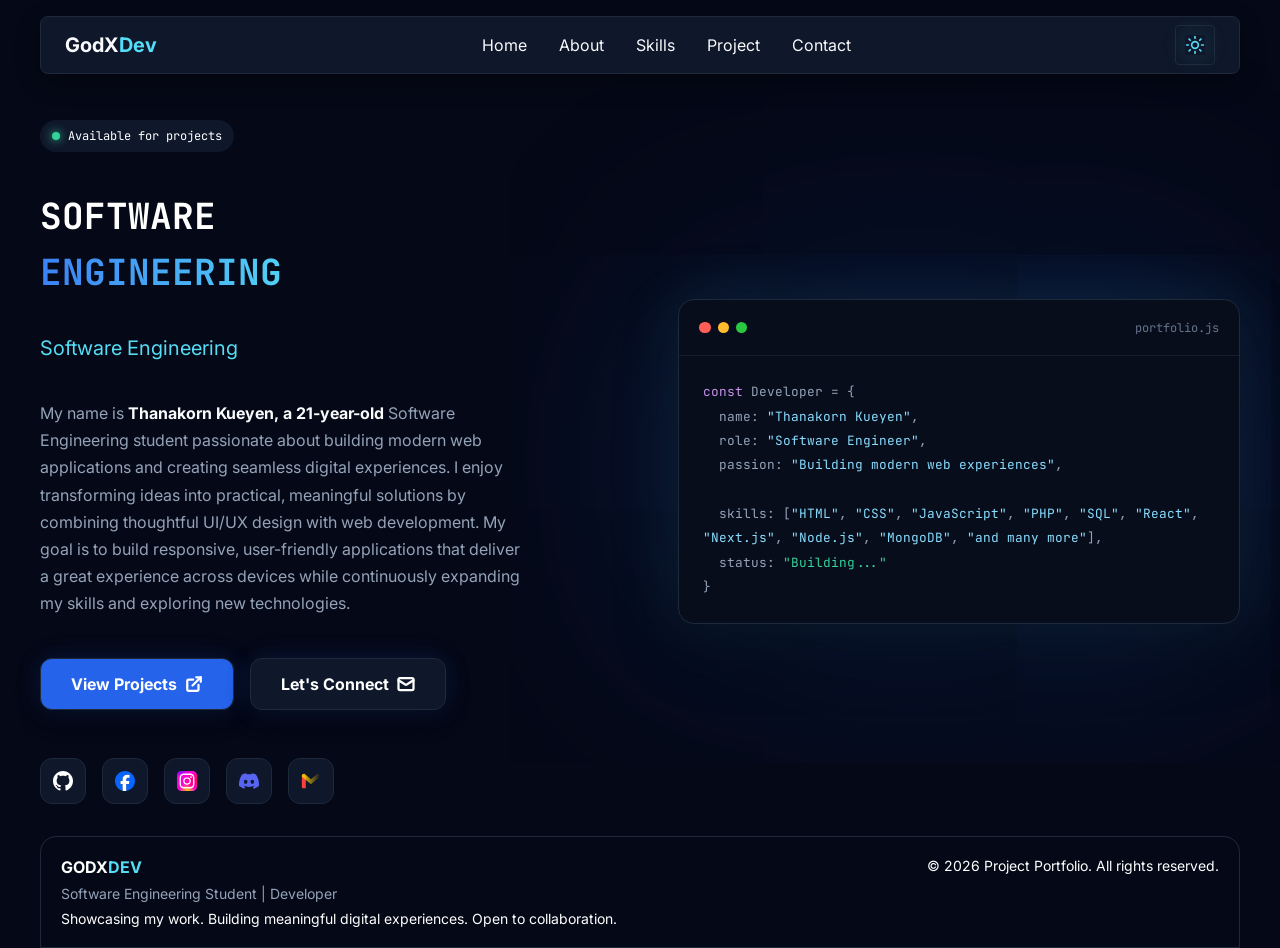
<file: index.html>
<!DOCTYPE html>
<html lang="en">
<head>
    <meta charset="UTF-8">
    <meta name="viewport" content="width=device-width, initial-scale=1.0">
    <title>Document</title>
    <link rel="preconnect" href="https://fonts.googleapis.com">
    <link rel="preconnect" href="https://fonts.gstatic.com" crossorigin>
    <link href="https://fonts.googleapis.com/css2?family=Inter:wght@400;500;600;700&family=JetBrains+Mono:wght@400;500;600&display=swap" rel="stylesheet">
    <link rel="stylesheet" href="css/style.css">
    <!-- <script src="js/theme.js" defer></script> -->
</head>
<body>
    <section class="container">
        <nav class="navigation">
            <div class="brand">
                <div class="text-logo">
                    <span>GodX<span class="text-logo-highlight">Dev</span></span>
                </div>
            </div>

            <ul class="menu">
                <li><a href="index.html">Home</a></li>
                <li><a href="about.html">About</a></li>
                <li><a href="skills.html">Skills</a></li>
                <li><a href="projects.html">Project</a></li>
                <li><a href="contact.html">Contact</a></li>
            </ul>

            <button class="mode" type="button">
                <svg xmlns="http://www.w3.org/2000/svg" 
                    width="24" 
                    height="24" 
                    viewBox="0 0 24 24" 
                    fill="none"
                    stroke="currentColor" 
                    stroke-width="2" 
                    stroke-linecap="round" 
                    stroke-linejoin="round" 
                    class="lucide lucide-moon preview-icon icon-moon">
                    <path d="M20.985 12.486a9 9 0 1 1-9.473-9.472c.405-.022.617.46.402.803a6 6 0 0 0 8.268 8.268c.344-.215.825-.004.803.401"/>
                </svg>

                <svg xmlns="http://www.w3.org/2000/svg" 
                    width="24" 
                    height="24"
                    viewBox="0 0 24 24" 
                    fill="none" 
                    stroke="currentColor" 
                    stroke-width="2" 
                    stroke-linecap="round" 
                    stroke-linejoin="round" 
                    class="lucide lucide-sun preview-icon icon-sun">
                    <circle cx="12" cy="12" r="4"/>
                    <path d="M12 2v2"/>
                    <path d="M12 20v2"/>
                    <path d="m4.93 4.93 1.41 1.41"/>
                    <path d="m17.66 17.66 1.41 1.41"/>
                    <path d="M2 12h2"/>
                    <path d="M20 12h2"/>
                    <path d="m6.34 17.66-1.41 1.41"/>
                    <path d="m19.07 4.93-1.41 1.41"/>
                </svg>
            </button>
        </nav>

        <main class="content-index">
            <div class="text-content">
                <div class="status">
                    <span class="status-text">Available for projects</span>
                </div>

                <div class="main-text">
                    <h1 class="intro-one">SOFTWARE</h1>
                    <h1 class="intro-two">ENGINEERING</h1>
                </div>

                <div class="paragraph-slide">
                    <p>Software Engineering</p>
                </div>

                <div class="paragraph">
                    <p>My name is <span>Thanakorn Kueyen, a 21-year-old</span> Software Engineering student passionate about building modern web applications and creating seamless digital experiences. I enjoy transforming ideas into practical, meaningful solutions by combining thoughtful UI/UX design with web development. My goal is to build responsive, user-friendly applications that deliver a great experience across devices while continuously expanding my skills and exploring new technologies.</p>
                </div>

                <div class="button">
                    <a href="projects.html" class="btn btn-blue">
                        <span>View Projects</span>
                            <svg xmlns="http://www.w3.org/2000/svg" 
                            width="18" 
                            height="18" 
                            viewBox="0 0 24 24" 
                            fill="none" 
                            stroke="currentColor" 
                            stroke-width="3" 
                            stroke-linecap="round" 
                            stroke-linejoin="round" 
                            class="lucide lucide-external-link preview-icon">
                            <path d="M15 3h6v6"/>
                            <path d="M10 14 21 3"/>
                            <path d="M18 13v6a2 2 0 0 1-2 2H5a2 2 0 0 1-2-2V8a2 2 0 0 1 2-2h6"/>
                        </svg>
                    </a>
                    <a href="contact.html" class="btn btn-glow">
                        <span>Let's Connect</span>
                        <svg xmlns="http://www.w3.org/2000/svg" 
                            width="18" 
                            height="18" 
                            viewBox="0 0 24 24" 
                            fill="none" 
                            stroke="currentColor" 
                            stroke-width="3" 
                            stroke-linecap="round" 
                            stroke-linejoin="round" 
                            class="lucide lucide-mail preview-icon">
                            <path d="m22 7-8.991 5.727a2 2 0 0 1-2.009 0L2 7"/>
                            <rect x="2" y="4" width="20" height="16" rx="2"/>
                        </svg>
                    </a>
                </div>

                <div class="socials">
                    <a href="https://github.com/Thanakorn90396851" class="social-icon social-icon--github">
                        <svg viewBox="0 0 1024 1024" fill="none" xmlns="http://www.w3.org/2000/svg">
                        <path fill-rule="evenodd" clip-rule="evenodd" d="M8 0C3.58 0 0 3.58 0 8C0 11.54 2.29 14.53 5.47 15.59C5.87 15.66 6.02 15.42 6.02 15.21C6.02 15.02 6.01 14.39 6.01 13.72C4 14.09 3.48 13.23 3.32 12.78C3.23 12.55 2.84 11.84 2.5 11.65C2.22 11.5 1.82 11.13 2.49 11.12C3.12 11.11 3.57 11.7 3.72 11.94C4.44 13.15 5.59 12.81 6.05 12.6C6.12 12.08 6.33 11.73 6.56 11.53C4.78 11.33 2.92 10.64 2.92 7.58C2.92 6.71 3.23 5.99 3.74 5.43C3.66 5.23 3.38 4.41 3.82 3.31C3.82 3.31 4.49 3.1 6.02 4.13C6.66 3.95 7.34 3.86 8.02 3.86C8.7 3.86 9.38 3.95 10.02 4.13C11.55 3.09 12.22 3.31 12.22 3.31C12.66 4.41 12.38 5.23 12.3 5.43C12.81 5.99 13.12 6.7 13.12 7.58C13.12 10.65 11.25 11.33 9.47 11.53C9.76 11.78 10.01 12.26 10.01 13.01C10.01 14.08 10 14.94 10 15.21C10 15.42 10.15 15.67 10.55 15.59C13.71 14.53 16 11.53 16 8C16 3.58 12.42 0 8 0Z" transform="scale(64)" fill="#181717"/>
                        </svg>
                    </a>

                    <a href="https://www.facebook.com/ThanakornKueyen" class="social-icon social-icon--facebook">
                        <svg xmlns="http://www.w3.org/2000/svg" 
                        viewBox="0 0 666.667 666.667">
                        <defs>
                            <clipPath id="a" clipPathUnits="userSpaceOnUse">
                                <path d="M0 700h700V0H0Z"/>
                            </clipPath>
                        </defs>
                        <g clip-path="url(#a)" transform="matrix(1.33333 0 0 -1.33333 -133.333 800)">
                            <path d="M0 0c0 138.071-111.929 250-250 250S-500 138.071-500 0c0-117.245 80.715-215.622 189.606-242.638v166.242h-51.552V0h51.552v32.919c0 85.092 38.508 124.532 122.048 124.532 15.838 0 43.167-3.105 54.347-6.211V81.986c-5.901.621-16.149.932-28.882.932-40.993 0-56.832-15.528-56.832-55.9V0h81.659l-14.028-76.396h-67.631v-171.773C-95.927-233.218 0-127.818 0 0" style="fill:#0866ff;fill-opacity:1;fill-rule:nonzero;stroke:none" transform="translate(600 350)"/><path d="m0 0 14.029 76.396H-67.63v27.019c0 40.372 15.838 55.899 56.831 55.899 12.733 0 22.981-.31 28.882-.931v69.253c-11.18 3.106-38.509 6.212-54.347 6.212-83.539 0-122.048-39.441-122.048-124.533V76.396h-51.552V0h51.552v-166.242a250.559 250.559 0 0 1 60.394-7.362c10.254 0 20.358.632 30.288 1.831V0Z" style="fill:#fff;fill-opacity:1;fill-rule:nonzero;stroke:none" transform="translate(447.918 273.604)"/>
                        </g>
                        </svg>
                    </a>

                    <a href="https://www.instagram.com/_itsme.film_" class="social-icon social-icon--instagram">
                        <svg xmlns="http://www.w3.org/2000/svg" xmlns:xlink="http://www.w3.org/1999/xlink" viewBox="0 0 264.583 264.583"><defs><radialGradient xlink:href="#a" id="f" cx="158.429" cy="578.088" r="52.352" fx="158.429" fy="578.088" gradientTransform="matrix(0 -4.03418 4.28018 0 -2332.227 942.236)" gradientUnits="userSpaceOnUse"/><radialGradient xlink:href="#b" id="g" cx="172.615" cy="600.692" r="65" fx="172.615" fy="600.692" gradientTransform="matrix(.67441 -1.16203 1.51283 .87801 -814.366 -47.835)" gradientUnits="userSpaceOnUse"/><radialGradient xlink:href="#c" id="h" cx="144.012" cy="51.337" r="67.081" fx="144.012" fy="51.337" gradientTransform="matrix(-2.3989 .67549 -.23008 -.81732 464.996 -26.404)" gradientUnits="userSpaceOnUse"/><radialGradient xlink:href="#d" id="e" cx="199.788" cy="628.438" r="52.352" fx="199.788" fy="628.438" gradientTransform="matrix(-3.10797 .87652 -.6315 -2.23914 1345.65 1374.198)" gradientUnits="userSpaceOnUse"/><linearGradient id="d"><stop offset="0" stop-color="#ff005f"/><stop offset="1" stop-color="#fc01d8"/></linearGradient><linearGradient id="c"><stop offset="0" stop-color="#780cff"/><stop offset="1" stop-color="#820bff" stop-opacity="0"/></linearGradient><linearGradient id="b"><stop offset="0" stop-color="#fc0"/><stop offset="1" stop-color="#fc0" stop-opacity="0"/></linearGradient><linearGradient id="a"><stop offset="0" stop-color="#fc0"/><stop offset=".124" stop-color="#fc0"/><stop offset=".567" stop-color="#fe4a05"/><stop offset=".694" stop-color="#ff0f3f"/><stop offset="1" stop-color="#fe0657" stop-opacity="0"/></linearGradient></defs><path fill="url(#e)" d="M204.15 18.143c-55.23 0-71.383.057-74.523.317-11.334.943-18.387 2.728-26.07 6.554-5.922 2.942-10.592 6.351-15.201 11.13-8.394 8.716-13.481 19.439-15.323 32.184-.895 6.188-1.156 7.45-1.209 39.056-.02 10.536 0 24.4 0 42.999 0 55.2.062 71.341.326 74.476.916 11.032 2.645 17.973 6.308 25.565 7 14.533 20.37 25.443 36.12 29.514 5.453 1.404 11.476 2.178 19.208 2.544 3.277.142 36.669.244 70.081.244 33.413 0 66.826-.04 70.02-.203 8.954-.422 14.153-1.12 19.901-2.606 15.852-4.09 28.977-14.838 36.12-29.575 3.591-7.409 5.412-14.614 6.236-25.07.18-2.28.255-38.626.255-74.924 0-36.304-.082-72.583-.26-74.863-.835-10.625-2.656-17.77-6.364-25.32-3.042-6.182-6.42-10.799-11.324-15.519-8.752-8.361-19.455-13.45-32.21-15.29-6.18-.894-7.41-1.158-39.033-1.213z" transform="translate(-71.816 -18.143)"/><path fill="url(#f)" d="M204.15 18.143c-55.23 0-71.383.057-74.523.317-11.334.943-18.387 2.728-26.07 6.554-5.922 2.942-10.592 6.351-15.201 11.13-8.394 8.716-13.481 19.439-15.323 32.184-.895 6.188-1.156 7.45-1.209 39.056-.02 10.536 0 24.4 0 42.999 0 55.2.062 71.341.326 74.476.916 11.032 2.645 17.973 6.308 25.565 7 14.533 20.37 25.443 36.12 29.514 5.453 1.404 11.476 2.178 19.208 2.544 3.277.142 36.669.244 70.081.244 33.413 0 66.826-.04 70.02-.203 8.954-.422 14.153-1.12 19.901-2.606 15.852-4.09 28.977-14.838 36.12-29.575 3.591-7.409 5.412-14.614 6.236-25.07.18-2.28.255-38.626.255-74.924 0-36.304-.082-72.583-.26-74.863-.835-10.625-2.656-17.77-6.364-25.32-3.042-6.182-6.42-10.799-11.324-15.519-8.752-8.361-19.455-13.45-32.21-15.29-6.18-.894-7.41-1.158-39.033-1.213z" transform="translate(-71.816 -18.143)"/><path fill="url(#g)" d="M204.15 18.143c-55.23 0-71.383.057-74.523.317-11.334.943-18.387 2.728-26.07 6.554-5.922 2.942-10.592 6.351-15.201 11.13-8.394 8.716-13.481 19.439-15.323 32.184-.895 6.188-1.156 7.45-1.209 39.056-.02 10.536 0 24.4 0 42.999 0 55.2.062 71.341.326 74.476.916 11.032 2.645 17.973 6.308 25.565 7 14.533 20.37 25.443 36.12 29.514 5.453 1.404 11.476 2.178 19.208 2.544 3.277.142 36.669.244 70.081.244 33.413 0 66.826-.04 70.02-.203 8.954-.422 14.153-1.12 19.901-2.606 15.852-4.09 28.977-14.838 36.12-29.575 3.591-7.409 5.412-14.614 6.236-25.07.18-2.28.255-38.626.255-74.924 0-36.304-.082-72.583-.26-74.863-.835-10.625-2.656-17.77-6.364-25.32-3.042-6.182-6.42-10.799-11.324-15.519-8.752-8.361-19.455-13.45-32.21-15.29-6.18-.894-7.41-1.158-39.033-1.213z" transform="translate(-71.816 -18.143)"/><path fill="url(#h)" d="M204.15 18.143c-55.23 0-71.383.057-74.523.317-11.334.943-18.387 2.728-26.07 6.554-5.922 2.942-10.592 6.351-15.201 11.13-8.394 8.716-13.481 19.439-15.323 32.184-.895 6.188-1.156 7.45-1.209 39.056-.02 10.536 0 24.4 0 42.999 0 55.2.062 71.341.326 74.476.916 11.032 2.645 17.973 6.308 25.565 7 14.533 20.37 25.443 36.12 29.514 5.453 1.404 11.476 2.178 19.208 2.544 3.277.142 36.669.244 70.081.244 33.413 0 66.826-.04 70.02-.203 8.954-.422 14.153-1.12 19.901-2.606 15.852-4.09 28.977-14.838 36.12-29.575 3.591-7.409 5.412-14.614 6.236-25.07.18-2.28.255-38.626.255-74.924 0-36.304-.082-72.583-.26-74.863-.835-10.625-2.656-17.77-6.364-25.32-3.042-6.182-6.42-10.799-11.324-15.519-8.752-8.361-19.455-13.45-32.21-15.29-6.18-.894-7.41-1.158-39.033-1.213z" transform="translate(-71.816 -18.143)"/><path fill="#fff" d="M132.345 33.973c-26.716 0-30.07.117-40.563.594-10.472.48-17.62 2.136-23.876 4.567-6.47 2.51-11.958 5.87-17.426 11.335-5.472 5.464-8.834 10.948-11.354 17.412-2.44 6.252-4.1 13.397-4.57 23.858-.47 10.486-.593 13.838-.593 40.535 0 26.697.119 30.037.594 40.522.482 10.465 2.14 17.609 4.57 23.859 2.515 6.465 5.876 11.95 11.346 17.414 5.466 5.468 10.955 8.834 17.42 11.345 6.26 2.431 13.41 4.088 23.881 4.567 10.493.477 13.844.594 40.559.594 26.719 0 30.061-.117 40.555-.594 10.472-.48 17.63-2.136 23.888-4.567 6.468-2.51 11.948-5.877 17.414-11.345 5.472-5.464 8.834-10.949 11.354-17.412 2.419-6.252 4.079-13.398 4.57-23.858.472-10.486.595-13.828.595-40.525s-.123-30.047-.594-40.533c-.492-10.465-2.152-17.608-4.57-23.858-2.521-6.466-5.883-11.95-11.355-17.414-5.472-5.468-10.944-8.827-17.42-11.335-6.271-2.431-13.424-4.088-23.897-4.567-10.493-.477-13.834-.594-40.558-.594zm-8.825 17.715c2.62-.004 5.542 0 8.825 0 26.266 0 29.38.094 39.752.565 9.591.438 14.797 2.04 18.264 3.385 4.591 1.782 7.864 3.912 11.305 7.352 3.443 3.44 5.575 6.717 7.362 11.305 1.346 3.46 2.951 8.663 3.388 18.247.47 10.363.573 13.475.573 39.71 0 26.233-.102 29.346-.573 39.709-.44 9.584-2.042 14.786-3.388 18.247-1.783 4.587-3.919 7.854-7.362 11.292-3.443 3.441-6.712 5.57-11.305 7.352-3.463 1.352-8.673 2.95-18.264 3.388-10.37.47-13.486.573-39.752.573-26.268 0-29.38-.102-39.751-.573-9.592-.443-14.797-2.044-18.267-3.39-4.59-1.781-7.87-3.911-11.313-7.352-3.443-3.44-5.574-6.709-7.362-11.298-1.346-3.461-2.95-8.663-3.387-18.247-.472-10.363-.566-13.476-.566-39.726s.094-29.347.566-39.71c.438-9.584 2.04-14.786 3.387-18.25 1.783-4.588 3.919-7.865 7.362-11.305 3.443-3.441 6.722-5.57 11.313-7.357 3.468-1.351 8.675-2.949 18.267-3.389 9.075-.41 12.592-.532 30.926-.553zm61.337 16.322c-6.518 0-11.805 5.277-11.805 11.792 0 6.512 5.287 11.796 11.805 11.796 6.517 0 11.804-5.284 11.804-11.796 0-6.513-5.287-11.796-11.805-11.796zm-52.512 13.782c-27.9 0-50.519 22.603-50.519 50.482 0 27.879 22.62 50.471 50.52 50.471s50.51-22.592 50.51-50.471c0-27.879-22.613-50.482-50.513-50.482zm0 17.715c18.11 0 32.792 14.67 32.792 32.767 0 18.096-14.683 32.767-32.792 32.767-18.11 0-32.791-14.671-32.791-32.767 0-18.098 14.68-32.767 32.791-32.767z"/></svg>
                    </a>

                    <a href="https://discord.gg/dkCQhJW72S" class="social-icon">
                        <svg viewBox="0 0 256 199" width="256" height="199" xmlns="http://www.w3.org/2000/svg" preserveAspectRatio="xMidYMid"><path d="M216.856 16.597A208.502 208.502 0 0 0 164.042 0c-2.275 4.113-4.933 9.645-6.766 14.046-19.692-2.961-39.203-2.961-58.533 0-1.832-4.4-4.55-9.933-6.846-14.046a207.809 207.809 0 0 0-52.855 16.638C5.618 67.147-3.443 116.4 1.087 164.956c22.169 16.555 43.653 26.612 64.775 33.193A161.094 161.094 0 0 0 79.735 175.3a136.413 136.413 0 0 1-21.846-10.632 108.636 108.636 0 0 0 5.356-4.237c42.122 19.702 87.89 19.702 129.51 0a131.66 131.66 0 0 0 5.355 4.237 136.07 136.07 0 0 1-21.886 10.653c4.006 8.02 8.638 15.67 13.873 22.848 21.142-6.58 42.646-16.637 64.815-33.213 5.316-56.288-9.08-105.09-38.056-148.36ZM85.474 135.095c-12.645 0-23.015-11.805-23.015-26.18s10.149-26.2 23.015-26.2c12.867 0 23.236 11.804 23.015 26.2.02 14.375-10.148 26.18-23.015 26.18Zm85.051 0c-12.645 0-23.014-11.805-23.014-26.18s10.148-26.2 23.014-26.2c12.867 0 23.236 11.804 23.015 26.2 0 14.375-10.148 26.18-23.015 26.18Z" fill="#5865F2"/></svg>
                    </a>

                    <a href="https://mail.google.com/mail/u/0/?tab=rm&ogbl#inbox" class="social-icon">
                        <svg xmlns="http://www.w3.org/2000/svg" width="192" height="192" fill="none" viewBox="0 0 192 192"><path fill="url(#a)" d="M146 44h38v110c0 6.627-5.373 12-12 12h-20a6 6 0 0 1-6-6z"/><path fill="#fc413d" d="M46 44H8v110c0 6.627 5.373 12 12 12h20a6 6 0 0 0 6-6z"/><path fill="url(#b)" d="M39.226 30.456c-8.033-6.752-20.018-5.714-26.77 2.319-6.752 8.032-5.714 20.017 2.319 26.77l76.078 63.949a8 8 0 0 0 10.295 0l76.078-63.95c8.032-6.752 9.07-18.737 2.318-26.77-6.752-8.032-18.737-9.07-26.769-2.318L96 78.18z"/><defs><linearGradient id="a" x1="165" x2="165" y1="44" y2="166" gradientUnits="userSpaceOnUse"><stop stop-color="#60d673"/><stop offset=".17" stop-color="#42c868"/><stop offset=".39" stop-color="#0ebc5f"/><stop offset=".62" stop-color="#00a9bb"/><stop offset=".86" stop-color="#3c90ff"/><stop offset="1" stop-color="#3186ff"/></linearGradient><linearGradient id="b" x1="8" x2="184" y1="46.13" y2="46.13" gradientUnits="userSpaceOnUse"><stop offset=".08" stop-color="#ff63a0"/><stop offset=".3" stop-color="#fc413d"/><stop offset=".5" stop-color="#fc413d"/><stop offset=".65" stop-color="#fc413d"/><stop offset=".72" stop-color="#fc5c30"/><stop offset=".86" stop-color="#feb10c"/><stop offset=".91" stop-color="#fec700"/><stop offset=".96" stop-color="#ffdb0f"/></linearGradient></defs></svg>
                    </a>
                </div>
            </div>
            <div class="code-card">
                <div class="code-window">
                    <div class="window-bar">
                       <div class="traffic-lights">
                            <span class="red"></span>
                            <span class="yellow"></span>
                            <span class="green"></span>
                        </div>
                        <span class="window-title">portfolio.js</span>
                    </div>
                    <pre class="code-editor"><code><span class="code-keyword">const</span> Developer = {
  name: <span class="code-string">"Thanakorn Kueyen"</span>,
  role: <span class="code-string">"Software Engineer"</span>,
  passion: <span class="code-string">"Building modern web experiences"</span>,

  skills: [<span class="code-string">"HTML"</span>, <span class="code-string">"CSS"</span>, <span class="code-string">"JavaScript"</span>, <span class="code-string">"PHP"</span>, <span class="code-string">"SQL"</span>, <span class="code-string">"React"</span>, <br><span class="code-string">"Next.js"</span>, <span class="code-string">"Node.js"</span>, <span class="code-string">"MongoDB"</span>, <span class="code-string">"and many more"</span>],
  status: <span class="code-string code-success">"Building..."</span>
}</code></pre>
                </div>
            </div>
        </main>

        <footer>
            <div class="main-footer">
                <span>GODX<span class="text-logo-highlight">DEV</span></span>
                <p class="secondary-paragraph">Software Engineering Student | Developer</p>

                <p>Showcasing my work. Building meaningful digital experiences. Open to collaboration.</p>
            </div>

            <div>
                <p>&copy; 2026 Project Portfolio. All rights reserved.</p>
            </div>
        </footer>
    </section>
</body>
</html>
</file>
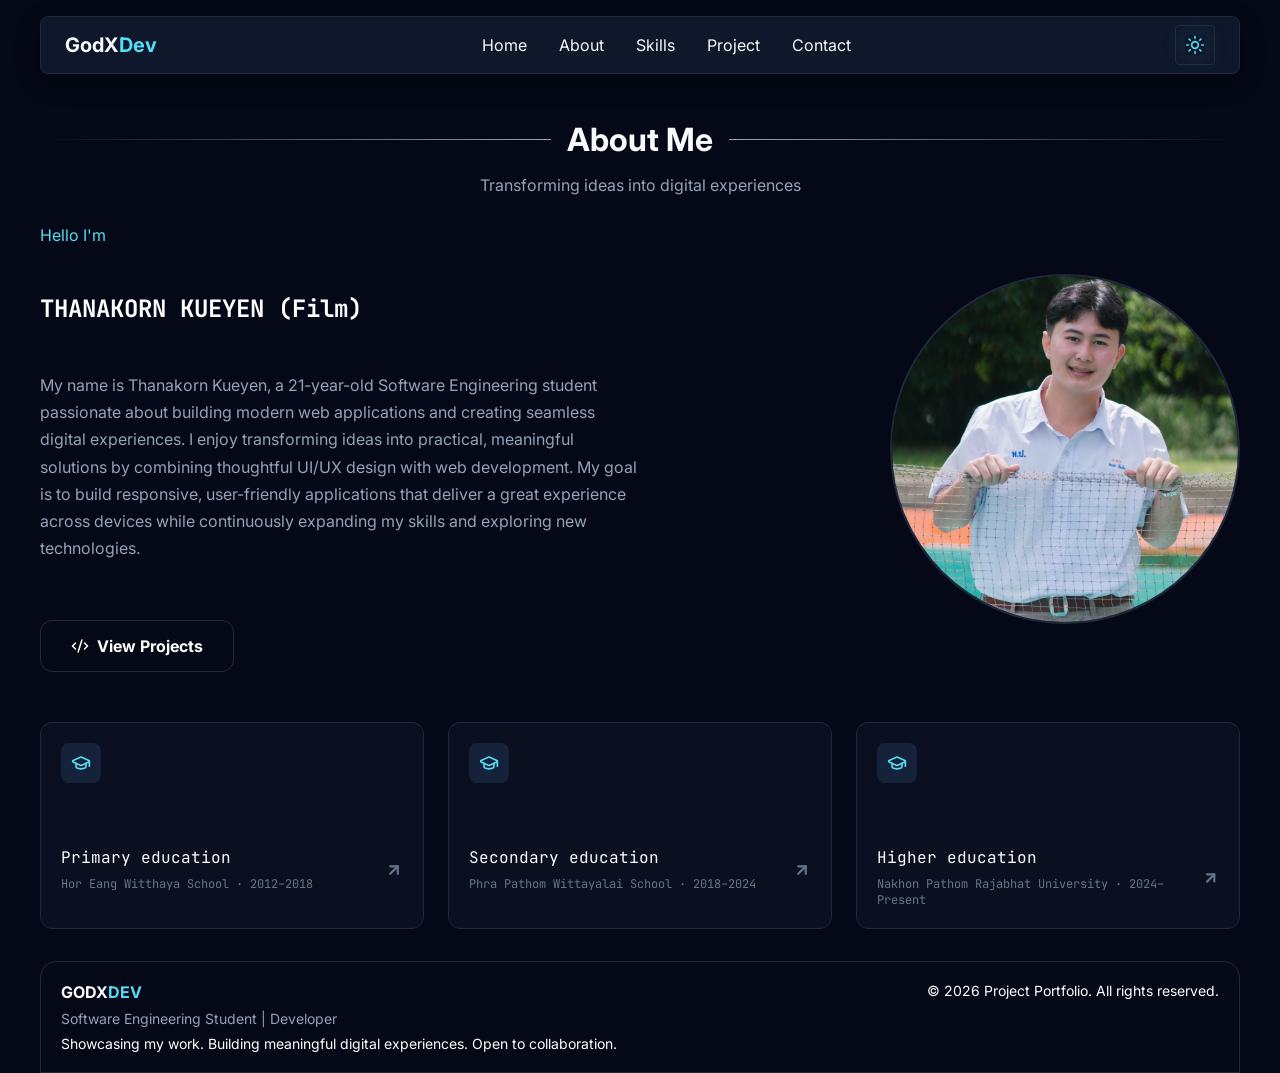
<file: about.html>
<!DOCTYPE html>
<html lang="en">
<head>
    <meta charset="UTF-8">
    <meta name="viewport" content="width=device-width, initial-scale=1.0">
    <title>Document</title>
    <link rel="preconnect" href="https://fonts.googleapis.com">
    <link rel="preconnect" href="https://fonts.gstatic.com" crossorigin>
    <link href="https://fonts.googleapis.com/css2?family=Inter:wght@400;500;600;700&family=JetBrains+Mono:wght@400;500;600&display=swap" rel="stylesheet">
    <link rel="stylesheet" href="css/style.css">
    <!-- <script src="js/theme.js" defer></script> -->
</head>
<body>
    <section class="container">
        <nav class="navigation">
            <div class="brand">
                <div class="text-logo">
                    <span>GodX<span class="text-logo-highlight">Dev</span></span>
                </div>
            </div>

            <ul class="menu">
                <li><a href="index.html">Home</a></li>
                <li><a href="about.html">About</a></li>
                <li><a href="skills.html">Skills</a></li>
                <li><a href="projects.html">Project</a></li>
                <li><a href="contact.html">Contact</a></li>
            </ul>

            <button class="mode" type="button">
                <svg xmlns="http://www.w3.org/2000/svg" 
                    width="24" 
                    height="24" 
                    viewBox="0 0 24 24" 
                    fill="none"
                    stroke="currentColor" 
                    stroke-width="2" 
                    stroke-linecap="round" 
                    stroke-linejoin="round" 
                    class="lucide lucide-moon preview-icon icon-moon">
                    <path d="M20.985 12.486a9 9 0 1 1-9.473-9.472c.405-.022.617.46.402.803a6 6 0 0 0 8.268 8.268c.344-.215.825-.004.803.401"/>
                </svg>

                <svg xmlns="http://www.w3.org/2000/svg" 
                    width="24" 
                    height="24"
                    viewBox="0 0 24 24" 
                    fill="none" 
                    stroke="currentColor" 
                    stroke-width="2" 
                    stroke-linecap="round" 
                    stroke-linejoin="round" 
                    class="lucide lucide-sun preview-icon icon-sun">
                    <circle cx="12" cy="12" r="4"/>
                    <path d="M12 2v2"/>
                    <path d="M12 20v2"/>
                    <path d="m4.93 4.93 1.41 1.41"/>
                    <path d="m17.66 17.66 1.41 1.41"/>
                    <path d="M2 12h2"/>
                    <path d="M20 12h2"/>
                    <path d="m6.34 17.66-1.41 1.41"/>
                    <path d="m19.07 4.93-1.41 1.41"/>
                </svg>
            </button>
        </nav>

        <main class="content-about">
            <div class="head-border">
                <h2 class="head-line">About Me</h2>
                <p>Transforming ideas into digital experiences</p>
            </div>

            <div class="content-aboutme">
                <div class="text-aboutme">
                    <span class="high-light">Hello I'm</span>

                    <h1>THANAKORN KUEYEN (Film)</h1>

                    <p>My name is <span>Thanakorn Kueyen, a 21-year-old</span> Software Engineering student passionate about building modern web applications and creating seamless digital experiences. I enjoy transforming ideas into practical, meaningful solutions by combining thoughtful UI/UX design with web development. My goal is to build responsive, user-friendly applications that deliver a great experience across devices while continuously expanding my skills and exploring new technologies.</p>

                    <div class="button">
                        <a href="projects.html" class="btn">
                            <svg xmlns="http://www.w3.org/2000/svg" 
                                width="18" 
                                height="18" 
                                viewBox="0 0 24 24" 
                                fill="none" 
                                stroke="currentColor" 
                                stroke-width="2" 
                                stroke-linecap="round" 
                                stroke-linejoin="round" 
                                class="lucide lucide-code-xml preview-icon">
                                <path d="m18 16 4-4-4-4"/>
                                <path d="m6 8-4 4 4 4"/>
                                <path d="m14.5 4-5 16"/>
                            </svg>
                            <span>View Projects</span> 
                        </a>
                    </div>
                </div>

                <div class="image-aboutme">
                    <img src="img/profile.JPG" alt="profile">
                </div>
            </div>

            <section class="info-card">
                <article class="card">
                    <div class="top-card">
                        <div class="icon">
                            <svg xmlns="http://www.w3.org/2000/svg" 
                                width="20" 
                                height="20" 
                                viewBox="0 0 24 24" 
                                fill="none" 
                                stroke="currentColor" 
                                stroke-width="2" 
                                stroke-linecap="round" 
                                stroke-linejoin="round" 
                                class="lucide lucide-graduation-cap preview-icon">
                                <path d="M21.42 10.922a1 1 0 0 0-.019-1.838L12.83 5.18a2 2 0 0 0-1.66 0L2.6 9.08a1 1 0 0 0 0 1.832l8.57 3.908a2 2 0 0 0 1.66 0z"/>
                                <path d="M22 10v6"/>
                                <path d="M6 12.5V16a6 3 0 0 0 12 0v-3.5"/>
                            </svg>
                        </div>
                    </div>
                    <div class="buttom-card">
                        <a href="https://www.facebook.com/HoraekwitthayaSchool" target="_blank" class="btn-explore">
                            <div class="card-content">
                                <span>Primary education</span>
                                <p>Hor Eang Witthaya School · 2012–2018</p>
                            </div>
                            
                            <svg xmlns="http://www.w3.org/2000/svg" 
                                width="18" 
                                height="18" 
                                viewBox="0 0 24 24" 
                                fill="none" 
                                stroke="currentColor" 
                                stroke-width="3" 
                                stroke-linecap="round" 
                                stroke-linejoin="round" 
                                class="lucide lucide-arrow-up-right preview-icon">
                                <path d="M7 7h10v10"/>
                                <path d="M7 17 17 7"/>
                            </svg>
                        </a>
                    </div>
                </article>
                <article class="card">
                    <div class="top-card">
                        <div class="icon">
                            <svg xmlns="http://www.w3.org/2000/svg" 
                                width="20" 
                                height="20" 
                                viewBox="0 0 24 24" 
                                fill="none" 
                                stroke="currentColor" 
                                stroke-width="2" 
                                stroke-linecap="round" 
                                stroke-linejoin="round" 
                                class="lucide lucide-graduation-cap preview-icon">
                                <path d="M21.42 10.922a1 1 0 0 0-.019-1.838L12.83 5.18a2 2 0 0 0-1.66 0L2.6 9.08a1 1 0 0 0 0 1.832l8.57 3.908a2 2 0 0 0 1.66 0z"/>
                                <path d="M22 10v6"/>
                                <path d="M6 12.5V16a6 3 0 0 0 12 0v-3.5"/>
                            </svg>
                        </div>
                    </div>
                    <div class="buttom-card">
                        <a href="https://www.facebook.com/ptphrapathom/" target="_blank" class="btn-explore">
                            <div class="card-content">
                                <span>Secondary education</span>
                                <p>Phra Pathom Wittayalai School ·  2018–2024</p>
                            </div>

                            <svg xmlns="http://www.w3.org/2000/svg" 
                                width="18" 
                                height="18" 
                                viewBox="0 0 24 24" 
                                fill="none" 
                                stroke="currentColor" 
                                stroke-width="3" 
                                stroke-linecap="round" 
                                stroke-linejoin="round" 
                                class="lucide lucide-arrow-up-right preview-icon">
                                <path d="M7 7h10v10"/>
                                <path d="M7 17 17 7"/>
                            </svg>
                        </a>
                    </div>
                </article>
                <article class="card">
                    <div class="top-card">
                        <div class="icon">
                            <svg xmlns="http://www.w3.org/2000/svg" 
                                width="20" 
                                height="20" 
                                viewBox="0 0 24 24" 
                                fill="none" 
                                stroke="currentColor" 
                                stroke-width="2" 
                                stroke-linecap="round" 
                                stroke-linejoin="round" 
                                class="lucide lucide-graduation-cap preview-icon">
                                <path d="M21.42 10.922a1 1 0 0 0-.019-1.838L12.83 5.18a2 2 0 0 0-1.66 0L2.6 9.08a1 1 0 0 0 0 1.832l8.57 3.908a2 2 0 0 0 1.66 0z"/>
                                <path d="M22 10v6"/>
                                <path d="M6 12.5V16a6 3 0 0 0 12 0v-3.5"/>
                            </svg>
                        </div>
                    </div>
                    <div class="buttom-card">
                        <a href="https://www.facebook.com/NPRUPRUNIT/?locale=th_TH" target="_blank" class="btn-explore">
                            <div class="card-content">
                                <span>Higher education</span>
                                <p>Nakhon Pathom Rajabhat University · 2024–Present</p>
                            </div>
                            
                            <svg xmlns="http://www.w3.org/2000/svg" 
                                width="18" 
                                height="18" 
                                viewBox="0 0 24 24" 
                                fill="none" 
                                stroke="currentColor" 
                                stroke-width="3" 
                                stroke-linecap="round" 
                                stroke-linejoin="round" 
                                class="lucide lucide-arrow-up-right preview-icon">
                                <path d="M7 7h10v10"/>
                                <path d="M7 17 17 7"/>
                            </svg>
                        </a>
                    </div>
                </article>
            </section>
        </main>

        <footer>
            <div class="main-footer">
                <span>GODX<span class="text-logo-highlight">DEV</span></span>
                <p class="secondary-paragraph">Software Engineering Student | Developer</p>

                <p>Showcasing my work. Building meaningful digital experiences. Open to collaboration.</p>
            </div>

            <div>
                <p>&copy; 2026 Project Portfolio. All rights reserved.</p>
            </div>
        </footer>
    </section>
</body>
</html>
</file>
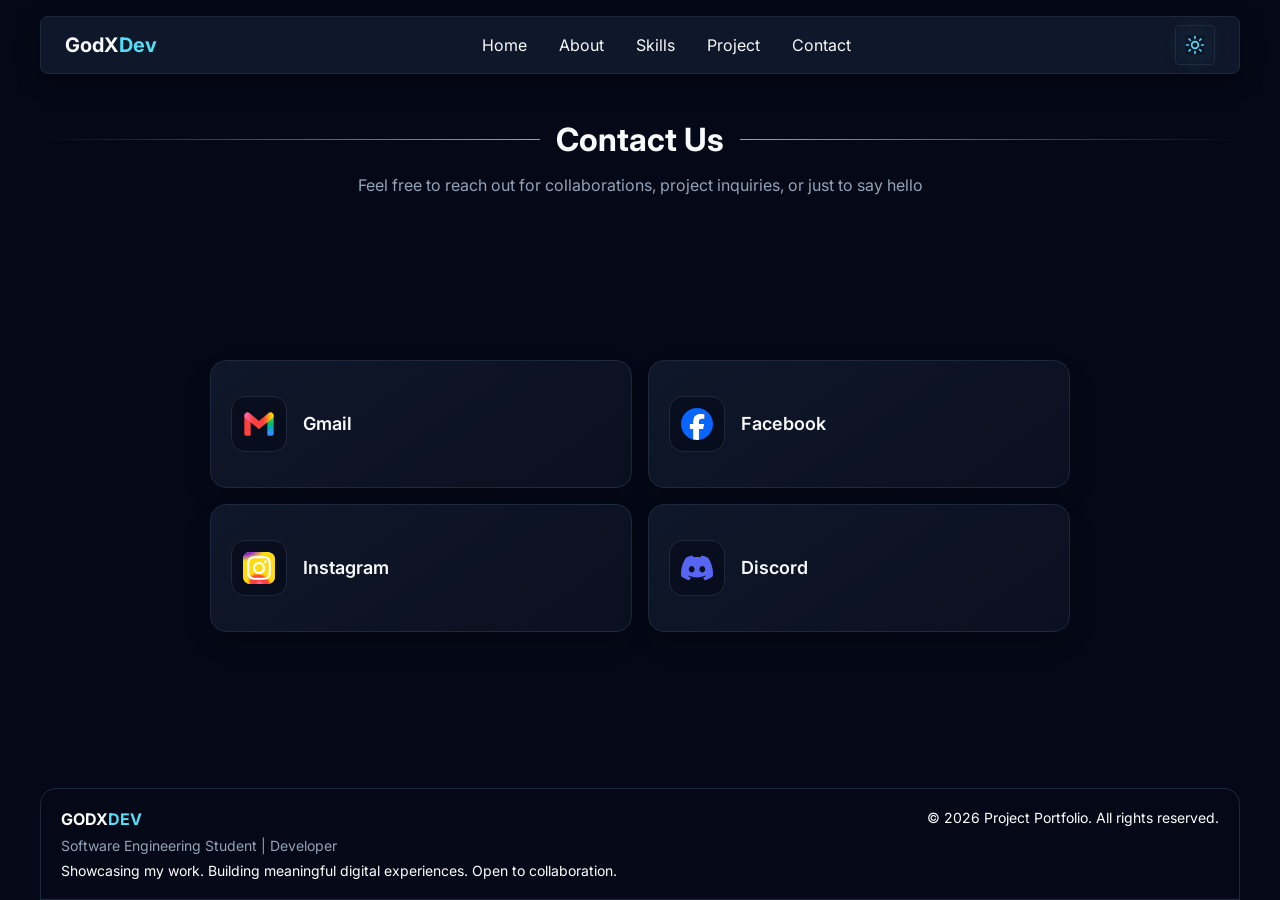
<file: contact.html>
<!DOCTYPE html>
<html lang="en">
<head>
    <meta charset="UTF-8">
    <meta name="viewport" content="width=device-width, initial-scale=1.0">
    <title>Document</title>
    <link rel="preconnect" href="https://fonts.googleapis.com">
    <link rel="preconnect" href="https://fonts.gstatic.com" crossorigin>
    <link href="https://fonts.googleapis.com/css2?family=Inter:wght@400;500;600;700&family=JetBrains+Mono:wght@400;500;600&display=swap" rel="stylesheet">
    <link rel="stylesheet" href="css/style.css">
    <!-- <script src="js/theme.js" defer></script> -->
</head>
<body>
    <section class="container">
        <nav class="navigation">
            <div class="brand">
                <div class="text-logo">
                    <span>GodX<span class="text-logo-highlight">Dev</span></span>
                </div>
            </div>

            <ul class="menu">
                <li><a href="index.html">Home</a></li>
                <li><a href="about.html">About</a></li>
                <li><a href="skills.html">Skills</a></li>
                <li><a href="projects.html">Project</a></li>
                <li><a href="contact.html">Contact</a></li>
            </ul>

            <button class="mode" type="button">
                <svg xmlns="http://www.w3.org/2000/svg" 
                    width="24" 
                    height="24" 
                    viewBox="0 0 24 24" 
                    fill="none"
                    stroke="currentColor" 
                    stroke-width="2" 
                    stroke-linecap="round" 
                    stroke-linejoin="round" 
                    class="lucide lucide-moon preview-icon icon-moon">
                    <path d="M20.985 12.486a9 9 0 1 1-9.473-9.472c.405-.022.617.46.402.803a6 6 0 0 0 8.268 8.268c.344-.215.825-.004.803.401"/>
                </svg>

                <svg xmlns="http://www.w3.org/2000/svg" 
                    width="24" 
                    height="24"
                    viewBox="0 0 24 24" 
                    fill="none" 
                    stroke="currentColor" 
                    stroke-width="2" 
                    stroke-linecap="round" 
                    stroke-linejoin="round" 
                    class="lucide lucide-sun preview-icon icon-sun">
                    <circle cx="12" cy="12" r="4"/>
                    <path d="M12 2v2"/>
                    <path d="M12 20v2"/>
                    <path d="m4.93 4.93 1.41 1.41"/>
                    <path d="m17.66 17.66 1.41 1.41"/>
                    <path d="M2 12h2"/>
                    <path d="M20 12h2"/>
                    <path d="m6.34 17.66-1.41 1.41"/>
                    <path d="m19.07 4.93-1.41 1.41"/>
                </svg>
            </button>
        </nav>

        <main class="content-contact">
            <div class="head-border">
                <h2 class="head-line">Contact Us</h2>
                <p>Feel free to reach out for collaborations, project inquiries, or just to say hello</p>
            </div>

            <div class="contact-column">
                <a href="mailto:1237450film@gmail.com" class="contact-box">
                    <div class="contact-icon">
                        <span class="social-contact" aria-hidden="true">
                            <svg xmlns="http://www.w3.org/2000/svg" width="20" height="20" fill="none" viewBox="0 0 192 192"><path fill="url(#a)" d="M146 44h38v110c0 6.627-5.373 12-12 12h-20a6 6 0 0 1-6-6z"/><path fill="#fc413d" d="M46 44H8v110c0 6.627 5.373 12 12 12h20a6 6 0 0 0 6-6z"/><path fill="url(#b)" d="M39.226 30.456c-8.033-6.752-20.018-5.714-26.77 2.319-6.752 8.032-5.714 20.017 2.319 26.77l76.078 63.949a8 8 0 0 0 10.295 0l76.078-63.95c8.032-6.752 9.07-18.737 2.318-26.77-6.752-8.032-18.737-9.07-26.769-2.318L96 78.18z"/><defs><linearGradient id="a" x1="165" x2="165" y1="44" y2="166" gradientUnits="userSpaceOnUse"><stop stop-color="#60d673"/><stop offset=".17" stop-color="#42c868"/><stop offset=".39" stop-color="#0ebc5f"/><stop offset=".62" stop-color="#00a9bb"/><stop offset=".86" stop-color="#3c90ff"/><stop offset="1" stop-color="#3186ff"/></linearGradient><linearGradient id="b" x1="8" x2="184" y1="46.13" y2="46.13" gradientUnits="userSpaceOnUse"><stop offset=".08" stop-color="#ff63a0"/><stop offset=".3" stop-color="#fc413d"/><stop offset=".5" stop-color="#fc413d"/><stop offset=".65" stop-color="#fc413d"/><stop offset=".72" stop-color="#fc5c30"/><stop offset=".86" stop-color="#feb10c"/><stop offset=".91" stop-color="#fec700"/><stop offset=".96" stop-color="#ffdb0f"/></linearGradient></defs></svg>
                        </span>

                        <span>Gmail</span>
                    </div>
                </a>
                <a href="https://www.facebook.com/ThanakornKueyen" class="contact-box">
                    <div class="contact-icon">
                        <span class="social-contact" aria-hidden="true">
                            <svg xmlns="http://www.w3.org/2000/svg" 
                            viewBox="0 0 666.667 666.667">
                            <defs>
                                <clipPath id="a" clipPathUnits="userSpaceOnUse">
                                    <path d="M0 700h700V0H0Z"/>
                                </clipPath>
                            </defs>
                            <g clip-path="url(#a)" transform="matrix(1.33333 0 0 -1.33333 -133.333 800)">
                                <path d="M0 0c0 138.071-111.929 250-250 250S-500 138.071-500 0c0-117.245 80.715-215.622 189.606-242.638v166.242h-51.552V0h51.552v32.919c0 85.092 38.508 124.532 122.048 124.532 15.838 0 43.167-3.105 54.347-6.211V81.986c-5.901.621-16.149.932-28.882.932-40.993 0-56.832-15.528-56.832-55.9V0h81.659l-14.028-76.396h-67.631v-171.773C-95.927-233.218 0-127.818 0 0" style="fill:#0866ff;fill-opacity:1;fill-rule:nonzero;stroke:none" transform="translate(600 350)"/><path d="m0 0 14.029 76.396H-67.63v27.019c0 40.372 15.838 55.899 56.831 55.899 12.733 0 22.981-.31 28.882-.931v69.253c-11.18 3.106-38.509 6.212-54.347 6.212-83.539 0-122.048-39.441-122.048-124.533V76.396h-51.552V0h51.552v-166.242a250.559 250.559 0 0 1 60.394-7.362c10.254 0 20.358.632 30.288 1.831V0Z" style="fill:#fff;fill-opacity:1;fill-rule:nonzero;stroke:none" transform="translate(447.918 273.604)"/>
                            </g>
                            </svg>
                        </span>
                        <span>Facebook</span>
                    </div>
                </a>
                <a href="https://www.instagram.com/_itsme.film_/" class="contact-box">
                    <div class="contact-icon">
                        <span class="social-contact" aria-hidden="true">
                            <svg xmlns="http://www.w3.org/2000/svg" xmlns:xlink="http://www.w3.org/1999/xlink" viewBox="0 0 264.583 264.583"><defs><radialGradient xlink:href="#a" id="f" cx="158.429" cy="578.088" r="52.352" fx="158.429" fy="578.088" gradientTransform="matrix(0 -4.03418 4.28018 0 -2332.227 942.236)" gradientUnits="userSpaceOnUse"/><radialGradient xlink:href="#b" id="g" cx="172.615" cy="600.692" r="65" fx="172.615" fy="600.692" gradientTransform="matrix(.67441 -1.16203 1.51283 .87801 -814.366 -47.835)" gradientUnits="userSpaceOnUse"/><radialGradient xlink:href="#c" id="h" cx="144.012" cy="51.337" r="67.081" fx="144.012" fy="51.337" gradientTransform="matrix(-2.3989 .67549 -.23008 -.81732 464.996 -26.404)" gradientUnits="userSpaceOnUse"/><radialGradient xlink:href="#d" id="e" cx="199.788" cy="628.438" r="52.352" fx="199.788" fy="628.438" gradientTransform="matrix(-3.10797 .87652 -.6315 -2.23914 1345.65 1374.198)" gradientUnits="userSpaceOnUse"/><linearGradient id="d"><stop offset="0" stop-color="#ff005f"/><stop offset="1" stop-color="#fc01d8"/></linearGradient><linearGradient id="c"><stop offset="0" stop-color="#780cff"/><stop offset="1" stop-color="#820bff" stop-opacity="0"/></linearGradient><linearGradient id="b"><stop offset="0" stop-color="#fc0"/><stop offset="1" stop-color="#fc0" stop-opacity="0"/></linearGradient><linearGradient id="a"><stop offset="0" stop-color="#fc0"/><stop offset=".124" stop-color="#fc0"/><stop offset=".567" stop-color="#fe4a05"/><stop offset=".694" stop-color="#ff0f3f"/><stop offset="1" stop-color="#fe0657" stop-opacity="0"/></linearGradient></defs><path fill="url(#e)" d="M204.15 18.143c-55.23 0-71.383.057-74.523.317-11.334.943-18.387 2.728-26.07 6.554-5.922 2.942-10.592 6.351-15.201 11.13-8.394 8.716-13.481 19.439-15.323 32.184-.895 6.188-1.156 7.45-1.209 39.056-.02 10.536 0 24.4 0 42.999 0 55.2.062 71.341.326 74.476.916 11.032 2.645 17.973 6.308 25.565 7 14.533 20.37 25.443 36.12 29.514 5.453 1.404 11.476 2.178 19.208 2.544 3.277.142 36.669.244 70.081.244 33.413 0 66.826-.04 70.02-.203 8.954-.422 14.153-1.12 19.901-2.606 15.852-4.09 28.977-14.838 36.12-29.575 3.591-7.409 5.412-14.614 6.236-25.07.18-2.28.255-38.626.255-74.924 0-36.304-.082-72.583-.26-74.863-.835-10.625-2.656-17.77-6.364-25.32-3.042-6.182-6.42-10.799-11.324-15.519-8.752-8.361-19.455-13.45-32.21-15.29-6.18-.894-7.41-1.158-39.033-1.213z" transform="translate(-71.816 -18.143)"/><path fill="url(#f)" d="M204.15 18.143c-55.23 0-71.383.057-74.523.317-11.334.943-18.387 2.728-26.07 6.554-5.922 2.942-10.592 6.351-15.201 11.13-8.394 8.716-13.481 19.439-15.323 32.184-.895 6.188-1.156 7.45-1.209 39.056-.02 10.536 0 24.4 0 42.999 0 55.2.062 71.341.326 74.476.916 11.032 2.645 17.973 6.308 25.565 7 14.533 20.37 25.443 36.12 29.514 5.453 1.404 11.476 2.178 19.208 2.544 3.277.142 36.669.244 70.081.244 33.413 0 66.826-.04 70.02-.203 8.954-.422 14.153-1.12 19.901-2.606 15.852-4.09 28.977-14.838 36.12-29.575 3.591-7.409 5.412-14.614 6.236-25.07.18-2.28.255-38.626.255-74.924 0-36.304-.082-72.583-.26-74.863-.835-10.625-2.656-17.77-6.364-25.32-3.042-6.182-6.42-10.799-11.324-15.519-8.752-8.361-19.455-13.45-32.21-15.29-6.18-.894-7.41-1.158-39.033-1.213z" transform="translate(-71.816 -18.143)"/><path fill="url(#g)" d="M204.15 18.143c-55.23 0-71.383.057-74.523.317-11.334.943-18.387 2.728-26.07 6.554-5.922 2.942-10.592 6.351-15.201 11.13-8.394 8.716-13.481 19.439-15.323 32.184-.895 6.188-1.156 7.45-1.209 39.056-.02 10.536 0 24.4 0 42.999 0 55.2.062 71.341.326 74.476.916 11.032 2.645 17.973 6.308 25.565 7 14.533 20.37 25.443 36.12 29.514 5.453 1.404 11.476 2.178 19.208 2.544 3.277.142 36.669.244 70.081.244 33.413 0 66.826-.04 70.02-.203 8.954-.422 14.153-1.12 19.901-2.606 15.852-4.09 28.977-14.838 36.12-29.575 3.591-7.409 5.412-14.614 6.236-25.07.18-2.28.255-38.626.255-74.924 0-36.304-.082-72.583-.26-74.863-.835-10.625-2.656-17.77-6.364-25.32-3.042-6.182-6.42-10.799-11.324-15.519-8.752-8.361-19.455-13.45-32.21-15.29-6.18-.894-7.41-1.158-39.033-1.213z" transform="translate(-71.816 -18.143)"/><path fill="url(#h)" d="M204.15 18.143c-55.23 0-71.383.057-74.523.317-11.334.943-18.387 2.728-26.07 6.554-5.922 2.942-10.592 6.351-15.201 11.13-8.394 8.716-13.481 19.439-15.323 32.184-.895 6.188-1.156 7.45-1.209 39.056-.02 10.536 0 24.4 0 42.999 0 55.2.062 71.341.326 74.476.916 11.032 2.645 17.973 6.308 25.565 7 14.533 20.37 25.443 36.12 29.514 5.453 1.404 11.476 2.178 19.208 2.544 3.277.142 36.669.244 70.081.244 33.413 0 66.826-.04 70.02-.203 8.954-.422 14.153-1.12 19.901-2.606 15.852-4.09 28.977-14.838 36.12-29.575 3.591-7.409 5.412-14.614 6.236-25.07.18-2.28.255-38.626.255-74.924 0-36.304-.082-72.583-.26-74.863-.835-10.625-2.656-17.77-6.364-25.32-3.042-6.182-6.42-10.799-11.324-15.519-8.752-8.361-19.455-13.45-32.21-15.29-6.18-.894-7.41-1.158-39.033-1.213z" transform="translate(-71.816 -18.143)"/><path fill="#fff" d="M132.345 33.973c-26.716 0-30.07.117-40.563.594-10.472.48-17.62 2.136-23.876 4.567-6.47 2.51-11.958 5.87-17.426 11.335-5.472 5.464-8.834 10.948-11.354 17.412-2.44 6.252-4.1 13.397-4.57 23.858-.47 10.486-.593 13.838-.593 40.535 0 26.697.119 30.037.594 40.522.482 10.465 2.14 17.609 4.57 23.859 2.515 6.465 5.876 11.95 11.346 17.414 5.466 5.468 10.955 8.834 17.42 11.345 6.26 2.431 13.41 4.088 23.881 4.567 10.493.477 13.844.594 40.559.594 26.719 0 30.061-.117 40.555-.594 10.472-.48 17.63-2.136 23.888-4.567 6.468-2.51 11.948-5.877 17.414-11.345 5.472-5.464 8.834-10.949 11.354-17.412 2.419-6.252 4.079-13.398 4.57-23.858.472-10.486.595-13.828.595-40.525s-.123-30.047-.594-40.533c-.492-10.465-2.152-17.608-4.57-23.858-2.521-6.466-5.883-11.95-11.355-17.414-5.472-5.468-10.944-8.827-17.42-11.335-6.271-2.431-13.424-4.088-23.897-4.567-10.493-.477-13.834-.594-40.558-.594zm-8.825 17.715c2.62-.004 5.542 0 8.825 0 26.266 0 29.38.094 39.752.565 9.591.438 14.797 2.04 18.264 3.385 4.591 1.782 7.864 3.912 11.305 7.352 3.443 3.44 5.575 6.717 7.362 11.305 1.346 3.46 2.951 8.663 3.388 18.247.47 10.363.573 13.475.573 39.71 0 26.233-.102 29.346-.573 39.709-.44 9.584-2.042 14.786-3.388 18.247-1.783 4.587-3.919 7.854-7.362 11.292-3.443 3.441-6.712 5.57-11.305 7.352-3.463 1.352-8.673 2.95-18.264 3.388-10.37.47-13.486.573-39.752.573-26.268 0-29.38-.102-39.751-.573-9.592-.443-14.797-2.044-18.267-3.39-4.59-1.781-7.87-3.911-11.313-7.352-3.443-3.44-5.574-6.709-7.362-11.298-1.346-3.461-2.95-8.663-3.387-18.247-.472-10.363-.566-13.476-.566-39.726s.094-29.347.566-39.71c.438-9.584 2.04-14.786 3.387-18.25 1.783-4.588 3.919-7.865 7.362-11.305 3.443-3.441 6.722-5.57 11.313-7.357 3.468-1.351 8.675-2.949 18.267-3.389 9.075-.41 12.592-.532 30.926-.553zm61.337 16.322c-6.518 0-11.805 5.277-11.805 11.792 0 6.512 5.287 11.796 11.805 11.796 6.517 0 11.804-5.284 11.804-11.796 0-6.513-5.287-11.796-11.805-11.796zm-52.512 13.782c-27.9 0-50.519 22.603-50.519 50.482 0 27.879 22.62 50.471 50.52 50.471s50.51-22.592 50.51-50.471c0-27.879-22.613-50.482-50.513-50.482zm0 17.715c18.11 0 32.792 14.67 32.792 32.767 0 18.096-14.683 32.767-32.792 32.767-18.11 0-32.791-14.671-32.791-32.767 0-18.098 14.68-32.767 32.791-32.767z"/></svg>
                        </span>

                        <span>Instagram</span>
                    </div>
                </a>
                <a href="https://discord.com/users/738245002294984734" class="contact-box">
                    <div class="contact-icon">
                        <span class="social-contact" aria-hidden="true">
                            <svg viewBox="0 0 256 199" width="256" height="199" xmlns="http://www.w3.org/2000/svg" preserveAspectRatio="xMidYMid"><path d="M216.856 16.597A208.502 208.502 0 0 0 164.042 0c-2.275 4.113-4.933 9.645-6.766 14.046-19.692-2.961-39.203-2.961-58.533 0-1.832-4.4-4.55-9.933-6.846-14.046a207.809 207.809 0 0 0-52.855 16.638C5.618 67.147-3.443 116.4 1.087 164.956c22.169 16.555 43.653 26.612 64.775 33.193A161.094 161.094 0 0 0 79.735 175.3a136.413 136.413 0 0 1-21.846-10.632 108.636 108.636 0 0 0 5.356-4.237c42.122 19.702 87.89 19.702 129.51 0a131.66 131.66 0 0 0 5.355 4.237 136.07 136.07 0 0 1-21.886 10.653c4.006 8.02 8.638 15.67 13.873 22.848 21.142-6.58 42.646-16.637 64.815-33.213 5.316-56.288-9.08-105.09-38.056-148.36ZM85.474 135.095c-12.645 0-23.015-11.805-23.015-26.18s10.149-26.2 23.015-26.2c12.867 0 23.236 11.804 23.015 26.2.02 14.375-10.148 26.18-23.015 26.18Zm85.051 0c-12.645 0-23.014-11.805-23.014-26.18s10.148-26.2 23.014-26.2c12.867 0 23.236 11.804 23.015 26.2 0 14.375-10.148 26.18-23.015 26.18Z" fill="#5865F2"/></svg>
                        </span>

                        <span>Discord</span>
                    </div>
                </a>
            </div>
        </main>

        <footer>
            <div class="main-footer">
                <span>GODX<span class="text-logo-highlight">DEV</span></span>
                <p class="secondary-paragraph">Software Engineering Student | Developer</p>

                <p>Showcasing my work. Building meaningful digital experiences. Open to collaboration.</p>
            </div>

            <div>
                <p>&copy; 2026 Project Portfolio. All rights reserved.</p>
            </div>
        </footer>
    </section>
</body>
</html>
</file>
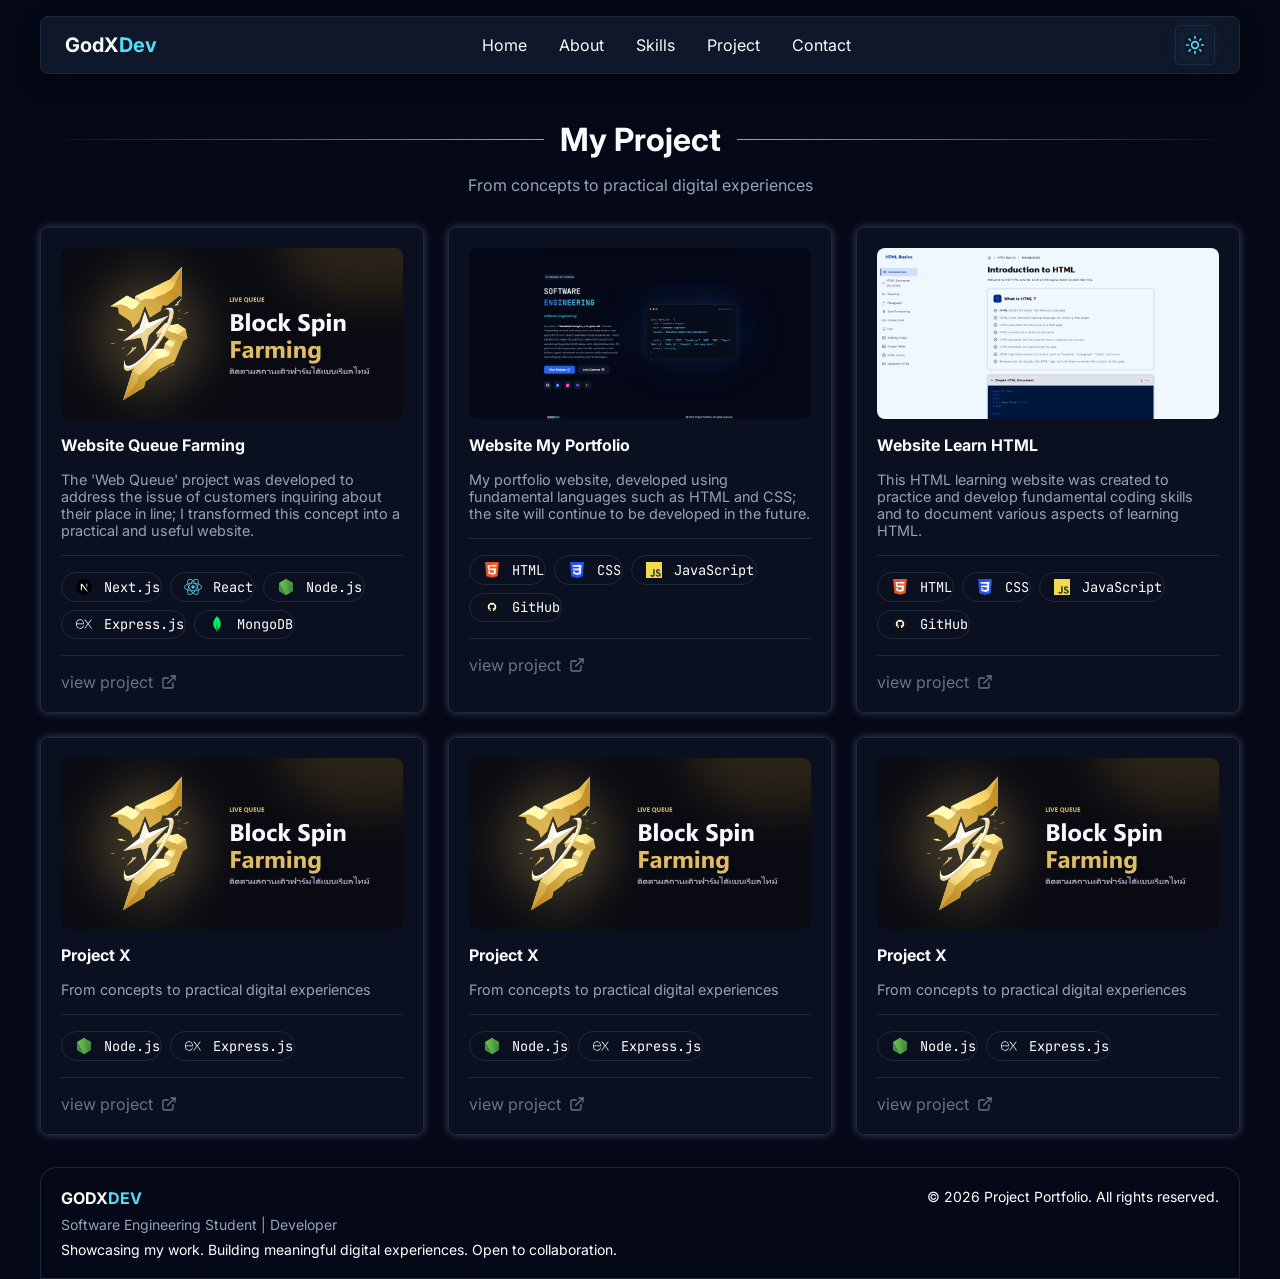
<file: projects.html>
<!DOCTYPE html>
<html lang="en">

<head>
    <meta charset="UTF-8">
    <meta name="viewport" content="width=device-width, initial-scale=1.0">
    <title>Document</title>
    <link rel="preconnect" href="https://fonts.googleapis.com">
    <link rel="preconnect" href="https://fonts.gstatic.com" crossorigin>
    <link
        href="https://fonts.googleapis.com/css2?family=Inter:wght@400;500;600;700&family=JetBrains+Mono:wght@400;500;600&display=swap"
        rel="stylesheet">
    <link rel="stylesheet" href="css/style.css">
    <!-- <script src="js/theme.js" defer></script> -->
</head>

<body>
    <section class="container">
        <nav class="navigation">
            <div class="brand">
                <div class="text-logo">
                    <span>GodX<span class="text-logo-highlight">Dev</span></span>
                </div>
            </div>

            <ul class="menu">
                <li><a href="index.html">Home</a></li>
                <li><a href="about.html">About</a></li>
                <li><a href="skills.html">Skills</a></li>
                <li><a href="projects.html">Project</a></li>
                <li><a href="contact.html">Contact</a></li>
            </ul>

            <button class="mode" type="button">
                <svg xmlns="http://www.w3.org/2000/svg" width="24" height="24" viewBox="0 0 24 24" fill="none"
                    stroke="currentColor" stroke-width="2" stroke-linecap="round" stroke-linejoin="round"
                    class="lucide lucide-moon preview-icon icon-moon">
                    <path
                        d="M20.985 12.486a9 9 0 1 1-9.473-9.472c.405-.022.617.46.402.803a6 6 0 0 0 8.268 8.268c.344-.215.825-.004.803.401" />
                </svg>

                <svg xmlns="http://www.w3.org/2000/svg" width="24" height="24" viewBox="0 0 24 24" fill="none"
                    stroke="currentColor" stroke-width="2" stroke-linecap="round" stroke-linejoin="round"
                    class="lucide lucide-sun preview-icon icon-sun">
                    <circle cx="12" cy="12" r="4" />
                    <path d="M12 2v2" />
                    <path d="M12 20v2" />
                    <path d="m4.93 4.93 1.41 1.41" />
                    <path d="m17.66 17.66 1.41 1.41" />
                    <path d="M2 12h2" />
                    <path d="M20 12h2" />
                    <path d="m6.34 17.66-1.41 1.41" />
                    <path d="m19.07 4.93-1.41 1.41" />
                </svg>
            </button>
        </nav>

        <main class="content-project">
            <div class="head-border">
                <h2 class="head-line">My Project</h2>
                <p>From concepts to practical digital experiences</p>
            </div>

            <div class="project-column">
                <article class="card-project">
                    <div class="image-project">
                        <img src="img/queue-farming.png" alt="Block Spin Farming project preview">
                    </div>

                    <div class="project-details">
                        <div class="main-details">
                            <h4>Website Queue Farming</h4>

                            <p>The 'Web Queue' project was developed to address the issue of customers inquiring about
                                their place in line; I
                                transformed this concept into a practical and useful website.</p>
                        </div>

                        <div class="tool-details">

                            <div class="skill">
                                <svg xmlns="http://www.w3.org/2000/svg" viewBox="0 0 256 256">
                                    <defs>
                                        <linearGradient id="SVGrDou6dwg" x1="55.633%" x2="83.228%" y1="56.385%"
                                            y2="96.08%">
                                            <stop offset="0%" stop-color="#fff" />
                                            <stop offset="100%" stop-color="#fff" stop-opacity="0" />
                                        </linearGradient>
                                        <linearGradient id="SVG9onTObtB" x1="50%" x2="49.953%" y1="0%" y2="73.438%">
                                            <stop offset="0%" stop-color="#fff" />
                                            <stop offset="100%" stop-color="#fff" stop-opacity="0" />
                                        </linearGradient>
                                        <circle id="SVGN5eQqeMK" cx="128" cy="128" r="128" />
                                    </defs>
                                    <mask id="SVGMX2wGdvm" fill="#fff">
                                        <use href="#SVGN5eQqeMK" />
                                    </mask>
                                    <g mask="url(#SVGMX2wGdvm)">
                                        <circle cx="128" cy="128" r="128" />
                                        <path fill="url(#SVGrDou6dwg)"
                                            d="M212.634 224.028L98.335 76.8H76.8v102.357h17.228V98.68L199.11 234.446a128 128 0 0 0 13.524-10.418" />
                                        <path fill="url(#SVG9onTObtB)" d="M163.556 76.8h17.067v102.4h-17.067z" />
                                    </g>
                                </svg>

                                <span>Next.js</span>
                            </div>

                            <div class="skill">
                                <?xml version="1.0" encoding="UTF-8"?>
                                <svg width="569px" height="512px" viewBox="0 0 569 512" version="1.1"
                                    xmlns="http://www.w3.org/2000/svg" xmlns:xlink="http://www.w3.org/1999/xlink">
                                    <g fill="none" fill-rule="evenodd">
                                        <g transform="translate(-227, -256)" fill="#58C4DC" fill-rule="nonzero">
                                            <g transform="translate(227, 256)">
                                                <path
                                                    d="M285.5,201 C255.400481,201 231,225.400481 231,255.5 C231,285.599519 255.400481,310 285.5,310 C315.599519,310 340,285.599519 340,255.5 C340,225.400481 315.599519,201 285.5,201"
                                                    id="Path"></path>
                                                <path
                                                    d="M568.959856,255.99437 C568.959856,213.207656 529.337802,175.68144 466.251623,150.985214 C467.094645,145.423543 467.85738,139.922107 468.399323,134.521063 C474.621631,73.0415145 459.808523,28.6686204 426.709856,9.5541429 C389.677085,-11.8291748 337.36955,3.69129898 284.479928,46.0162134 C231.590306,3.69129898 179.282771,-11.8291748 142.25,9.5541429 C109.151333,28.6686204 94.3382249,73.0415145 100.560533,134.521063 C101.102476,139.922107 101.845139,145.443621 102.708233,151.02537 C97.4493791,153.033193 92.2908847,155.161486 87.3331099,157.39017 C31.0111824,182.708821 0,217.765415 0,255.99437 C0,298.781084 39.6220545,336.307301 102.708233,361.003527 C101.845139,366.565197 101.102476,372.066633 100.560533,377.467678 C94.3382249,438.947226 109.151333,483.32012 142.25,502.434597 C153.629683,508.887578 166.52439,512.186771 179.603923,511.991836 C210.956328,511.991836 247.567589,495.487529 284.479928,465.972527 C321.372196,495.487529 358.003528,511.991836 389.396077,511.991836 C402.475265,512.183856 415.36922,508.884856 426.75,502.434597 C459.848667,483.32012 474.661775,438.947226 468.439467,377.467678 C467.897524,372.066633 467.134789,366.565197 466.291767,361.003527 C529.377946,336.347457 569,298.761006 569,255.99437 M389.155214,27.1025182 C397.565154,26.899606 405.877839,28.9368502 413.241569,33.0055186 C436.223966,46.2772304 446.540955,82.2775015 441.522965,131.770345 C441.181741,135.143488 440.780302,138.556788 440.298575,141.990165 C414.066922,134.08804 387.205771,128.452154 360.010724,125.144528 C343.525021,103.224055 325.192524,82.7564475 305.214266,63.9661533 C336.586743,39.7116483 366.032313,27.1025182 389.135142,27.1025182 M378.356498,310.205598 C368.204912,327.830733 357.150626,344.919965 345.237759,361.405091 C325.045049,363.479997 304.758818,364.51205 284.459856,364.497299 C264.167589,364.51136 243.888075,363.479308 223.702025,361.405091 C211.820914,344.919381 200.80007,327.83006 190.683646,310.205598 C180.532593,292.629285 171.306974,274.534187 163.044553,255.99437 C171.306974,237.454554 180.532593,219.359455 190.683646,201.783142 C200.784121,184.229367 211.770999,167.201087 223.601665,150.764353 C243.824636,148.63809 264.145559,147.579168 284.479928,147.591877 C304.772146,147.579725 325.051559,148.611772 345.237759,150.68404 C357.109048,167.14607 368.136094,184.201112 378.27621,201.783142 C388.419418,219.363718 397.644825,237.458403 405.915303,255.99437 C397.644825,274.530337 388.419418,292.625022 378.27621,310.205598 M419.724813,290.127366 C426.09516,307.503536 431.324985,325.277083 435.380944,343.334682 C417.779633,348.823635 399.836793,353.149774 381.668372,356.285142 C388.573127,345.871232 395.263781,335.035679 401.740334,323.778483 C408.143291,312.655143 414.144807,301.431411 419.805101,290.207679 M246.363271,390.377981 C258.848032,391.140954 271.593728,391.582675 284.5,391.582675 C297.406272,391.582675 310.232256,391.140954 322.737089,390.377981 C310.880643,404.583418 298.10766,417.997563 284.5,430.534446 C270.921643,417.999548 258.18192,404.585125 246.363271,390.377981 Z M187.311556,356.244986 C169.137286,353.123646 151.187726,348.810918 133.578912,343.334682 C137.618549,325.305649 142.828222,307.559058 149.174827,290.207679 C154.754833,301.431411 160.736278,312.655143 167.239594,323.778483 C173.74291,334.901824 180.467017,345.864539 187.311556,356.285142 M149.174827,221.760984 C142.850954,204.473938 137.654787,186.794745 133.619056,168.834762 C151.18418,163.352378 169.085653,159.013101 187.211197,155.844146 C180.346585,166.224592 173.622478,176.986525 167.139234,188.210257 C160.65599,199.433989 154.734761,210.517173 149.074467,221.760984 M322.616657,121.590681 C310.131896,120.827708 297.3862,120.385987 284.379568,120.385987 C271.479987,120.385987 258.767744,120.787552 246.242839,121.590681 C258.061488,107.383537 270.801211,93.9691137 284.379568,81.4342157 C297.99241,93.9658277 310.765727,107.380324 322.616657,121.590681 Z M401.70019,188.210257 C395.196875,176.939676 388.472767,166.09743 381.527868,155.68352 C399.744224,158.819049 417.734224,163.151949 435.380944,168.654058 C431.331963,186.680673 426.122466,204.426664 419.785029,221.781062 C414.205023,210.55733 408.203506,199.333598 401.720262,188.230335 M127.517179,131.790423 C122.438973,82.3176579 132.816178,46.2973086 155.778503,33.0255968 C163.144699,28.9632474 171.455651,26.9264282 179.864858,27.1225964 C202.967687,27.1225964 232.413257,39.7317265 263.785734,63.9862316 C243.794133,82.7898734 225.448298,103.270812 208.949132,125.204763 C181.761691,128.528025 154.90355,134.14313 128.661281,141.990165 C128.199626,138.556788 127.778115,135.163566 127.456963,131.790423 M98.4529773,182.106474 C101.54406,180.767925 104.695358,179.429376 107.906872,178.090828 C114.220532,204.735668 122.781793,230.7969 133.498624,255.99437 C122.761529,281.241316 114.193296,307.357063 107.8868,334.058539 C56.7434387,313.076786 27.0971497,284.003505 27.0971497,255.99437 C27.0971497,229.450947 53.1907013,202.526037 98.4529773,182.106474 Z M155.778503,478.963143 C132.816178,465.691432 122.438973,429.671082 127.517179,380.198317 C127.838331,376.825174 128.259842,373.431953 128.721497,369.978497 C154.953686,377.878517 181.814655,383.514365 209.009348,386.824134 C225.500295,408.752719 243.832321,429.233234 263.805806,448.042665 C220.069,481.834331 180.105722,492.97775 155.838719,478.963143 M441.502893,380.198317 C446.520883,429.691161 436.203894,465.691432 413.221497,478.963143 C388.974566,493.017906 348.991216,481.834331 305.274481,448.042665 C325.241364,429.232737 343.566681,408.752215 360.050868,386.824134 C387.245915,383.516508 414.107066,377.880622 440.338719,369.978497 C440.820446,373.431953 441.221885,376.825174 441.563109,380.198317 M461.193488,334.018382 C454.869166,307.332523 446.294494,281.231049 435.561592,255.99437 C446.289797,230.744081 454.857778,204.629101 461.173416,177.930202 C512.216417,198.911955 541.942994,227.985236 541.942994,255.99437 C541.942994,284.003505 512.296705,313.076786 461.153344,334.058539"
                                                    id="Shape"></path>
                                            </g>
                                        </g>
                                    </g>
                                </svg>

                                <span>React</span>
                            </div>

                            <div class="skill">
                                <svg viewBox="0 0 256 292" xmlns="http://www.w3.org/2000/svg"
                                    xmlns:xlink="http://www.w3.org/1999/xlink" width="256" height="292">
                                    <defs>
                                        <linearGradient id="a" x1="68.188%" x2="27.823%" y1="17.487%" y2="89.755%">
                                            <stop offset="0%" stop-color="#41873F" />
                                            <stop offset="32.88%" stop-color="#418B3D" />
                                            <stop offset="63.52%" stop-color="#419637" />
                                            <stop offset="93.19%" stop-color="#3FA92D" />
                                            <stop offset="100%" stop-color="#3FAE2A" />
                                        </linearGradient>
                                        <linearGradient id="c" x1="43.277%" x2="159.245%" y1="55.169%" y2="-18.306%">
                                            <stop offset="13.76%" stop-color="#41873F" />
                                            <stop offset="40.32%" stop-color="#54A044" />
                                            <stop offset="71.36%" stop-color="#66B848" />
                                            <stop offset="90.81%" stop-color="#6CC04A" />
                                        </linearGradient>
                                        <linearGradient id="f" x1="-4.389%" x2="101.499%" y1="49.997%" y2="49.997%">
                                            <stop offset="9.192%" stop-color="#6CC04A" />
                                            <stop offset="28.64%" stop-color="#66B848" />
                                            <stop offset="59.68%" stop-color="#54A044" />
                                            <stop offset="86.24%" stop-color="#41873F" />
                                        </linearGradient>
                                        <path id="b"
                                            d="M134.923 1.832c-4.344-2.443-9.502-2.443-13.846 0L6.787 67.801C2.443 70.244 0 74.859 0 79.745v132.208c0 4.887 2.715 9.502 6.787 11.945l114.29 65.968c4.344 2.444 9.502 2.444 13.846 0l114.29-65.968c4.344-2.443 6.787-7.058 6.787-11.945V79.745c0-4.886-2.715-9.501-6.787-11.944L134.923 1.832Z" />
                                        <path id="e"
                                            d="M134.923 1.832c-4.344-2.443-9.502-2.443-13.846 0L6.787 67.801C2.443 70.244 0 74.859 0 79.745v132.208c0 4.887 2.715 9.502 6.787 11.945l114.29 65.968c4.344 2.444 9.502 2.444 13.846 0l114.29-65.968c4.344-2.443 6.787-7.058 6.787-11.945V79.745c0-4.886-2.715-9.501-6.787-11.944L134.923 1.832Z" />
                                    </defs>
                                    <path fill="url(#a)"
                                        d="M134.923 1.832c-4.344-2.443-9.502-2.443-13.846 0L6.787 67.801C2.443 70.244 0 74.859 0 79.745v132.208c0 4.887 2.715 9.502 6.787 11.945l114.29 65.968c4.344 2.444 9.502 2.444 13.846 0l114.29-65.968c4.344-2.443 6.787-7.058 6.787-11.945V79.745c0-4.886-2.715-9.501-6.787-11.944L134.923 1.832Z" />
                                    <mask id="d" fill="#fff">
                                        <use xlink:href="#b" />
                                    </mask>
                                    <path fill="url(#c)"
                                        d="M249.485 67.8 134.65 1.833c-1.086-.542-2.443-1.085-3.529-1.357L2.443 220.912c1.086 1.357 2.444 2.443 3.8 3.258l114.834 65.968c3.258 1.9 7.059 2.443 10.588 1.357L252.47 70.515c-.815-1.086-1.9-1.9-2.986-2.714Z"
                                        mask="url(#d)" />
                                    <mask id="g" fill="#fff">
                                        <use xlink:href="#e" />
                                    </mask>
                                    <path fill="url(#f)"
                                        d="M249.756 223.898c3.258-1.9 5.701-5.158 6.787-8.687L130.579.204c-3.258-.543-6.787-.272-9.773 1.628L6.786 67.53l122.979 224.238c1.628-.272 3.529-.815 5.158-1.63l114.833-66.239Z"
                                        mask="url(#g)" />
                                </svg>

                                <span>Node.js</span>
                            </div>

                            <div class="skill">
                                <svg xmlns="http://www.w3.org/2000/svg" viewBox="0 0 32 32" width="64" height="64">
                                    <path fill="#fff"
                                        d="M32 24.795c-1.164.296-1.884.013-2.53-.957l-4.594-6.356-.664-.88-5.365 7.257c-.613.873-1.256 1.253-2.4.944l6.87-9.222-6.396-8.33c1.1-.214 1.86-.105 2.535.88l4.765 6.435 4.8-6.4c.615-.873 1.276-1.205 2.38-.883l-2.48 3.288-3.36 4.375c-.4.5-.345.842.023 1.325L32 24.795zM.008 15.427l.562-2.764C2.1 7.193 8.37 4.92 12.694 8.3c2.527 1.988 3.155 4.8 3.03 7.95H1.48c-.214 5.67 3.867 9.092 9.07 7.346 1.825-.613 2.9-2.042 3.438-3.83.273-.896.725-1.036 1.567-.78-.43 2.236-1.4 4.104-3.45 5.273-3.063 1.75-7.435 1.184-9.735-1.248C1 21.6.434 19.812.18 17.9c-.04-.316-.12-.617-.18-.92q.008-.776.008-1.552zm1.498-.38h12.872c-.084-4.1-2.637-7.012-6.126-7.037-3.83-.03-6.58 2.813-6.746 7.037z" />
                                </svg>

                                <span>Express.js</span>
                            </div>

                            <div class="skill">
                                <svg xmlns="http://www.w3.org/2000/svg" fill="none" viewBox="0 0 120 257">
                                    <path fill="#00ED64"
                                        d="M82.323 28.55C71.537 15.795 62.249 2.84 60.35.15c-.2-.2-.5-.2-.7 0-1.897 2.69-11.185 15.645-21.971 28.4C-54.902 146.238 52.26 225.661 52.26 225.661l.9.597c.798 12.258 2.795 29.896 2.795 29.896h7.99s1.998-17.539 2.797-29.896l.899-.697c.1 0 107.263-79.323 14.68-197.01ZM59.95 223.867s-4.793-4.086-6.092-6.179v-.199l5.793-128.151c0-.4.6-.4.6 0l5.792 128.151v.199c-1.299 2.093-6.093 6.179-6.093 6.179Z" />
                                </svg>

                                <span>MongoDB</span>
                            </div>
                        </div>

                        <a href="https://queue.seraphx.pro/" target="_blank" class="btn-view">
                            <span>view project</span>
                            <svg xmlns="http://www.w3.org/2000/svg" width="16" height="16" viewBox="0 0 24 24"
                                fill="none" stroke="currentColor" stroke-width="2" stroke-linecap="round"
                                stroke-linejoin="round" class="lucide lucide-external-link preview-icon">
                                <path d="M15 3h6v6" />
                                <path d="M10 14 21 3" />
                                <path d="M18 13v6a2 2 0 0 1-2 2H5a2 2 0 0 1-2-2V8a2 2 0 0 1 2-2h6" />
                            </svg>
                        </a>
                </article>
                <article class="card-project">
                    <div class="image-project">
                        <img src="img/portfolio.png" alt="Block Spin Farming project preview">
                    </div>

                    <div class="project-details">
                        <div class="main-details">
                            <h4>Website My Portfolio</h4>

                            <p>My portfolio website, developed using fundamental languages ​​such as HTML and CSS; the
                                site will continue to be
                                developed in the future.</p>
                        </div>

                        <div class="tool-details">
                            <div class="skill">
                                <svg xmlns="http://www.w3.org/2000/svg" viewBox="0 0 452 520">
                                    <path fill="#e34f26" d="M41 460L0 0h451l-41 460-185 52" />
                                    <path fill="#ef652a" d="M226 472l149-41 35-394H226" />
                                    <path fill="#ecedee"
                                        d="M226 208h-75l-5-58h80V94H84l15 171h127zm0 147l-64-17-4-45h-56l7 89 117 32z" />
                                    <path fill="#fff"
                                        d="M226 265h69l-7 73-62 17v59l115-32 16-174H226zm0-171v56h136l5-56z" />
                                </svg>

                                <span>HTML</span>
                            </div>

                            <div class="skill">
                                <svg xmlns="http://www.w3.org/2000/svg" width="512" height="512" viewBox="0 0 512 512">
                                    <path fill="#264de4"
                                        d="M71.357 460.819 30.272 0h451.456l-41.129 460.746L255.724 512z" />
                                    <path fill="#2965f1" d="m405.388 431.408 35.148-393.73H256v435.146z" />
                                    <path fill="#ebebeb"
                                        d="m124.46 208.59 5.065 56.517H256V208.59zm-5.041-57.875H256V94.197H114.281zM256 355.372l-.248.066-62.944-16.996-4.023-45.076h-56.736l7.919 88.741 115.772 32.14.26-.073z" />
                                    <path fill="#fff"
                                        d="M255.805 208.59v56.517H325.4l-6.56 73.299-63.035 17.013v58.8l115.864-32.112.85-9.549 13.28-148.792 1.38-15.176 10.203-114.393H255.805v56.518h79.639L330.3 208.59z" />
                                </svg>

                                <span>CSS</span>
                            </div>

                            <div class="skill">
                                <svg xmlns="http://www.w3.org/2000/svg" width="2500" height="2500"
                                    viewBox="0 0 1052 1052">
                                    <path fill="#f0db4f" d="M0 0h1052v1052H0z" />
                                    <path
                                        d="M965.9 801.1c-7.7-48-39-88.3-131.7-125.9-32.2-14.8-68.1-25.399-78.8-49.8-3.8-14.2-4.3-22.2-1.9-30.8 6.9-27.9 40.2-36.6 66.6-28.6 17 5.7 33.1 18.801 42.8 39.7 45.4-29.399 45.3-29.2 77-49.399-11.6-18-17.8-26.301-25.4-34-27.3-30.5-64.5-46.2-124-45-10.3 1.3-20.699 2.699-31 4-29.699 7.5-58 23.1-74.6 44-49.8 56.5-35.6 155.399 25 196.1 59.7 44.8 147.4 55 158.6 96.9 10.9 51.3-37.699 67.899-86 62-35.6-7.4-55.399-25.5-76.8-58.4-39.399 22.8-39.399 22.8-79.899 46.1 9.6 21 19.699 30.5 35.8 48.7 76.2 77.3 266.899 73.5 301.1-43.5 1.399-4.001 10.6-30.801 3.199-72.101zm-394-317.6h-98.4c0 85-.399 169.4-.399 254.4 0 54.1 2.8 103.7-6 118.9-14.4 29.899-51.7 26.2-68.7 20.399-17.3-8.5-26.1-20.6-36.3-37.699-2.8-4.9-4.9-8.7-5.601-9-26.699 16.3-53.3 32.699-80 49 13.301 27.3 32.9 51 58 66.399 37.5 22.5 87.9 29.4 140.601 17.3 34.3-10 63.899-30.699 79.399-62.199 22.4-41.3 17.6-91.3 17.4-146.6.5-90.2 0-180.4 0-270.9z"
                                        fill="#323330" />
                                </svg>

                                <span>JavaScript</span>
                            </div>

                            <div class="skill">
                                <svg xmlns="http://www.w3.org/2000/svg" viewBox="0 0 1024 1024">
                                    <circle cx="512" cy="512" r="512" style="fill:#101411" />
                                    <path
                                        d="M470.59 624.93c-70.082-8.495-119.46-58.932-119.46-124.24 0-26.546 9.557-55.216 25.484-74.329-6.902-17.52-5.84-54.685 2.124-70.081 21.237-2.654 49.906 8.494 66.896 23.891 20.175-6.37 41.412-9.556 67.427-9.556s47.252 3.185 66.365 9.025c16.459-14.866 45.659-26.015 66.896-23.36 7.432 14.335 8.494 51.5 1.592 69.55 16.99 20.175 26.015 47.252 26.015 74.86 0 65.302-49.375 114.68-120.52 123.7 18.051 11.68 30.263 37.163 30.263 66.364v55.216c0 15.928 13.273 24.953 29.201 18.582 96.097-36.633 171.49-132.73 171.49-251.66 0-150.25-122.11-272.89-272.36-272.89s-271.3 122.64-271.3 272.89c0 117.86 74.86 215.55 175.73 252.19 14.335 5.31 28.14-4.247 28.14-18.582v-42.474c-7.433 3.186-16.99 5.31-25.485 5.31-35.04 0-55.746-19.113-70.612-54.685-5.84-14.334-12.21-22.83-24.422-24.422-6.37-.531-8.495-3.186-8.495-6.371 0-6.371 10.62-11.15 21.237-11.15 15.397 0 28.67 9.557 42.473 29.2 10.62 15.398 21.768 22.299 35.041 22.299s21.768-4.778 33.98-16.99c9.025-9.025 15.927-16.988 22.298-22.297z"
                                        style="fill:#fff" />
                                </svg>

                                <span>GitHub</span>
                            </div>
                        </div>

                        <a href="" target="_blank" class="btn-view">
                            <span>view project</span>
                            <svg xmlns="http://www.w3.org/2000/svg" width="16" height="16" viewBox="0 0 24 24"
                                fill="none" stroke="currentColor" stroke-width="2" stroke-linecap="round"
                                stroke-linejoin="round" class="lucide lucide-external-link preview-icon">
                                <path d="M15 3h6v6" />
                                <path d="M10 14 21 3" />
                                <path d="M18 13v6a2 2 0 0 1-2 2H5a2 2 0 0 1-2-2V8a2 2 0 0 1 2-2h6" />
                            </svg>
                        </a>
                </article>
                <article class="card-project">
                    <div class="image-project">
                        <img src="img/learn.png" alt="Learn HTML project preview">
                    </div>

                    <div class="project-details">
                        <div class="main-details">
                            <h4>Website Learn HTML</h4>

                            <p>This HTML learning website was created to practice and develop fundamental coding skills
                                and to document various aspects
                                of learning HTML.</p>
                        </div>

                        <div class="tool-details">
                            <div class="skill">
                                <svg xmlns="http://www.w3.org/2000/svg" viewBox="0 0 452 520">
                                    <path fill="#e34f26" d="M41 460L0 0h451l-41 460-185 52" />
                                    <path fill="#ef652a" d="M226 472l149-41 35-394H226" />
                                    <path fill="#ecedee"
                                        d="M226 208h-75l-5-58h80V94H84l15 171h127zm0 147l-64-17-4-45h-56l7 89 117 32z" />
                                    <path fill="#fff"
                                        d="M226 265h69l-7 73-62 17v59l115-32 16-174H226zm0-171v56h136l5-56z" />
                                </svg>

                                <span>HTML</span>
                            </div>

                            <div class="skill">
                                <svg xmlns="http://www.w3.org/2000/svg" width="512" height="512" viewBox="0 0 512 512">
                                    <path fill="#264de4"
                                        d="M71.357 460.819 30.272 0h451.456l-41.129 460.746L255.724 512z" />
                                    <path fill="#2965f1" d="m405.388 431.408 35.148-393.73H256v435.146z" />
                                    <path fill="#ebebeb"
                                        d="m124.46 208.59 5.065 56.517H256V208.59zm-5.041-57.875H256V94.197H114.281zM256 355.372l-.248.066-62.944-16.996-4.023-45.076h-56.736l7.919 88.741 115.772 32.14.26-.073z" />
                                    <path fill="#fff"
                                        d="M255.805 208.59v56.517H325.4l-6.56 73.299-63.035 17.013v58.8l115.864-32.112.85-9.549 13.28-148.792 1.38-15.176 10.203-114.393H255.805v56.518h79.639L330.3 208.59z" />
                                </svg>

                                <span>CSS</span>
                            </div>

                            <div class="skill">
                                <svg xmlns="http://www.w3.org/2000/svg" width="2500" height="2500"
                                    viewBox="0 0 1052 1052">
                                    <path fill="#f0db4f" d="M0 0h1052v1052H0z" />
                                    <path
                                        d="M965.9 801.1c-7.7-48-39-88.3-131.7-125.9-32.2-14.8-68.1-25.399-78.8-49.8-3.8-14.2-4.3-22.2-1.9-30.8 6.9-27.9 40.2-36.6 66.6-28.6 17 5.7 33.1 18.801 42.8 39.7 45.4-29.399 45.3-29.2 77-49.399-11.6-18-17.8-26.301-25.4-34-27.3-30.5-64.5-46.2-124-45-10.3 1.3-20.699 2.699-31 4-29.699 7.5-58 23.1-74.6 44-49.8 56.5-35.6 155.399 25 196.1 59.7 44.8 147.4 55 158.6 96.9 10.9 51.3-37.699 67.899-86 62-35.6-7.4-55.399-25.5-76.8-58.4-39.399 22.8-39.399 22.8-79.899 46.1 9.6 21 19.699 30.5 35.8 48.7 76.2 77.3 266.899 73.5 301.1-43.5 1.399-4.001 10.6-30.801 3.199-72.101zm-394-317.6h-98.4c0 85-.399 169.4-.399 254.4 0 54.1 2.8 103.7-6 118.9-14.4 29.899-51.7 26.2-68.7 20.399-17.3-8.5-26.1-20.6-36.3-37.699-2.8-4.9-4.9-8.7-5.601-9-26.699 16.3-53.3 32.699-80 49 13.301 27.3 32.9 51 58 66.399 37.5 22.5 87.9 29.4 140.601 17.3 34.3-10 63.899-30.699 79.399-62.199 22.4-41.3 17.6-91.3 17.4-146.6.5-90.2 0-180.4 0-270.9z"
                                        fill="#323330" />
                                </svg>

                                <span>JavaScript</span>
                            </div>

                            <div class="skill">
                                <svg xmlns="http://www.w3.org/2000/svg" viewBox="0 0 1024 1024">
                                    <circle cx="512" cy="512" r="512" style="fill:#101411" />
                                    <path
                                        d="M470.59 624.93c-70.082-8.495-119.46-58.932-119.46-124.24 0-26.546 9.557-55.216 25.484-74.329-6.902-17.52-5.84-54.685 2.124-70.081 21.237-2.654 49.906 8.494 66.896 23.891 20.175-6.37 41.412-9.556 67.427-9.556s47.252 3.185 66.365 9.025c16.459-14.866 45.659-26.015 66.896-23.36 7.432 14.335 8.494 51.5 1.592 69.55 16.99 20.175 26.015 47.252 26.015 74.86 0 65.302-49.375 114.68-120.52 123.7 18.051 11.68 30.263 37.163 30.263 66.364v55.216c0 15.928 13.273 24.953 29.201 18.582 96.097-36.633 171.49-132.73 171.49-251.66 0-150.25-122.11-272.89-272.36-272.89s-271.3 122.64-271.3 272.89c0 117.86 74.86 215.55 175.73 252.19 14.335 5.31 28.14-4.247 28.14-18.582v-42.474c-7.433 3.186-16.99 5.31-25.485 5.31-35.04 0-55.746-19.113-70.612-54.685-5.84-14.334-12.21-22.83-24.422-24.422-6.37-.531-8.495-3.186-8.495-6.371 0-6.371 10.62-11.15 21.237-11.15 15.397 0 28.67 9.557 42.473 29.2 10.62 15.398 21.768 22.299 35.041 22.299s21.768-4.778 33.98-16.99c9.025-9.025 15.927-16.988 22.298-22.297z"
                                        style="fill:#fff" />
                                </svg>

                                <span>GitHub</span>
                            </div>
                        </div>

                        <a href="https://thanakorn90396851.github.io/HTML-Tutorial/index.html" target="_blank"
                            class="btn-view">
                            <span>view project</span>
                            <svg xmlns="http://www.w3.org/2000/svg" width="16" height="16" viewBox="0 0 24 24"
                                fill="none" stroke="currentColor" stroke-width="2" stroke-linecap="round"
                                stroke-linejoin="round" class="lucide lucide-external-link preview-icon">
                                <path d="M15 3h6v6" />
                                <path d="M10 14 21 3" />
                                <path d="M18 13v6a2 2 0 0 1-2 2H5a2 2 0 0 1-2-2V8a2 2 0 0 1 2-2h6" />
                            </svg>
                        </a>
                </article>
                <article class="card-project">
                    <div class="image-project">
                        <img src="img/queue-farming.png" alt="Block Spin Farming project preview">
                    </div>

                    <div class="project-details">
                        <div class="main-details">
                            <h4>Project X</h4>

                            <p>From concepts to practical digital experiences</p>
                        </div>

                        <div class="tool-details">
                            <div class="skill">
                                <svg viewBox="0 0 256 292" xmlns="http://www.w3.org/2000/svg"
                                    xmlns:xlink="http://www.w3.org/1999/xlink" width="256" height="292">
                                    <defs>
                                        <linearGradient id="a" x1="68.188%" x2="27.823%" y1="17.487%" y2="89.755%">
                                            <stop offset="0%" stop-color="#41873F" />
                                            <stop offset="32.88%" stop-color="#418B3D" />
                                            <stop offset="63.52%" stop-color="#419637" />
                                            <stop offset="93.19%" stop-color="#3FA92D" />
                                            <stop offset="100%" stop-color="#3FAE2A" />
                                        </linearGradient>
                                        <linearGradient id="c" x1="43.277%" x2="159.245%" y1="55.169%" y2="-18.306%">
                                            <stop offset="13.76%" stop-color="#41873F" />
                                            <stop offset="40.32%" stop-color="#54A044" />
                                            <stop offset="71.36%" stop-color="#66B848" />
                                            <stop offset="90.81%" stop-color="#6CC04A" />
                                        </linearGradient>
                                        <linearGradient id="f" x1="-4.389%" x2="101.499%" y1="49.997%" y2="49.997%">
                                            <stop offset="9.192%" stop-color="#6CC04A" />
                                            <stop offset="28.64%" stop-color="#66B848" />
                                            <stop offset="59.68%" stop-color="#54A044" />
                                            <stop offset="86.24%" stop-color="#41873F" />
                                        </linearGradient>
                                        <path id="b"
                                            d="M134.923 1.832c-4.344-2.443-9.502-2.443-13.846 0L6.787 67.801C2.443 70.244 0 74.859 0 79.745v132.208c0 4.887 2.715 9.502 6.787 11.945l114.29 65.968c4.344 2.444 9.502 2.444 13.846 0l114.29-65.968c4.344-2.443 6.787-7.058 6.787-11.945V79.745c0-4.886-2.715-9.501-6.787-11.944L134.923 1.832Z" />
                                        <path id="e"
                                            d="M134.923 1.832c-4.344-2.443-9.502-2.443-13.846 0L6.787 67.801C2.443 70.244 0 74.859 0 79.745v132.208c0 4.887 2.715 9.502 6.787 11.945l114.29 65.968c4.344 2.444 9.502 2.444 13.846 0l114.29-65.968c4.344-2.443 6.787-7.058 6.787-11.945V79.745c0-4.886-2.715-9.501-6.787-11.944L134.923 1.832Z" />
                                    </defs>
                                    <path fill="url(#a)"
                                        d="M134.923 1.832c-4.344-2.443-9.502-2.443-13.846 0L6.787 67.801C2.443 70.244 0 74.859 0 79.745v132.208c0 4.887 2.715 9.502 6.787 11.945l114.29 65.968c4.344 2.444 9.502 2.444 13.846 0l114.29-65.968c4.344-2.443 6.787-7.058 6.787-11.945V79.745c0-4.886-2.715-9.501-6.787-11.944L134.923 1.832Z" />
                                    <mask id="d" fill="#fff">
                                        <use xlink:href="#b" />
                                    </mask>
                                    <path fill="url(#c)"
                                        d="M249.485 67.8 134.65 1.833c-1.086-.542-2.443-1.085-3.529-1.357L2.443 220.912c1.086 1.357 2.444 2.443 3.8 3.258l114.834 65.968c3.258 1.9 7.059 2.443 10.588 1.357L252.47 70.515c-.815-1.086-1.9-1.9-2.986-2.714Z"
                                        mask="url(#d)" />
                                    <mask id="g" fill="#fff">
                                        <use xlink:href="#e" />
                                    </mask>
                                    <path fill="url(#f)"
                                        d="M249.756 223.898c3.258-1.9 5.701-5.158 6.787-8.687L130.579.204c-3.258-.543-6.787-.272-9.773 1.628L6.786 67.53l122.979 224.238c1.628-.272 3.529-.815 5.158-1.63l114.833-66.239Z"
                                        mask="url(#g)" />
                                </svg>

                                <span>Node.js</span>
                            </div>

                            <div class="skill">
                                <svg xmlns="http://www.w3.org/2000/svg" viewBox="0 0 32 32" width="64" height="64">
                                    <path fill="#fff"
                                        d="M32 24.795c-1.164.296-1.884.013-2.53-.957l-4.594-6.356-.664-.88-5.365 7.257c-.613.873-1.256 1.253-2.4.944l6.87-9.222-6.396-8.33c1.1-.214 1.86-.105 2.535.88l4.765 6.435 4.8-6.4c.615-.873 1.276-1.205 2.38-.883l-2.48 3.288-3.36 4.375c-.4.5-.345.842.023 1.325L32 24.795zM.008 15.427l.562-2.764C2.1 7.193 8.37 4.92 12.694 8.3c2.527 1.988 3.155 4.8 3.03 7.95H1.48c-.214 5.67 3.867 9.092 9.07 7.346 1.825-.613 2.9-2.042 3.438-3.83.273-.896.725-1.036 1.567-.78-.43 2.236-1.4 4.104-3.45 5.273-3.063 1.75-7.435 1.184-9.735-1.248C1 21.6.434 19.812.18 17.9c-.04-.316-.12-.617-.18-.92q.008-.776.008-1.552zm1.498-.38h12.872c-.084-4.1-2.637-7.012-6.126-7.037-3.83-.03-6.58 2.813-6.746 7.037z" />
                                </svg>

                                <span>Express.js</span>
                            </div>
                        </div>

                        <a href="" target="_blank" class="btn-view">
                            <span>view project</span>
                            <svg xmlns="http://www.w3.org/2000/svg" width="16" height="16" viewBox="0 0 24 24"
                                fill="none" stroke="currentColor" stroke-width="2" stroke-linecap="round"
                                stroke-linejoin="round" class="lucide lucide-external-link preview-icon">
                                <path d="M15 3h6v6" />
                                <path d="M10 14 21 3" />
                                <path d="M18 13v6a2 2 0 0 1-2 2H5a2 2 0 0 1-2-2V8a2 2 0 0 1 2-2h6" />
                            </svg>
                        </a>
                </article>
                <article class="card-project">
                    <div class="image-project">
                        <img src="img/queue-farming.png" alt="Block Spin Farming project preview">
                    </div>

                    <div class="project-details">
                        <div class="main-details">
                            <h4>Project X</h4>

                            <p>From concepts to practical digital experiences</p>
                        </div>

                        <div class="tool-details">
                            <div class="skill">
                                <svg viewBox="0 0 256 292" xmlns="http://www.w3.org/2000/svg"
                                    xmlns:xlink="http://www.w3.org/1999/xlink" width="256" height="292">
                                    <defs>
                                        <linearGradient id="a" x1="68.188%" x2="27.823%" y1="17.487%" y2="89.755%">
                                            <stop offset="0%" stop-color="#41873F" />
                                            <stop offset="32.88%" stop-color="#418B3D" />
                                            <stop offset="63.52%" stop-color="#419637" />
                                            <stop offset="93.19%" stop-color="#3FA92D" />
                                            <stop offset="100%" stop-color="#3FAE2A" />
                                        </linearGradient>
                                        <linearGradient id="c" x1="43.277%" x2="159.245%" y1="55.169%" y2="-18.306%">
                                            <stop offset="13.76%" stop-color="#41873F" />
                                            <stop offset="40.32%" stop-color="#54A044" />
                                            <stop offset="71.36%" stop-color="#66B848" />
                                            <stop offset="90.81%" stop-color="#6CC04A" />
                                        </linearGradient>
                                        <linearGradient id="f" x1="-4.389%" x2="101.499%" y1="49.997%" y2="49.997%">
                                            <stop offset="9.192%" stop-color="#6CC04A" />
                                            <stop offset="28.64%" stop-color="#66B848" />
                                            <stop offset="59.68%" stop-color="#54A044" />
                                            <stop offset="86.24%" stop-color="#41873F" />
                                        </linearGradient>
                                        <path id="b"
                                            d="M134.923 1.832c-4.344-2.443-9.502-2.443-13.846 0L6.787 67.801C2.443 70.244 0 74.859 0 79.745v132.208c0 4.887 2.715 9.502 6.787 11.945l114.29 65.968c4.344 2.444 9.502 2.444 13.846 0l114.29-65.968c4.344-2.443 6.787-7.058 6.787-11.945V79.745c0-4.886-2.715-9.501-6.787-11.944L134.923 1.832Z" />
                                        <path id="e"
                                            d="M134.923 1.832c-4.344-2.443-9.502-2.443-13.846 0L6.787 67.801C2.443 70.244 0 74.859 0 79.745v132.208c0 4.887 2.715 9.502 6.787 11.945l114.29 65.968c4.344 2.444 9.502 2.444 13.846 0l114.29-65.968c4.344-2.443 6.787-7.058 6.787-11.945V79.745c0-4.886-2.715-9.501-6.787-11.944L134.923 1.832Z" />
                                    </defs>
                                    <path fill="url(#a)"
                                        d="M134.923 1.832c-4.344-2.443-9.502-2.443-13.846 0L6.787 67.801C2.443 70.244 0 74.859 0 79.745v132.208c0 4.887 2.715 9.502 6.787 11.945l114.29 65.968c4.344 2.444 9.502 2.444 13.846 0l114.29-65.968c4.344-2.443 6.787-7.058 6.787-11.945V79.745c0-4.886-2.715-9.501-6.787-11.944L134.923 1.832Z" />
                                    <mask id="d" fill="#fff">
                                        <use xlink:href="#b" />
                                    </mask>
                                    <path fill="url(#c)"
                                        d="M249.485 67.8 134.65 1.833c-1.086-.542-2.443-1.085-3.529-1.357L2.443 220.912c1.086 1.357 2.444 2.443 3.8 3.258l114.834 65.968c3.258 1.9 7.059 2.443 10.588 1.357L252.47 70.515c-.815-1.086-1.9-1.9-2.986-2.714Z"
                                        mask="url(#d)" />
                                    <mask id="g" fill="#fff">
                                        <use xlink:href="#e" />
                                    </mask>
                                    <path fill="url(#f)"
                                        d="M249.756 223.898c3.258-1.9 5.701-5.158 6.787-8.687L130.579.204c-3.258-.543-6.787-.272-9.773 1.628L6.786 67.53l122.979 224.238c1.628-.272 3.529-.815 5.158-1.63l114.833-66.239Z"
                                        mask="url(#g)" />
                                </svg>

                                <span>Node.js</span>
                            </div>

                            <div class="skill">
                                <svg xmlns="http://www.w3.org/2000/svg" viewBox="0 0 32 32" width="64" height="64">
                                    <path fill="#fff"
                                        d="M32 24.795c-1.164.296-1.884.013-2.53-.957l-4.594-6.356-.664-.88-5.365 7.257c-.613.873-1.256 1.253-2.4.944l6.87-9.222-6.396-8.33c1.1-.214 1.86-.105 2.535.88l4.765 6.435 4.8-6.4c.615-.873 1.276-1.205 2.38-.883l-2.48 3.288-3.36 4.375c-.4.5-.345.842.023 1.325L32 24.795zM.008 15.427l.562-2.764C2.1 7.193 8.37 4.92 12.694 8.3c2.527 1.988 3.155 4.8 3.03 7.95H1.48c-.214 5.67 3.867 9.092 9.07 7.346 1.825-.613 2.9-2.042 3.438-3.83.273-.896.725-1.036 1.567-.78-.43 2.236-1.4 4.104-3.45 5.273-3.063 1.75-7.435 1.184-9.735-1.248C1 21.6.434 19.812.18 17.9c-.04-.316-.12-.617-.18-.92q.008-.776.008-1.552zm1.498-.38h12.872c-.084-4.1-2.637-7.012-6.126-7.037-3.83-.03-6.58 2.813-6.746 7.037z" />
                                </svg>

                                <span>Express.js</span>
                            </div>
                        </div>

                        <a href="" target="_blank" class="btn-view">
                            <span>view project</span>
                            <svg xmlns="http://www.w3.org/2000/svg" width="16" height="16" viewBox="0 0 24 24"
                                fill="none" stroke="currentColor" stroke-width="2" stroke-linecap="round"
                                stroke-linejoin="round" class="lucide lucide-external-link preview-icon">
                                <path d="M15 3h6v6" />
                                <path d="M10 14 21 3" />
                                <path d="M18 13v6a2 2 0 0 1-2 2H5a2 2 0 0 1-2-2V8a2 2 0 0 1 2-2h6" />
                            </svg>
                        </a>
                </article>
                <article class="card-project">
                    <div class="image-project">
                        <img src="img/queue-farming.png" alt="Block Spin Farming project preview">
                    </div>

                    <div class="project-details">
                        <div class="main-details">
                            <h4>Project X</h4>

                            <p>From concepts to practical digital experiences</p>
                        </div>

                        <div class="tool-details">
                            <div class="skill">
                                <svg viewBox="0 0 256 292" xmlns="http://www.w3.org/2000/svg"
                                    xmlns:xlink="http://www.w3.org/1999/xlink" width="256" height="292">
                                    <defs>
                                        <linearGradient id="a" x1="68.188%" x2="27.823%" y1="17.487%" y2="89.755%">
                                            <stop offset="0%" stop-color="#41873F" />
                                            <stop offset="32.88%" stop-color="#418B3D" />
                                            <stop offset="63.52%" stop-color="#419637" />
                                            <stop offset="93.19%" stop-color="#3FA92D" />
                                            <stop offset="100%" stop-color="#3FAE2A" />
                                        </linearGradient>
                                        <linearGradient id="c" x1="43.277%" x2="159.245%" y1="55.169%" y2="-18.306%">
                                            <stop offset="13.76%" stop-color="#41873F" />
                                            <stop offset="40.32%" stop-color="#54A044" />
                                            <stop offset="71.36%" stop-color="#66B848" />
                                            <stop offset="90.81%" stop-color="#6CC04A" />
                                        </linearGradient>
                                        <linearGradient id="f" x1="-4.389%" x2="101.499%" y1="49.997%" y2="49.997%">
                                            <stop offset="9.192%" stop-color="#6CC04A" />
                                            <stop offset="28.64%" stop-color="#66B848" />
                                            <stop offset="59.68%" stop-color="#54A044" />
                                            <stop offset="86.24%" stop-color="#41873F" />
                                        </linearGradient>
                                        <path id="b"
                                            d="M134.923 1.832c-4.344-2.443-9.502-2.443-13.846 0L6.787 67.801C2.443 70.244 0 74.859 0 79.745v132.208c0 4.887 2.715 9.502 6.787 11.945l114.29 65.968c4.344 2.444 9.502 2.444 13.846 0l114.29-65.968c4.344-2.443 6.787-7.058 6.787-11.945V79.745c0-4.886-2.715-9.501-6.787-11.944L134.923 1.832Z" />
                                        <path id="e"
                                            d="M134.923 1.832c-4.344-2.443-9.502-2.443-13.846 0L6.787 67.801C2.443 70.244 0 74.859 0 79.745v132.208c0 4.887 2.715 9.502 6.787 11.945l114.29 65.968c4.344 2.444 9.502 2.444 13.846 0l114.29-65.968c4.344-2.443 6.787-7.058 6.787-11.945V79.745c0-4.886-2.715-9.501-6.787-11.944L134.923 1.832Z" />
                                    </defs>
                                    <path fill="url(#a)"
                                        d="M134.923 1.832c-4.344-2.443-9.502-2.443-13.846 0L6.787 67.801C2.443 70.244 0 74.859 0 79.745v132.208c0 4.887 2.715 9.502 6.787 11.945l114.29 65.968c4.344 2.444 9.502 2.444 13.846 0l114.29-65.968c4.344-2.443 6.787-7.058 6.787-11.945V79.745c0-4.886-2.715-9.501-6.787-11.944L134.923 1.832Z" />
                                    <mask id="d" fill="#fff">
                                        <use xlink:href="#b" />
                                    </mask>
                                    <path fill="url(#c)"
                                        d="M249.485 67.8 134.65 1.833c-1.086-.542-2.443-1.085-3.529-1.357L2.443 220.912c1.086 1.357 2.444 2.443 3.8 3.258l114.834 65.968c3.258 1.9 7.059 2.443 10.588 1.357L252.47 70.515c-.815-1.086-1.9-1.9-2.986-2.714Z"
                                        mask="url(#d)" />
                                    <mask id="g" fill="#fff">
                                        <use xlink:href="#e" />
                                    </mask>
                                    <path fill="url(#f)"
                                        d="M249.756 223.898c3.258-1.9 5.701-5.158 6.787-8.687L130.579.204c-3.258-.543-6.787-.272-9.773 1.628L6.786 67.53l122.979 224.238c1.628-.272 3.529-.815 5.158-1.63l114.833-66.239Z"
                                        mask="url(#g)" />
                                </svg>

                                <span>Node.js</span>
                            </div>

                            <div class="skill">
                                <svg xmlns="http://www.w3.org/2000/svg" viewBox="0 0 32 32" width="64" height="64">
                                    <path fill="#fff"
                                        d="M32 24.795c-1.164.296-1.884.013-2.53-.957l-4.594-6.356-.664-.88-5.365 7.257c-.613.873-1.256 1.253-2.4.944l6.87-9.222-6.396-8.33c1.1-.214 1.86-.105 2.535.88l4.765 6.435 4.8-6.4c.615-.873 1.276-1.205 2.38-.883l-2.48 3.288-3.36 4.375c-.4.5-.345.842.023 1.325L32 24.795zM.008 15.427l.562-2.764C2.1 7.193 8.37 4.92 12.694 8.3c2.527 1.988 3.155 4.8 3.03 7.95H1.48c-.214 5.67 3.867 9.092 9.07 7.346 1.825-.613 2.9-2.042 3.438-3.83.273-.896.725-1.036 1.567-.78-.43 2.236-1.4 4.104-3.45 5.273-3.063 1.75-7.435 1.184-9.735-1.248C1 21.6.434 19.812.18 17.9c-.04-.316-.12-.617-.18-.92q.008-.776.008-1.552zm1.498-.38h12.872c-.084-4.1-2.637-7.012-6.126-7.037-3.83-.03-6.58 2.813-6.746 7.037z" />
                                </svg>

                                <span>Express.js</span>
                            </div>
                        </div>

                        <a href="" target="_blank" class="btn-view">
                            <span>view project</span>
                            <svg xmlns="http://www.w3.org/2000/svg" width="16" height="16" viewBox="0 0 24 24"
                                fill="none" stroke="currentColor" stroke-width="2" stroke-linecap="round"
                                stroke-linejoin="round" class="lucide lucide-external-link preview-icon">
                                <path d="M15 3h6v6" />
                                <path d="M10 14 21 3" />
                                <path d="M18 13v6a2 2 0 0 1-2 2H5a2 2 0 0 1-2-2V8a2 2 0 0 1 2-2h6" />
                            </svg>
                        </a>
                </article>
            </div>
        </main>

        <footer>
            <div class="main-footer">
                <span>GODX<span class="text-logo-highlight">DEV</span></span>
                <p class="secondary-paragraph">Software Engineering Student | Developer</p>

                <p>Showcasing my work. Building meaningful digital experiences. Open to collaboration.</p>
            </div>

            <div>
                <p>&copy; 2026 Project Portfolio. All rights reserved.</p>
            </div>
        </footer>
    </section>
</body>

</html>
</file>
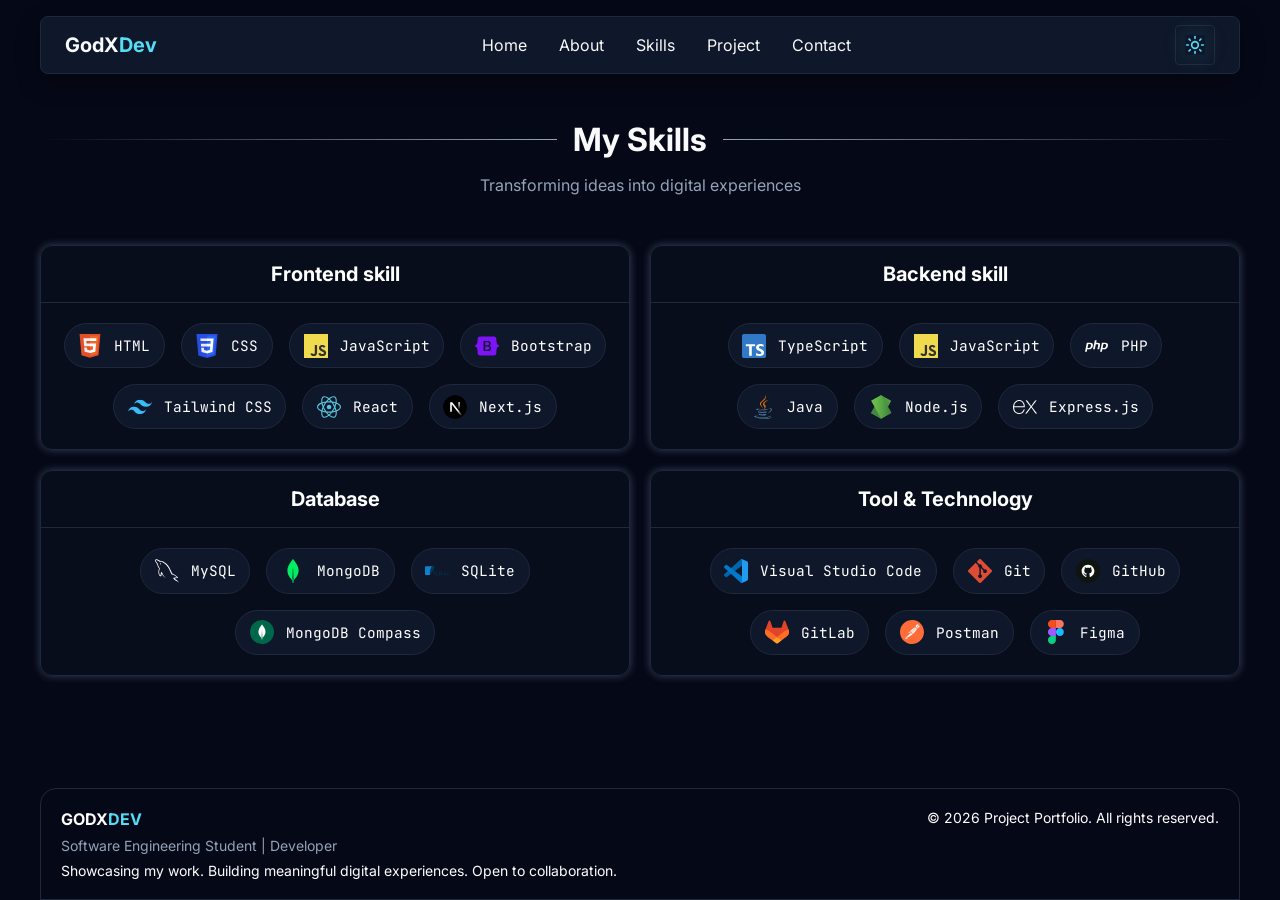
<file: skills.html>
<!DOCTYPE html>
<html lang="en">
<head>
    <meta charset="UTF-8">
    <meta name="viewport" content="width=device-width, initial-scale=1.0">
    <title>Document</title>
    <link rel="preconnect" href="https://fonts.googleapis.com">
    <link rel="preconnect" href="https://fonts.gstatic.com" crossorigin>
    <link href="https://fonts.googleapis.com/css2?family=Inter:wght@400;500;600;700&family=JetBrains+Mono:wght@400;500;600&display=swap" rel="stylesheet">
    <link rel="stylesheet" href="css/style.css">
    <!-- <script src="js/theme.js" defer></script> -->
</head>
<body>
    <section class="container">
        <nav class="navigation">
            <div class="brand">
                <div class="text-logo">
                    <span>GodX<span class="text-logo-highlight">Dev</span></span>
                </div>
            </div>

            <ul class="menu">
                <li><a href="index.html">Home</a></li>
                <li><a href="about.html">About</a></li>
                <li><a href="skills.html">Skills</a></li>
                <li><a href="projects.html">Project</a></li>
                <li><a href="contact.html">Contact</a></li>
            </ul>

            <button class="mode" type="button">
                <svg xmlns="http://www.w3.org/2000/svg" 
                    width="24" 
                    height="24" 
                    viewBox="0 0 24 24" 
                    fill="none"
                    stroke="currentColor" 
                    stroke-width="2" 
                    stroke-linecap="round" 
                    stroke-linejoin="round" 
                    class="lucide lucide-moon preview-icon icon-moon">
                    <path d="M20.985 12.486a9 9 0 1 1-9.473-9.472c.405-.022.617.46.402.803a6 6 0 0 0 8.268 8.268c.344-.215.825-.004.803.401"/>
                </svg>

                <svg xmlns="http://www.w3.org/2000/svg" 
                    width="24" 
                    height="24"
                    viewBox="0 0 24 24" 
                    fill="none" 
                    stroke="currentColor" 
                    stroke-width="2" 
                    stroke-linecap="round" 
                    stroke-linejoin="round" 
                    class="lucide lucide-sun preview-icon icon-sun">
                    <circle cx="12" cy="12" r="4"/>
                    <path d="M12 2v2"/>
                    <path d="M12 20v2"/>
                    <path d="m4.93 4.93 1.41 1.41"/>
                    <path d="m17.66 17.66 1.41 1.41"/>
                    <path d="M2 12h2"/>
                    <path d="M20 12h2"/>
                    <path d="m6.34 17.66-1.41 1.41"/>
                    <path d="m19.07 4.93-1.41 1.41"/>
                </svg>
            </button>
        </nav>

        <main class="content-skills">
            <div class="head-border">
                <h2 class="head-line">My Skills</h2>
                <p>Transforming ideas into digital experiences</p>
            </div>

            <div class="main-skill">
                <div class="box-skills">
                    <div class="head-box">Frontend skill</div>
                    <div class="content-box">
                        <div class="card-skill">
                            <svg xmlns="http://www.w3.org/2000/svg" viewBox="0 0 452 520">
                            <path fill="#e34f26" d="M41 460L0 0h451l-41 460-185 52" />
                            <path fill="#ef652a" d="M226 472l149-41 35-394H226" />
                            <path fill="#ecedee" d="M226 208h-75l-5-58h80V94H84l15 171h127zm0 147l-64-17-4-45h-56l7 89 117 32z"/>
                            <path fill="#fff" d="M226 265h69l-7 73-62 17v59l115-32 16-174H226zm0-171v56h136l5-56z"/>
                            </svg>

                            <span>HTML</span>
                        </div>

                        <div class="card-skill">
                            <svg xmlns="http://www.w3.org/2000/svg" width="512" height="512" viewBox="0 0 512 512"><path fill="#264de4" d="M71.357 460.819 30.272 0h451.456l-41.129 460.746L255.724 512z"/><path fill="#2965f1" d="m405.388 431.408 35.148-393.73H256v435.146z"/><path fill="#ebebeb" d="m124.46 208.59 5.065 56.517H256V208.59zm-5.041-57.875H256V94.197H114.281zM256 355.372l-.248.066-62.944-16.996-4.023-45.076h-56.736l7.919 88.741 115.772 32.14.26-.073z"/><path fill="#fff" d="M255.805 208.59v56.517H325.4l-6.56 73.299-63.035 17.013v58.8l115.864-32.112.85-9.549 13.28-148.792 1.38-15.176 10.203-114.393H255.805v56.518h79.639L330.3 208.59z"/></svg>

                            <span>CSS</span>
                        </div>

                        <div class="card-skill">
                            <svg xmlns="http://www.w3.org/2000/svg" width="2500" height="2500" viewBox="0 0 1052 1052"><path fill="#f0db4f" d="M0 0h1052v1052H0z"/><path d="M965.9 801.1c-7.7-48-39-88.3-131.7-125.9-32.2-14.8-68.1-25.399-78.8-49.8-3.8-14.2-4.3-22.2-1.9-30.8 6.9-27.9 40.2-36.6 66.6-28.6 17 5.7 33.1 18.801 42.8 39.7 45.4-29.399 45.3-29.2 77-49.399-11.6-18-17.8-26.301-25.4-34-27.3-30.5-64.5-46.2-124-45-10.3 1.3-20.699 2.699-31 4-29.699 7.5-58 23.1-74.6 44-49.8 56.5-35.6 155.399 25 196.1 59.7 44.8 147.4 55 158.6 96.9 10.9 51.3-37.699 67.899-86 62-35.6-7.4-55.399-25.5-76.8-58.4-39.399 22.8-39.399 22.8-79.899 46.1 9.6 21 19.699 30.5 35.8 48.7 76.2 77.3 266.899 73.5 301.1-43.5 1.399-4.001 10.6-30.801 3.199-72.101zm-394-317.6h-98.4c0 85-.399 169.4-.399 254.4 0 54.1 2.8 103.7-6 118.9-14.4 29.899-51.7 26.2-68.7 20.399-17.3-8.5-26.1-20.6-36.3-37.699-2.8-4.9-4.9-8.7-5.601-9-26.699 16.3-53.3 32.699-80 49 13.301 27.3 32.9 51 58 66.399 37.5 22.5 87.9 29.4 140.601 17.3 34.3-10 63.899-30.699 79.399-62.199 22.4-41.3 17.6-91.3 17.4-146.6.5-90.2 0-180.4 0-270.9z" fill="#323330"/></svg>

                            <span>JavaScript</span>
                        </div>

                        <div class="card-skill">
                            <svg viewBox="0 0 256 204" xmlns="http://www.w3.org/2000/svg" width="256" height="204" preserveAspectRatio="xMidYMid"><path fill="#7E13F8" d="M53.172 0C38.565 0 27.756 12.785 28.24 26.65c.465 13.32-.139 30.573-4.482 44.642C19.402 85.402 12.034 94.34 0 95.488v12.956c12.034 1.148 19.402 10.086 23.758 24.197 4.343 14.069 4.947 31.32 4.482 44.641-.484 13.863 10.325 26.65 24.934 26.65h149.673c14.608 0 25.414-12.785 24.93-26.65-.464-13.32.139-30.572 4.482-44.641 4.359-14.11 11.707-23.05 23.741-24.197V95.488c-12.034-1.148-19.382-10.086-23.74-24.196-4.344-14.067-4.947-31.321-4.483-44.642C228.261 12.787 217.455 0 202.847 0H53.17h.002ZM173.56 125.533c0 19.092-14.24 30.67-37.872 30.67h-40.23a4.339 4.339 0 0 1-4.338-4.339V52.068a4.339 4.339 0 0 1 4.339-4.34h39.999c19.705 0 32.637 10.675 32.637 27.063 0 11.503-8.7 21.801-19.783 23.604v.601c15.089 1.655 25.248 12.104 25.248 26.537Zm-42.26-64.05h-22.937v32.4h19.32c14.934 0 23.17-6.014 23.17-16.764 0-10.073-7.082-15.636-19.552-15.636Zm-22.937 45.256v35.705h23.782c15.548 0 23.786-6.239 23.786-17.965 0-11.728-8.467-17.742-24.786-17.742h-22.782v.002Z"/></svg>

                            <span>Bootstrap</span>
                        </div>

                        <div class="card-skill">
                            <svg xmlns="http://www.w3.org/2000/svg" fill="none" viewBox="0 0 54 33"><g clip-path="url(#a)"><path fill="#38bdf8" fill-rule="evenodd" d="M27 0c-7.2 0-11.7 3.6-13.5 10.8 2.7-3.6 5.85-4.95 9.45-4.05 2.054.513 3.522 2.004 5.147 3.653C30.744 13.09 33.808 16.2 40.5 16.2c7.2 0 11.7-3.6 13.5-10.8-2.7 3.6-5.85 4.95-9.45 4.05-2.054-.513-3.522-2.004-5.147-3.653C36.756 3.11 33.692 0 27 0zM13.5 16.2C6.3 16.2 1.8 19.8 0 27c2.7-3.6 5.85-4.95 9.45-4.05 2.054.514 3.522 2.004 5.147 3.653C17.244 29.29 20.308 32.4 27 32.4c7.2 0 11.7-3.6 13.5-10.8-2.7 3.6-5.85 4.95-9.45 4.05-2.054-.513-3.522-2.004-5.147-3.653C23.256 19.31 20.192 16.2 13.5 16.2z" clip-rule="evenodd"/></g><defs><clipPath id="a"><path fill="#fff" d="M0 0h54v32.4H0z"/></clipPath></defs></svg>

                            <span>Tailwind CSS</span>
                        </div>
<!-- 
                        <div class="card-skill">
                            <svg xmlns="http://www.w3.org/2000/svg" preserveAspectRatio="xMidYMid" viewBox="0 0 256 222">
                            <path d="M215.8 151.1a7.1 7.1 0 0 0 3.5-6.1l.2-41.2c0-2.5 1.3-4.9 3.5-6.1l22.3-12.8A7.1 7.1 0 0 1 256 91v74.8c0 2.6-1.4 5-3.6 6.2l-84.2 48.4a7.1 7.1 0 0 1-7 0L95 182.6a7.1 7.1 0 0 1-3.6-6.2v-37.7h.1v-.1l.1-.1 54.5-31.3v-.1h-.1V70a7.1 7.1 0 0 0-10.6-6.2L95.1 87.2a7.1 7.1 0 0 1-7.1 0L47.4 63.8A7.1 7.1 0 0 0 36.7 70v66.8a7.1 7.1 0 0 1-10.6 6.2L3.6 130A7.1 7.1 0 0 1 0 124L.2 7.1A7.1 7.1 0 0 1 10.9.9l77 44.3a7.1 7.1 0 0 0 7.2 0L172 1a7.1 7.1 0 0 1 10.7 6.2V124c0 2.5-1.3 4.9-3.6 6.1L139 153.4a7.1 7.1 0 0 0 0 12.3l22.3 12.7a7.1 7.1 0 0 0 7 0l47.6-27.3Zm4.6-104.8a7.1 7.1 0 0 0 10.8 6l21.3-12.7a7.1 7.1 0 0 0 3.5-6.1V7.4a7.1 7.1 0 0 0-10.8-6.1L224 14.1a7.1 7.1 0 0 0-3.5 6v26.2Z" fill="#007FFF"/>
                            </svg>


                            <span>Material UI</span>
                        </div> -->
                        <div class="card-skill">
                            <?xml version="1.0" encoding="UTF-8"?>
                            <svg width="569px" height="512px" viewBox="0 0 569 512" version="1.1" xmlns="http://www.w3.org/2000/svg" xmlns:xlink="http://www.w3.org/1999/xlink">
                                <g fill="none" fill-rule="evenodd">
                                    <g transform="translate(-227, -256)" fill="#58C4DC" fill-rule="nonzero">
                                        <g transform="translate(227, 256)">
                                            <path d="M285.5,201 C255.400481,201 231,225.400481 231,255.5 C231,285.599519 255.400481,310 285.5,310 C315.599519,310 340,285.599519 340,255.5 C340,225.400481 315.599519,201 285.5,201" id="Path"></path>
                                            <path d="M568.959856,255.99437 C568.959856,213.207656 529.337802,175.68144 466.251623,150.985214 C467.094645,145.423543 467.85738,139.922107 468.399323,134.521063 C474.621631,73.0415145 459.808523,28.6686204 426.709856,9.5541429 C389.677085,-11.8291748 337.36955,3.69129898 284.479928,46.0162134 C231.590306,3.69129898 179.282771,-11.8291748 142.25,9.5541429 C109.151333,28.6686204 94.3382249,73.0415145 100.560533,134.521063 C101.102476,139.922107 101.845139,145.443621 102.708233,151.02537 C97.4493791,153.033193 92.2908847,155.161486 87.3331099,157.39017 C31.0111824,182.708821 0,217.765415 0,255.99437 C0,298.781084 39.6220545,336.307301 102.708233,361.003527 C101.845139,366.565197 101.102476,372.066633 100.560533,377.467678 C94.3382249,438.947226 109.151333,483.32012 142.25,502.434597 C153.629683,508.887578 166.52439,512.186771 179.603923,511.991836 C210.956328,511.991836 247.567589,495.487529 284.479928,465.972527 C321.372196,495.487529 358.003528,511.991836 389.396077,511.991836 C402.475265,512.183856 415.36922,508.884856 426.75,502.434597 C459.848667,483.32012 474.661775,438.947226 468.439467,377.467678 C467.897524,372.066633 467.134789,366.565197 466.291767,361.003527 C529.377946,336.347457 569,298.761006 569,255.99437 M389.155214,27.1025182 C397.565154,26.899606 405.877839,28.9368502 413.241569,33.0055186 C436.223966,46.2772304 446.540955,82.2775015 441.522965,131.770345 C441.181741,135.143488 440.780302,138.556788 440.298575,141.990165 C414.066922,134.08804 387.205771,128.452154 360.010724,125.144528 C343.525021,103.224055 325.192524,82.7564475 305.214266,63.9661533 C336.586743,39.7116483 366.032313,27.1025182 389.135142,27.1025182 M378.356498,310.205598 C368.204912,327.830733 357.150626,344.919965 345.237759,361.405091 C325.045049,363.479997 304.758818,364.51205 284.459856,364.497299 C264.167589,364.51136 243.888075,363.479308 223.702025,361.405091 C211.820914,344.919381 200.80007,327.83006 190.683646,310.205598 C180.532593,292.629285 171.306974,274.534187 163.044553,255.99437 C171.306974,237.454554 180.532593,219.359455 190.683646,201.783142 C200.784121,184.229367 211.770999,167.201087 223.601665,150.764353 C243.824636,148.63809 264.145559,147.579168 284.479928,147.591877 C304.772146,147.579725 325.051559,148.611772 345.237759,150.68404 C357.109048,167.14607 368.136094,184.201112 378.27621,201.783142 C388.419418,219.363718 397.644825,237.458403 405.915303,255.99437 C397.644825,274.530337 388.419418,292.625022 378.27621,310.205598 M419.724813,290.127366 C426.09516,307.503536 431.324985,325.277083 435.380944,343.334682 C417.779633,348.823635 399.836793,353.149774 381.668372,356.285142 C388.573127,345.871232 395.263781,335.035679 401.740334,323.778483 C408.143291,312.655143 414.144807,301.431411 419.805101,290.207679 M246.363271,390.377981 C258.848032,391.140954 271.593728,391.582675 284.5,391.582675 C297.406272,391.582675 310.232256,391.140954 322.737089,390.377981 C310.880643,404.583418 298.10766,417.997563 284.5,430.534446 C270.921643,417.999548 258.18192,404.585125 246.363271,390.377981 Z M187.311556,356.244986 C169.137286,353.123646 151.187726,348.810918 133.578912,343.334682 C137.618549,325.305649 142.828222,307.559058 149.174827,290.207679 C154.754833,301.431411 160.736278,312.655143 167.239594,323.778483 C173.74291,334.901824 180.467017,345.864539 187.311556,356.285142 M149.174827,221.760984 C142.850954,204.473938 137.654787,186.794745 133.619056,168.834762 C151.18418,163.352378 169.085653,159.013101 187.211197,155.844146 C180.346585,166.224592 173.622478,176.986525 167.139234,188.210257 C160.65599,199.433989 154.734761,210.517173 149.074467,221.760984 M322.616657,121.590681 C310.131896,120.827708 297.3862,120.385987 284.379568,120.385987 C271.479987,120.385987 258.767744,120.787552 246.242839,121.590681 C258.061488,107.383537 270.801211,93.9691137 284.379568,81.4342157 C297.99241,93.9658277 310.765727,107.380324 322.616657,121.590681 Z M401.70019,188.210257 C395.196875,176.939676 388.472767,166.09743 381.527868,155.68352 C399.744224,158.819049 417.734224,163.151949 435.380944,168.654058 C431.331963,186.680673 426.122466,204.426664 419.785029,221.781062 C414.205023,210.55733 408.203506,199.333598 401.720262,188.230335 M127.517179,131.790423 C122.438973,82.3176579 132.816178,46.2973086 155.778503,33.0255968 C163.144699,28.9632474 171.455651,26.9264282 179.864858,27.1225964 C202.967687,27.1225964 232.413257,39.7317265 263.785734,63.9862316 C243.794133,82.7898734 225.448298,103.270812 208.949132,125.204763 C181.761691,128.528025 154.90355,134.14313 128.661281,141.990165 C128.199626,138.556788 127.778115,135.163566 127.456963,131.790423 M98.4529773,182.106474 C101.54406,180.767925 104.695358,179.429376 107.906872,178.090828 C114.220532,204.735668 122.781793,230.7969 133.498624,255.99437 C122.761529,281.241316 114.193296,307.357063 107.8868,334.058539 C56.7434387,313.076786 27.0971497,284.003505 27.0971497,255.99437 C27.0971497,229.450947 53.1907013,202.526037 98.4529773,182.106474 Z M155.778503,478.963143 C132.816178,465.691432 122.438973,429.671082 127.517179,380.198317 C127.838331,376.825174 128.259842,373.431953 128.721497,369.978497 C154.953686,377.878517 181.814655,383.514365 209.009348,386.824134 C225.500295,408.752719 243.832321,429.233234 263.805806,448.042665 C220.069,481.834331 180.105722,492.97775 155.838719,478.963143 M441.502893,380.198317 C446.520883,429.691161 436.203894,465.691432 413.221497,478.963143 C388.974566,493.017906 348.991216,481.834331 305.274481,448.042665 C325.241364,429.232737 343.566681,408.752215 360.050868,386.824134 C387.245915,383.516508 414.107066,377.880622 440.338719,369.978497 C440.820446,373.431953 441.221885,376.825174 441.563109,380.198317 M461.193488,334.018382 C454.869166,307.332523 446.294494,281.231049 435.561592,255.99437 C446.289797,230.744081 454.857778,204.629101 461.173416,177.930202 C512.216417,198.911955 541.942994,227.985236 541.942994,255.99437 C541.942994,284.003505 512.296705,313.076786 461.153344,334.058539" id="Shape"></path>
                                        </g>
                                    </g>
                                </g>
                            </svg>

                            <span>React</span>
                        </div>
                        <div class="card-skill">
                            <svg xmlns="http://www.w3.org/2000/svg" viewBox="0 0 256 256"><defs><linearGradient id="SVGrDou6dwg" x1="55.633%" x2="83.228%" y1="56.385%" y2="96.08%"><stop offset="0%" stop-color="#fff"/><stop offset="100%" stop-color="#fff" stop-opacity="0"/></linearGradient><linearGradient id="SVG9onTObtB" x1="50%" x2="49.953%" y1="0%" y2="73.438%"><stop offset="0%" stop-color="#fff"/><stop offset="100%" stop-color="#fff" stop-opacity="0"/></linearGradient><circle id="SVGN5eQqeMK" cx="128" cy="128" r="128"/></defs><mask id="SVGMX2wGdvm" fill="#fff"><use href="#SVGN5eQqeMK"/></mask><g mask="url(#SVGMX2wGdvm)"><circle cx="128" cy="128" r="128"/><path fill="url(#SVGrDou6dwg)" d="M212.634 224.028L98.335 76.8H76.8v102.357h17.228V98.68L199.11 234.446a128 128 0 0 0 13.524-10.418"/><path fill="url(#SVG9onTObtB)" d="M163.556 76.8h17.067v102.4h-17.067z"/></g></svg>

                            <span>Next.js</span>
                        </div>
                    </div>
                </div>

                <div class="box-skills">
                    <div class="head-box">Backend skill</div>
                    <div class="content-box">
                        <div class="card-skill">
                            <svg viewBox="0 0 256 256" width="256" height="256" xmlns="http://www.w3.org/2000/svg" preserveAspectRatio="xMidYMid"><path d="M20 0h216c11.046 0 20 8.954 20 20v216c0 11.046-8.954 20-20 20H20c-11.046 0-20-8.954-20-20V20C0 8.954 8.954 0 20 0Z" fill="#3178C6"/><path d="M150.518 200.475v27.62c4.492 2.302 9.805 4.028 15.938 5.179 6.133 1.151 12.597 1.726 19.393 1.726 6.622 0 12.914-.633 18.874-1.899 5.96-1.266 11.187-3.352 15.678-6.257 4.492-2.906 8.048-6.704 10.669-11.394 2.62-4.689 3.93-10.486 3.93-17.391 0-5.006-.749-9.394-2.246-13.163a30.748 30.748 0 0 0-6.479-10.055c-2.821-2.935-6.205-5.567-10.149-7.898-3.945-2.33-8.394-4.531-13.347-6.602-3.628-1.497-6.881-2.949-9.761-4.359-2.879-1.41-5.327-2.848-7.342-4.316-2.016-1.467-3.571-3.021-4.665-4.661-1.094-1.64-1.641-3.495-1.641-5.567 0-1.899.489-3.61 1.468-5.135s2.362-2.834 4.147-3.927c1.785-1.094 3.973-1.942 6.565-2.547 2.591-.604 5.471-.906 8.638-.906 2.304 0 4.737.173 7.299.518 2.563.345 5.14.877 7.732 1.597a53.669 53.669 0 0 1 7.558 2.719 41.7 41.7 0 0 1 6.781 3.797v-25.807c-4.204-1.611-8.797-2.805-13.778-3.582-4.981-.777-10.697-1.165-17.147-1.165-6.565 0-12.784.705-18.658 2.115-5.874 1.409-11.043 3.61-15.506 6.602-4.463 2.993-7.99 6.805-10.582 11.437-2.591 4.632-3.887 10.17-3.887 16.615 0 8.228 2.375 15.248 7.127 21.06 4.751 5.811 11.963 10.731 21.638 14.759a291.458 291.458 0 0 1 10.625 4.575c3.283 1.496 6.119 3.049 8.509 4.66 2.39 1.611 4.276 3.366 5.658 5.265 1.382 1.899 2.073 4.057 2.073 6.474a9.901 9.901 0 0 1-1.296 4.963c-.863 1.524-2.174 2.848-3.93 3.97-1.756 1.122-3.945 1.999-6.565 2.632-2.62.633-5.687.95-9.2.95-5.989 0-11.92-1.05-17.794-3.151-5.875-2.1-11.317-5.25-16.327-9.451Zm-46.036-68.733H140V109H41v22.742h35.345V233h28.137V131.742Z" fill="#FFF"/></svg>

                            <span>TypeScript</span>
                        </div>
                        <div class="card-skill">
                            <svg xmlns="http://www.w3.org/2000/svg" width="2500" height="2500" viewBox="0 0 1052 1052"><path fill="#f0db4f" d="M0 0h1052v1052H0z"/><path d="M965.9 801.1c-7.7-48-39-88.3-131.7-125.9-32.2-14.8-68.1-25.399-78.8-49.8-3.8-14.2-4.3-22.2-1.9-30.8 6.9-27.9 40.2-36.6 66.6-28.6 17 5.7 33.1 18.801 42.8 39.7 45.4-29.399 45.3-29.2 77-49.399-11.6-18-17.8-26.301-25.4-34-27.3-30.5-64.5-46.2-124-45-10.3 1.3-20.699 2.699-31 4-29.699 7.5-58 23.1-74.6 44-49.8 56.5-35.6 155.399 25 196.1 59.7 44.8 147.4 55 158.6 96.9 10.9 51.3-37.699 67.899-86 62-35.6-7.4-55.399-25.5-76.8-58.4-39.399 22.8-39.399 22.8-79.899 46.1 9.6 21 19.699 30.5 35.8 48.7 76.2 77.3 266.899 73.5 301.1-43.5 1.399-4.001 10.6-30.801 3.199-72.101zm-394-317.6h-98.4c0 85-.399 169.4-.399 254.4 0 54.1 2.8 103.7-6 118.9-14.4 29.899-51.7 26.2-68.7 20.399-17.3-8.5-26.1-20.6-36.3-37.699-2.8-4.9-4.9-8.7-5.601-9-26.699 16.3-53.3 32.699-80 49 13.301 27.3 32.9 51 58 66.399 37.5 22.5 87.9 29.4 140.601 17.3 34.3-10 63.899-30.699 79.399-62.199 22.4-41.3 17.6-91.3 17.4-146.6.5-90.2 0-180.4 0-270.9z" fill="#323330"/></svg>

                            <span>JavaScript</span>
                        </div>
                        <div class="card-skill">
                            <svg xmlns="http://www.w3.org/2000/svg" viewBox="0 -1 100 50"><path fill="#fff" d="M7.579 10.123h14.204c4.169.035 7.19 1.237 9.063 3.604 1.873 2.367 2.491 5.6 1.855 9.699-.247 1.873-.795 3.71-1.643 5.512a16.385 16.385 0 01-3.392 4.876c-1.767 1.837-3.657 3.003-5.671 3.498a26.11 26.11 0 01-6.254.742h-6.36l-2.014 10.07H0l7.579-38.001m6.201 6.042l-3.18 15.9c.212.035.424.053.636.053h.742c3.392.035 6.219-.3 8.48-1.007 2.261-.742 3.781-3.321 4.558-7.738.636-3.71 0-5.848-1.908-6.413-1.873-.565-4.222-.83-7.049-.795-.424.035-.83.053-1.219.053h-1.113l.053-.053M41.093 0h7.314L46.34 10.123h6.572c3.604.071 6.289.813 8.056 2.226 1.802 1.413 2.332 4.099 1.59 8.056l-3.551 17.649h-7.42L54.979 21.2c.353-1.767.247-3.021-.318-3.763s-1.784-1.113-3.657-1.113l-5.883-.053-4.346 21.783h-7.314L41.093 0M70.412 10.123h14.204c4.169.035 7.19 1.237 9.063 3.604 1.873 2.367 2.491 5.6 1.855 9.699-.247 1.873-.795 3.71-1.643 5.512a16.385 16.385 0 01-3.392 4.876c-1.767 1.837-3.657 3.003-5.671 3.498a26.11 26.11 0 01-6.254.742h-6.36L70.2 48.124h-7.367l7.579-38.001m6.201 6.042l-3.18 15.9c.212.035.424.053.636.053h.742c3.392.035 6.219-.3 8.48-1.007 2.261-.742 3.781-3.321 4.558-7.738.636-3.71 0-5.848-1.908-6.413-1.873-.565-4.222-.83-7.049-.795-.424.035-.83.053-1.219.053H76.56l.053-.053"/></svg>

                            <span>PHP</span>
                        </div>
                        <div class="card-skill">
                            <svg xmlns="http://www.w3.org/2000/svg" preserveAspectRatio="xMidYMid" viewBox="0 0 256 346">
                            <path d="M83 267s-14 8 9 11c27 3 41 2 71-3 0 0 8 5 19 9-67 29-153-2-99-17M74 230s-15 11 8 13c29 3 52 3 92-4 0 0 6 5 15 8-82 24-173 2-115-17" fill="#5382A1"/>
                            <path d="M144 166c17 19-4 36-4 36s42-22 22-49c-18-26-32-38 44-82 0 0-119 29-62 95" fill="#E76F00"/>
                            <path d="M233 295s10 8-10 15c-39 12-163 15-197 0-12-5 11-13 18-14l12-2c-14-9-89 19-38 28 138 22 251-10 215-27M89 190s-63 15-22 21c17 2 51 2 83-1 26-2 52-7 52-7l-16 9c-64 16-187 8-151-9 30-14 54-13 54-13M202 253c64-33 34-66 13-61l-7 2s2-3 6-5c41-14 73 43-14 66l2-2" fill="#5382A1"/>
                            <path d="M162 0s36 36-34 91c-56 45-12 70 0 99-32-30-56-56-40-80 23-35 89-53 74-110" fill="#E76F00"/>
                            <path d="M95 345c62 4 158-3 160-32 0 0-4 11-51 20-53 10-119 9-158 2 0 0 8 7 49 10" fill="#5382A1"/>
                            </svg>

                            <span>Java</span>
                        </div>
                        <div class="card-skill">
                            <svg viewBox="0 0 256 292" xmlns="http://www.w3.org/2000/svg" xmlns:xlink="http://www.w3.org/1999/xlink" width="256" height="292"><defs><linearGradient id="a" x1="68.188%" x2="27.823%" y1="17.487%" y2="89.755%"><stop offset="0%" stop-color="#41873F"/><stop offset="32.88%" stop-color="#418B3D"/><stop offset="63.52%" stop-color="#419637"/><stop offset="93.19%" stop-color="#3FA92D"/><stop offset="100%" stop-color="#3FAE2A"/></linearGradient><linearGradient id="c" x1="43.277%" x2="159.245%" y1="55.169%" y2="-18.306%"><stop offset="13.76%" stop-color="#41873F"/><stop offset="40.32%" stop-color="#54A044"/><stop offset="71.36%" stop-color="#66B848"/><stop offset="90.81%" stop-color="#6CC04A"/></linearGradient><linearGradient id="f" x1="-4.389%" x2="101.499%" y1="49.997%" y2="49.997%"><stop offset="9.192%" stop-color="#6CC04A"/><stop offset="28.64%" stop-color="#66B848"/><stop offset="59.68%" stop-color="#54A044"/><stop offset="86.24%" stop-color="#41873F"/></linearGradient><path id="b" d="M134.923 1.832c-4.344-2.443-9.502-2.443-13.846 0L6.787 67.801C2.443 70.244 0 74.859 0 79.745v132.208c0 4.887 2.715 9.502 6.787 11.945l114.29 65.968c4.344 2.444 9.502 2.444 13.846 0l114.29-65.968c4.344-2.443 6.787-7.058 6.787-11.945V79.745c0-4.886-2.715-9.501-6.787-11.944L134.923 1.832Z"/><path id="e" d="M134.923 1.832c-4.344-2.443-9.502-2.443-13.846 0L6.787 67.801C2.443 70.244 0 74.859 0 79.745v132.208c0 4.887 2.715 9.502 6.787 11.945l114.29 65.968c4.344 2.444 9.502 2.444 13.846 0l114.29-65.968c4.344-2.443 6.787-7.058 6.787-11.945V79.745c0-4.886-2.715-9.501-6.787-11.944L134.923 1.832Z"/></defs><path fill="url(#a)" d="M134.923 1.832c-4.344-2.443-9.502-2.443-13.846 0L6.787 67.801C2.443 70.244 0 74.859 0 79.745v132.208c0 4.887 2.715 9.502 6.787 11.945l114.29 65.968c4.344 2.444 9.502 2.444 13.846 0l114.29-65.968c4.344-2.443 6.787-7.058 6.787-11.945V79.745c0-4.886-2.715-9.501-6.787-11.944L134.923 1.832Z"/><mask id="d" fill="#fff"><use xlink:href="#b"/></mask><path fill="url(#c)" d="M249.485 67.8 134.65 1.833c-1.086-.542-2.443-1.085-3.529-1.357L2.443 220.912c1.086 1.357 2.444 2.443 3.8 3.258l114.834 65.968c3.258 1.9 7.059 2.443 10.588 1.357L252.47 70.515c-.815-1.086-1.9-1.9-2.986-2.714Z" mask="url(#d)"/><mask id="g" fill="#fff"><use xlink:href="#e"/></mask><path fill="url(#f)" d="M249.756 223.898c3.258-1.9 5.701-5.158 6.787-8.687L130.579.204c-3.258-.543-6.787-.272-9.773 1.628L6.786 67.53l122.979 224.238c1.628-.272 3.529-.815 5.158-1.63l114.833-66.239Z" mask="url(#g)"/></svg>

                            <span>Node.js</span>
                        </div>
                        <div class="card-skill">
                            <svg xmlns="http://www.w3.org/2000/svg" viewBox="0 0 32 32" width="64" height="64"><path fill="#fff" d="M32 24.795c-1.164.296-1.884.013-2.53-.957l-4.594-6.356-.664-.88-5.365 7.257c-.613.873-1.256 1.253-2.4.944l6.87-9.222-6.396-8.33c1.1-.214 1.86-.105 2.535.88l4.765 6.435 4.8-6.4c.615-.873 1.276-1.205 2.38-.883l-2.48 3.288-3.36 4.375c-.4.5-.345.842.023 1.325L32 24.795zM.008 15.427l.562-2.764C2.1 7.193 8.37 4.92 12.694 8.3c2.527 1.988 3.155 4.8 3.03 7.95H1.48c-.214 5.67 3.867 9.092 9.07 7.346 1.825-.613 2.9-2.042 3.438-3.83.273-.896.725-1.036 1.567-.78-.43 2.236-1.4 4.104-3.45 5.273-3.063 1.75-7.435 1.184-9.735-1.248C1 21.6.434 19.812.18 17.9c-.04-.316-.12-.617-.18-.92q.008-.776.008-1.552zm1.498-.38h12.872c-.084-4.1-2.637-7.012-6.126-7.037-3.83-.03-6.58 2.813-6.746 7.037z"/></svg>

                            <span>Express.js</span>
                        </div>
                    </div>
                </div>

                 <div class="box-skills">
                    <div class="head-box">Database</div>
                    <div class="content-box">
                        <div class="card-skill">
                            <svg xmlns="http://www.w3.org/2000/svg" preserveAspectRatio="xMidYMid" viewBox="0 0 256 252"><path fill="#FFF" d="M236 194c-14 0-25 1-34 5-3 1-7 1-7 4l3 6c2 3 5 8 9 11l11 8 21 10 11 9 6 4-3-6-5-5c-5-7-11-13-18-18-6-3-18-9-20-15h-1l12-3 18-3 8-2v-2l-9-10c-8-8-18-15-28-22l-18-8c-2-1-6-2-7-4l-7-13-15-30-8-20c-18-30-38-48-68-65-6-4-14-5-22-7l-13-1-8-6C34 5 8-9 1 9c-5 11 7 22 11 28l9 13 3 9c3 8 5 17 9 24l6 10c2 2 4 3 5 6-3 4-3 9-4 13-7 20-4 44 5 59 2 4 9 14 18 10 8-3 6-13 8-22l1-4 8 14c5 9 14 18 22 24 4 3 8 8 13 10l-4-4-9-10c-8-10-14-21-20-32l-7-17-3-6c-3 4-7 7-9 12-3 7-3 17-4 26h-1c-6-1-8-7-10-12-5-12-6-32-1-46 1-4 6-15 4-19-1-3-4-5-6-7l-7-12-10-30-9-13c-3-5-7-8-10-14-1-2-2-5 0-7l2-2c2-2 9 0 11 1 6 3 12 5 17 9l8 6h4c6 1 12 0 17 2 9 3 18 7 25 12 23 14 42 35 54 59 3 4 3 8 5 12l12 26c4 8 7 16 12 23 3 4 14 6 18 8l12 4 18 12c2 2 11 7 12 10Z"/><path fill="#FFF" d="m58 43-7 1 6 7 4 9v-1c3-1 4-4 4-8l-2-4-5-4Z"/></svg>
                            
                            <span>MySQL</span>
                        </div>
                        <div class="card-skill">
                            <svg xmlns="http://www.w3.org/2000/svg" fill="none" viewBox="0 0 120 257"><path fill="#00ED64" d="M82.323 28.55C71.537 15.795 62.249 2.84 60.35.15c-.2-.2-.5-.2-.7 0-1.897 2.69-11.185 15.645-21.971 28.4C-54.902 146.238 52.26 225.661 52.26 225.661l.9.597c.798 12.258 2.795 29.896 2.795 29.896h7.99s1.998-17.539 2.797-29.896l.899-.697c.1 0 107.263-79.323 14.68-197.01ZM59.95 223.867s-4.793-4.086-6.092-6.179v-.199l5.793-128.151c0-.4.6-.4.6 0l5.792 128.151v.199c-1.299 2.093-6.093 6.179-6.093 6.179Z"/></svg>
                            
                            <span>MongoDB</span>
                        </div>
                        <div class="card-skill">
                            <svg xmlns="http://www.w3.org/2000/svg" preserveAspectRatio="xMidYMid" viewBox="0 0 512 228">
                            <defs>
                                <linearGradient x1="57.7%" y1="2%" x2="57.7%" y2="94.4%" id="a">
                                <stop stop-color="#97D9F6" offset="0%"/>
                                <stop stop-color="#0F80CC" offset="92%"/>
                                <stop stop-color="#0F80CC" offset="100%"/>
                                </linearGradient>
                            </defs>
                            <path d="M194.5 112c-6.8 0-12.3 2-16.6 6.1-4.3 4-6.4 9.3-6.4 15.8a23.3 23.3 0 0 0 6.5 17c2.2 2.4 6.6 5.6 13.2 9.7 8 5 13.4 9 16 12 2.5 3.2 3.7 6.4 3.7 9.9 0 4.5-1.5 8.2-4.6 11a18 18 0 0 1-12.4 4 20.1 20.1 0 0 1-20.3-20.8h-2.5v22.9h2.5c.8-2.2 1.8-3.3 3.2-3.3.7 0 2.3.4 4.7 1.3 6 2.1 10.9 3.2 14.7 3.2a23 23 0 0 0 17-7 23.2 23.2 0 0 0 2.4-30.8c-3-4-9-8.6-18-14a59.5 59.5 0 0 1-15-11.3c-2.3-3-3.5-6.1-3.5-9.7 0-3.8 1.5-7 4.2-9.2 2.8-2.3 6.5-3.5 11-3.5 5.2 0 9.5 1.5 12.9 4.6 3.3 3 5.3 7.4 5.9 12.8h2.5V113h-2.3a6 6 0 0 1-.8 2c-.3.3-.7.4-1.4.4a17 17 0 0 1-4.3-1 38.6 38.6 0 0 0-12.3-2.3Zm82.4 0a44.6 44.6 0 0 0-39 22.2 43.5 43.5 0 0 0 4.5 50.2c7 8.2 15.3 13.3 25 15.3 2.1 1.1 5.3 4.1 9.4 9 4.7 5.3 8.6 9.3 11.9 11.6A35.6 35.6 0 0 0 311 227c5.3 0 10-.9 14-2.7l-.9-2.3a20.1 20.1 0 0 1-18.7-2.3c-3.6-2.5-8.3-7.1-13.8-14a47.6 47.6 0 0 0-5.4-6.1c10.6-2 19.3-7.2 26-15.4a42.8 42.8 0 0 0 10.2-28 42 42 0 0 0-13.2-31.4 44.8 44.8 0 0 0-32.4-12.9Zm51.4 0 .1 2.7c5.5 0 8.6 1.7 9.3 5 .3 1.1.4 3.3.4 6.4v59.6c0 4.5-.7 7.3-2 8.6-1.1 1.2-3.2 2-6.2 2.3l-.1 2.6h55.1l1.4-13.5h-2.5c-.7 3.7-2.3 6.3-5 7.8a30.5 30.5 0 0 1-14 2.3h-5.2c-6 0-9.5-2.2-10.5-6.6-.2-.9-.2-1.8-.2-2.8l.2-60.3c0-4.4.5-7.4 1.7-8.9 1.2-1.4 3.3-2.3 6.4-2.5l-.2-2.7h-28.7Zm-50.6 3.3a28 28 0 0 1 23 11.2 48 48 0 0 1 8.8 30.5c0 12.3-3 22.1-8.9 29.5a29 29 0 0 1-23.7 11c-9.5 0-17.2-3.8-23-11.4a47.1 47.1 0 0 1-8.9-29.6c0-12.5 3-22.5 9-30 5.9-7.5 13.8-11.2 23.7-11.2Zm126.9 12.8c-1.3 0-2.4.5-3.1 1.4-.8 1-1 2-.8 3.4a6 6 0 0 0 2.2 3.4c1.1 1 2.4 1.4 3.7 1.4 1.3 0 2.3-.5 3-1.4.7-1 1-2.1.7-3.4-.3-1.4-1-2.5-2-3.4a5.6 5.6 0 0 0-3.7-1.4Zm36.4 9.2c-2.3 8.8-7.3 13.5-14.9 14.3l.1 2.5h8.9l-.2 29.8c0 5.1.2 8.5.5 10.2 1 4.2 3.6 6.3 8.1 6.3 6.6 0 13.4-4 20.6-12l-2.2-1.8c-5.2 5.2-9.7 7.8-13.7 7.8-2.5 0-4-1.4-4.6-4.2l-.2-2.4v-33.7h13.7l-.2-4h-13.4v-12.8H441Zm52.4 11.2c-7.6 0-13.7 3.7-18.5 11a31.3 31.3 0 0 0-4.4 24.4 21 21 0 0 0 6.7 12.2 19 19 0 0 0 12.7 4.3c4.7 0 11.4-1.2 14.1-3.7 2.8-2.4 5.4-6.3 7.8-11.7l-2-2a20.6 20.6 0 0 1-17.1 10.5c-8 0-12.8-4.3-14.6-13l-.5-3.5a46 46 0 0 0 21.4-8c4.8-3.8 9.6-7.9 8.7-12.1a9.9 9.9 0 0 0-3.9-6c-2-1.6-7.4-2.4-10.4-2.4Zm-83 .3-16.3 3.8v2.9l5.7-.7c2.7 0 4.3 1.2 4.8 3.7.2.8.3 2 .4 3.4l-.2 26.8c0 3.7-.5 5.8-1.3 6.5-.8.6-3 1-6.6 1v2.5h25.9v-2.5c-3.7 0-6-.3-7-.9-1-.5-1.8-1.5-2.1-3-.2-1.2-.3-3.1-.4-5.7l.1-37.8h-3Zm78.9 5c1.6 0 3 .6 4.6 1.8a7 7 0 0 1 2.8 4c1.4 7-4.9 12-19 14.7a25 25 0 0 1 2.7-14.1c2.3-4.3 5.3-6.4 8.9-6.4Z" fill="#003B57"/>
                            <path d="M157.9 10H17C7.7 10 0 17.7 0 27v155.2c0 9.4 7.7 17.2 17.1 17.2h92.7c-1-46.2 14.7-135.7 48-189.5Z" fill="#0F80CC"/>
                            <path d="M152.8 15H17C10.5 15 5 20.4 5 27V171c30.7-11.8 76.8-22 108.7-21.5a989.7 989.7 0 0 1 39-134.5Z" fill="url(#a)"/>
                            <path d="M190.7 4.9c-9.6-8.6-21.3-5.2-32.8 5a81.4 81.4 0 0 0-5.1 5c-19.7 21-38 59.7-43.7 89.2a81.5 81.5 0 0 1 5.8 17.7l.8 3.5-.9-2.8a173.8 173.8 0 0 0-.8-2 172 172 0 0 0-6.4-12.1l-3.5 11c4.5 8.2 7.3 22.4 7.3 22.4l-1.4-4.1c-1-2.9-6-11.7-7.2-13.7-2 7.5-2.8 12.6-2.1 13.8 1.4 2.4 2.7 6.5 4 11a257.6 257.6 0 0 1 4.6 25c-.3 8.6-.1 17.6.5 25.7a91 91 0 0 0 4.7 24.8l1.5-.8a111 111 0 0 1-3.9-37c.9-22.5 6-49.5 15.6-77.7 16-42.5 38.4-76.6 58.8-93-18.6 17-43.8 71.4-51.4 91.6a365.7 365.7 0 0 0-18 64c6.2-19 26.4-27.2 26.4-27.2s9.8-12.2 21.4-29.6a210 210 0 0 0-22.1 6l-7.1 3s18.1-11 33.7-16C191 73.8 214.2 25.9 190.7 4.9" fill="#003B57"/>
                            </svg>

                            <span>SQLite</span>
                        </div>
                        <div class="card-skill">
                            <svg xmlns="http://www.w3.org/2000/svg" viewBox="0 0 1024 1024">
                            <circle cx="512" cy="512" r="512" style="fill:#00684a"/>
                            <path d="M567.84 263.33c-26.98-31.87-50.21-64.24-54.96-70.96-.5-.5-1.25-.5-1.75 0-4.75 6.72-27.98 39.09-54.96 70.96-231.57 294.04 36.47 492.48 36.47 492.48l2.25 1.49c2 30.63 6.99 74.69 6.99 74.69h19.98s5-43.82 6.99-74.69l2.25-1.74c.25 0 268.3-198.19 36.72-492.23Zm-55.96 488s-11.99-10.21-15.24-15.44v-.5l14.49-320.19c0-1 1.5-1 1.5 0l14.49 320.19v.5c-3.25 5.23-15.24 15.44-15.24 15.44Z" style="fill:#fff"/>
                            </svg>

                            <span>MongoDB Compass</span>
                        </div>
                    </div>
                </div>

                <div class="box-skills">
                    <div class="head-box">Tool & Technology</div>
                    <div class="content-box">
                        <div class="card-skill">
                            <svg xmlns="http://www.w3.org/2000/svg" fill="none" viewBox="0 0 100 100"><mask id="a" width="100" height="100" x="0" y="0" mask-type="alpha" maskUnits="userSpaceOnUse"><path fill="#fff" fill-rule="evenodd" d="M70.912 99.317a6.223 6.223 0 0 0 4.96-.19l20.589-9.907A6.25 6.25 0 0 0 100 83.587V16.413a6.25 6.25 0 0 0-3.54-5.632L75.874.874a6.226 6.226 0 0 0-7.104 1.21L29.355 38.04 12.187 25.01a4.162 4.162 0 0 0-5.318.236l-5.506 5.009a4.168 4.168 0 0 0-.004 6.162L16.247 50 1.36 63.583a4.168 4.168 0 0 0 .004 6.162l5.506 5.01a4.162 4.162 0 0 0 5.318.236l17.168-13.032L68.77 97.917a6.217 6.217 0 0 0 2.143 1.4ZM75.015 27.3 45.11 50l29.906 22.701V27.3Z" clip-rule="evenodd"/></mask><g mask="url(#a)"><path fill="#0065A9" d="M96.461 10.796 75.857.876a6.23 6.23 0 0 0-7.107 1.207l-67.451 61.5a4.167 4.167 0 0 0 .004 6.162l5.51 5.009a4.167 4.167 0 0 0 5.32.236l81.228-61.62c2.725-2.067 6.639-.124 6.639 3.297v-.24a6.25 6.25 0 0 0-3.539-5.63Z"/><g filter="url(#b)"><path fill="#007ACC" d="m96.461 89.204-20.604 9.92a6.229 6.229 0 0 1-7.107-1.207l-67.451-61.5a4.167 4.167 0 0 1 .004-6.162l5.51-5.009a4.167 4.167 0 0 1 5.32-.236l81.228 61.62c2.725 2.067 6.639.124 6.639-3.297v.24a6.25 6.25 0 0 1-3.539 5.63Z"/></g><g filter="url(#c)"><path fill="#1F9CF0" d="M75.858 99.126a6.232 6.232 0 0 1-7.108-1.21c2.306 2.307 6.25.674 6.25-2.588V4.672c0-3.262-3.944-4.895-6.25-2.589a6.232 6.232 0 0 1 7.108-1.21l20.6 9.908A6.25 6.25 0 0 1 100 16.413v67.174a6.25 6.25 0 0 1-3.541 5.633l-20.601 9.906Z"/></g><path fill="url(#d)" fill-rule="evenodd" d="M70.851 99.317a6.224 6.224 0 0 0 4.96-.19L96.4 89.22a6.25 6.25 0 0 0 3.54-5.633V16.413a6.25 6.25 0 0 0-3.54-5.632L75.812.874a6.226 6.226 0 0 0-7.104 1.21L29.294 38.04 12.126 25.01a4.162 4.162 0 0 0-5.317.236l-5.507 5.009a4.168 4.168 0 0 0-.004 6.162L16.186 50 1.298 63.583a4.168 4.168 0 0 0 .004 6.162l5.507 5.009a4.162 4.162 0 0 0 5.317.236L29.294 61.96l39.414 35.958a6.218 6.218 0 0 0 2.143 1.4ZM74.954 27.3 45.048 50l29.906 22.701V27.3Z" clip-rule="evenodd" opacity=".25" style="mix-blend-mode:overlay"/></g><defs><filter id="b" width="116.727" height="92.246" x="-8.394" y="15.829" color-interpolation-filters="sRGB" filterUnits="userSpaceOnUse"><feFlood flood-opacity="0" result="BackgroundImageFix"/><feColorMatrix in="SourceAlpha" values="0 0 0 0 0 0 0 0 0 0 0 0 0 0 0 0 0 0 127 0"/><feOffset/><feGaussianBlur stdDeviation="4.167"/><feColorMatrix values="0 0 0 0 0 0 0 0 0 0 0 0 0 0 0 0 0 0 0.25 0"/><feBlend in2="BackgroundImageFix" mode="overlay" result="effect1_dropShadow"/><feBlend in="SourceGraphic" in2="effect1_dropShadow" result="shape"/></filter><filter id="c" width="47.917" height="116.151" x="60.417" y="-8.076" color-interpolation-filters="sRGB" filterUnits="userSpaceOnUse"><feFlood flood-opacity="0" result="BackgroundImageFix"/><feColorMatrix in="SourceAlpha" values="0 0 0 0 0 0 0 0 0 0 0 0 0 0 0 0 0 0 127 0"/><feOffset/><feGaussianBlur stdDeviation="4.167"/><feColorMatrix values="0 0 0 0 0 0 0 0 0 0 0 0 0 0 0 0 0 0 0.25 0"/><feBlend in2="BackgroundImageFix" mode="overlay" result="effect1_dropShadow"/><feBlend in="SourceGraphic" in2="effect1_dropShadow" result="shape"/></filter><linearGradient id="d" x1="49.939" x2="49.939" y1=".258" y2="99.742" gradientUnits="userSpaceOnUse"><stop stop-color="#fff"/><stop offset="1" stop-color="#fff" stop-opacity="0"/></linearGradient></defs></svg>
                            
                            <span>Visual Studio Code</span>
                        </div>
                        <div class="card-skill">
                            <svg xmlns="http://www.w3.org/2000/svg" preserveAspectRatio="xMidYMid" viewBox="0 0 256 256">
                            <path d="M251.17 116.6 139.4 4.82a16.49 16.49 0 0 0-23.31 0l-23.21 23.2 29.44 29.45a19.57 19.57 0 0 1 24.8 24.96l28.37 28.38a19.61 19.61 0 1 1-11.75 11.06L137.28 95.4v69.64a19.62 19.62 0 1 1-16.13-.57V94.2a19.61 19.61 0 0 1-10.65-25.73L81.46 39.44 4.83 116.08a16.49 16.49 0 0 0 0 23.32L116.6 251.17a16.49 16.49 0 0 0 23.32 0l111.25-111.25a16.5 16.5 0 0 0 0-23.33" fill="#DE4C36"/>
                            </svg>

                            <span>Git</span>
                        </div>
                        <div class="card-skill">
                            <svg xmlns="http://www.w3.org/2000/svg" viewBox="0 0 1024 1024">
                            <circle cx="512" cy="512" r="512" style="fill:#101411"/>
                            <path d="M470.59 624.93c-70.082-8.495-119.46-58.932-119.46-124.24 0-26.546 9.557-55.216 25.484-74.329-6.902-17.52-5.84-54.685 2.124-70.081 21.237-2.654 49.906 8.494 66.896 23.891 20.175-6.37 41.412-9.556 67.427-9.556s47.252 3.185 66.365 9.025c16.459-14.866 45.659-26.015 66.896-23.36 7.432 14.335 8.494 51.5 1.592 69.55 16.99 20.175 26.015 47.252 26.015 74.86 0 65.302-49.375 114.68-120.52 123.7 18.051 11.68 30.263 37.163 30.263 66.364v55.216c0 15.928 13.273 24.953 29.201 18.582 96.097-36.633 171.49-132.73 171.49-251.66 0-150.25-122.11-272.89-272.36-272.89s-271.3 122.64-271.3 272.89c0 117.86 74.86 215.55 175.73 252.19 14.335 5.31 28.14-4.247 28.14-18.582v-42.474c-7.433 3.186-16.99 5.31-25.485 5.31-35.04 0-55.746-19.113-70.612-54.685-5.84-14.334-12.21-22.83-24.422-24.422-6.37-.531-8.495-3.186-8.495-6.371 0-6.371 10.62-11.15 21.237-11.15 15.397 0 28.67 9.557 42.473 29.2 10.62 15.398 21.768 22.299 35.041 22.299s21.768-4.778 33.98-16.99c9.025-9.025 15.927-16.988 22.298-22.297z" style="fill:#fff"/>
                            </svg>

                            <span>GitHub</span>
                        </div>
                        <div class="card-skill">
                            <svg viewBox="0 0 32 32" fill="none" xmlns="http://www.w3.org/2000/svg" aria-labelledby="tanukiHomeDesktop">
                            <path d="m31.46 12.78-.04-.12-4.35-11.35A1.14 1.14 0 0 0 25.94.6c-.24 0-.47.1-.66.24-.19.15-.33.36-.39.6l-2.94 9h-11.9l-2.94-9A1.14 1.14 0 0 0 6.07.58a1.15 1.15 0 0 0-1.14.72L.58 12.68l-.05.11a8.1 8.1 0 0 0 2.68 9.34l.02.01.04.03 6.63 4.97 3.28 2.48 2 1.52a1.35 1.35 0 0 0 1.62 0l2-1.52 3.28-2.48 6.67-5h.02a8.09 8.09 0 0 0 2.7-9.36Z" fill="#E24329"/>
                            <path d="m31.46 12.78-.04-.12a14.75 14.75 0 0 0-5.86 2.64l-9.55 7.24 6.09 4.6 6.67-5h.02a8.09 8.09 0 0 0 2.67-9.36Z" fill="#FC6D26"/>
                            <path d="m9.9 27.14 3.28 2.48 2 1.52a1.35 1.35 0 0 0 1.62 0l2-1.52 3.28-2.48-6.1-4.6-6.07 4.6Z" fill="#FCA326"/>
                            <path d="M6.44 15.3a14.71 14.71 0 0 0-5.86-2.63l-.05.12a8.1 8.1 0 0 0 2.68 9.34l.02.01.04.03 6.63 4.97 6.1-4.6-9.56-7.24Z" fill="#FC6D26"/>
                            </svg>

                            <span>GitLab</span>
                        </div>
                        <div class="card-skill">
                            <svg viewBox="0 0 256 256" width="256" height="256" xmlns="http://www.w3.org/2000/svg" preserveAspectRatio="xMidYMid"><path d="M254.953 144.253c8.959-70.131-40.569-134.248-110.572-143.206C74.378-7.912 10.005 41.616 1.047 111.619c-8.959 70.003 40.569 134.248 110.572 143.334 70.131 8.959 134.248-40.569 143.334-110.7Z" fill="#FF6C37"/><path d="m174.2 82.184-54.007 54.007-15.229-15.23c53.11-53.11 58.358-48.503 69.236-38.777Z" fill="#FFF"/><path d="M120.193 137.47c-.384 0-.64-.128-.895-.384l-15.358-15.229a1.237 1.237 0 0 1 0-1.792c54.007-54.006 59.638-48.887 71.028-38.649.255.256.383.512.383.896s-.128.64-.383.896l-54.007 53.878c-.128.256-.512.384-.768.384Zm-13.437-16.509 13.437 13.438 52.087-52.087c-9.47-8.446-15.87-11.006-65.524 38.65Z" fill="#FF6C37"/><path d="m135.679 151.676-14.718-14.718 54.007-54.006c14.46 14.59-7.167 38.265-39.29 68.724Z" fill="#FFF"/><path d="M135.679 152.956c-.384 0-.64-.128-.896-.384l-14.718-14.718c-.256-.256-.256-.512-.256-.896s.128-.64.384-.895L174.2 82.056a1.237 1.237 0 0 1 1.791 0 15.58 15.58 0 0 1 4.991 11.902c-.256 14.206-16.38 32.25-44.28 58.614-.383.256-.767.384-1.023.384Zm-12.926-15.998c8.19 8.319 11.646 11.646 12.926 12.926 21.5-20.476 42.36-41.464 42.488-55.926.128-3.327-1.152-6.655-3.327-9.214l-52.087 52.214Z" fill="#FF6C37"/><path d="m105.22 121.345 10.878 10.878c.256.256.256.512 0 .768-.128.128-.128.128-.256.128l-22.524 4.863c-1.152.128-2.175-.64-2.431-1.791-.128-.64.128-1.28.512-1.664l13.053-13.054c.256-.256.64-.384.768-.128Z" fill="#FFF"/><path d="M92.934 139.262c-1.92 0-3.327-1.536-3.327-3.455 0-.896.384-1.792 1.024-2.432l13.053-13.054c.768-.64 1.792-.64 2.56 0l10.878 10.878c.768.64.768 1.792 0 2.56-.256.256-.512.384-.896.512l-22.524 4.863c-.256 0-.512.128-.768.128Zm11.902-16.51-12.542 12.543c-.256.256-.383.64-.128 1.024.128.383.512.511.896.383l21.116-4.607-9.342-9.342Z" fill="#FF6C37"/><path d="M202.739 52.238c-8.191-7.935-21.373-7.679-29.307.64-7.935 8.318-7.679 21.372.64 29.306A20.678 20.678 0 0 0 199.155 85l-14.59-14.59 18.174-18.172Z" fill="#FFF"/><path d="M188.405 89.223c-12.158 0-22.012-9.854-22.012-22.012 0-12.158 9.854-22.012 22.012-22.012 5.631 0 11.134 2.176 15.23 6.143.255.256.383.512.383.896s-.128.64-.384.895L186.357 70.41l13.566 13.566c.512.512.512 1.28 0 1.792l-.256.256c-3.327 2.047-7.295 3.199-11.262 3.199Zm0-41.337c-10.75 0-19.452 8.703-19.324 19.453 0 10.75 8.702 19.452 19.452 19.324 2.944 0 5.887-.64 8.575-2.047l-13.438-13.31c-.256-.256-.384-.512-.384-.896s.128-.64.384-.895l17.149-17.15c-3.456-2.943-7.807-4.479-12.414-4.479Z" fill="#FF6C37"/><path d="m203.122 52.622-.255-.256-18.301 18.044 14.461 14.462c1.408-.896 2.816-1.92 3.967-3.072a20.51 20.51 0 0 0 .128-29.178Z" fill="#FFF"/><path d="M199.155 86.28c-.384 0-.64-.128-.896-.384l-14.589-14.59c-.256-.256-.384-.512-.384-.896s.128-.64.384-.895l18.173-18.173a1.237 1.237 0 0 1 1.791 0l.384.256c8.575 8.574 8.575 22.396.128 31.098-1.28 1.28-2.687 2.432-4.223 3.328-.384.128-.64.256-.768.256Zm-12.798-15.87 12.926 12.926c1.024-.64 2.048-1.536 2.816-2.304 7.294-7.294 7.678-19.196.64-26.875L186.357 70.41Z" fill="#FF6C37"/><path d="M176.375 84.488a7.879 7.879 0 0 0-11.134 0l-48.247 48.247 8.063 8.063 51.062-44.792c3.328-2.816 3.584-7.807.768-11.134-.256-.128-.384-.256-.512-.384Z" fill="#FFF"/><path d="M124.929 142.077c-.384 0-.64-.128-.896-.383l-8.063-8.063a1.237 1.237 0 0 1 0-1.792l48.247-48.247a9.115 9.115 0 0 1 12.926 0 9.115 9.115 0 0 1 0 12.926l-.384.384-51.063 44.792c-.128.255-.384.383-.767.383Zm-6.143-9.342 6.27 6.271 50.167-44.024c2.816-2.304 3.072-6.527.768-9.342-2.303-2.816-6.526-3.072-9.342-.768-.128.128-.256.256-.512.384l-47.351 47.48Z" fill="#FF6C37"/><path d="M80.009 187.637c-.512.256-.768.768-.64 1.28l2.175 9.214c.512 1.28-.256 2.816-1.663 3.2-1.024.384-2.176 0-2.816-.768l-14.077-13.95 45.943-45.943 15.87.256 10.75 10.75c-2.56 2.175-18.045 17.149-55.542 35.961Z" fill="#FFF"/><path d="M78.985 202.61c-1.024 0-2.048-.383-2.688-1.151l-13.95-13.95c-.255-.256-.383-.512-.383-.896 0-.383.128-.64.384-.895l45.944-45.944c.256-.256.64-.384.895-.384l15.87.256c.383 0 .64.128.895.384l10.75 10.75c.256.256.384.64.384 1.024s-.128.64-.512.896l-.895.767c-13.566 11.902-31.995 23.804-54.902 35.194l2.175 9.086c.384 1.664-.384 3.456-1.92 4.352-.767.384-1.407.512-2.047.512Zm-14.078-15.997 13.182 13.054c.384.64 1.152.896 1.792.512.64-.384.896-1.152.512-1.792l-2.176-9.214c-.256-1.152.256-2.176 1.28-2.688 22.652-11.39 40.952-23.163 54.39-34.81l-9.47-9.47-14.718-.256-44.792 44.664Z" fill="#FF6C37"/><path d="m52.11 197.62 11.006-11.007 16.38 16.381-26.107-1.791c-1.151-.128-1.92-1.152-1.791-2.304 0-.512.128-1.024.512-1.28Z" fill="#FFF"/><path d="m79.497 204.146-26.236-1.791c-1.92-.128-3.199-1.792-3.071-3.712.128-.768.384-1.535 1.024-2.047L62.22 185.59a1.237 1.237 0 0 1 1.792 0l16.38 16.38c.385.385.512.897.257 1.408-.256.512-.64.768-1.152.768Zm-16.381-15.74-10.11 10.11c-.384.255-.384.895 0 1.151.127.128.255.256.511.256l22.652 1.536-13.053-13.054ZM104.452 146.557c-.768 0-1.28-.64-1.28-1.28 0-.384.128-.64.384-.896l12.414-12.414a1.237 1.237 0 0 1 1.792 0l8.062 8.063c.384.384.512.768.384 1.28-.128.384-.512.767-1.023.895l-20.477 4.352h-.256Zm12.414-11.902-8.446 8.446 13.821-2.943-5.375-5.503Z" fill="#FF6C37"/><path d="m124.8 140.926-14.077 3.071c-1.024.256-2.048-.384-2.303-1.408-.128-.64 0-1.28.511-1.791l7.807-7.807 8.063 7.935Z" fill="#FFF"/><path d="M110.467 145.277a3.168 3.168 0 0 1-3.2-3.2c0-.895.385-1.663.897-2.303l7.806-7.807a1.237 1.237 0 0 1 1.792 0l8.062 8.063c.384.384.512.768.384 1.28-.128.384-.512.767-1.023.895l-14.078 3.072h-.64Zm6.399-10.622-6.91 6.91c-.257.257-.257.512-.129.768s.384.384.768.384l11.774-2.56-5.503-5.502ZM203.25 64.907c-.256-.767-1.151-1.151-1.92-.895-.767.255-1.151 1.151-.895 1.92 0 .127.128.255.128.383.768 1.536.512 3.455-.512 4.863-.512.64-.384 1.536.128 2.048.64.512 1.536.384 2.048-.256 1.92-2.432 2.303-5.503 1.023-8.063Z" fill="#FF6C37"/></svg>

                            <span>Postman</span>
                        </div>
                        <div class="card-skill">
                            <svg width="54" height="80" viewBox="0 0 54 80" fill="none" xmlns="http://www.w3.org/2000/svg">
                            <g clip-path="url(#clip0_912_3)">
                            <path d="M13.3333 80.0002C20.6933 80.0002 26.6667 74.0268 26.6667 66.6668V53.3335H13.3333C5.97333 53.3335 0 59.3068 0 66.6668C0 74.0268 5.97333 80.0002 13.3333 80.0002Z" fill="#0ACF83"/>
                            <path d="M0 39.9998C0 32.6398 5.97333 26.6665 13.3333 26.6665H26.6667V53.3332H13.3333C5.97333 53.3332 0 47.3598 0 39.9998Z" fill="#A259FF"/>
                            <path d="M0 13.3333C0 5.97333 5.97333 0 13.3333 0H26.6667V26.6667H13.3333C5.97333 26.6667 0 20.6933 0 13.3333Z" fill="#F24E1E"/>
                            <path d="M26.6667 0H40.0001C47.3601 0 53.3334 5.97333 53.3334 13.3333C53.3334 20.6933 47.3601 26.6667 40.0001 26.6667H26.6667V0Z" fill="#FF7262"/>
                            <path d="M53.3334 39.9998C53.3334 47.3598 47.3601 53.3332 40.0001 53.3332C32.6401 53.3332 26.6667 47.3598 26.6667 39.9998C26.6667 32.6398 32.6401 26.6665 40.0001 26.6665C47.3601 26.6665 53.3334 32.6398 53.3334 39.9998Z" fill="#1ABCFE"/>
                            </g>
                            <defs>
                            <clipPath id="clip0_912_3">
                            <rect width="53.3333" height="80" fill="white"/>
                            </clipPath>
                            </defs>
                            </svg>

                            <span>Figma</span>
                        </div>
                    </div>
                </div>
            </div>
        </main>

        <footer>
            <div class="main-footer">
                <span>GODX<span class="text-logo-highlight">DEV</span></span>
                <p class="secondary-paragraph">Software Engineering Student | Developer</p>

                <p>Showcasing my work. Building meaningful digital experiences. Open to collaboration.</p>
            </div>

            <div>
                <p>&copy; 2026 Project Portfolio. All rights reserved.</p>
            </div>
        </footer>
    </section>
</body>
</html>
</file>
<file: css/style.css>
* {
    margin: 0;
    padding: 0;
    box-sizing: border-box;
}

:root {
  --font-sans: "Inter", Arial, sans-serif;
  --font-mono: "JetBrains Mono", "Cascadia Code", "Courier New", monospace;

  /* Background */
  --bg-primary: #050816;
  --bg-secondary: #0B1020;
  --bg-surface: #0F172A;
  --bg-surface-hover: #16213A;

  /* Brand Colors */
  --primary: #2563EB;
  --primary-hover: #3B82F6;
  --accent: #55DDF5;
  --accent-purple: #8B5CF6;

  /* Text */
  --text-primary: #F8FAFC;
  --text-secondary: #94A3B8;
  --text-muted: #64748B;

  /* Border */
  --border: #1E293B;
  --border-glow: #2563EB;

  /* Status */
  --success: #34D399;
  --warning: #FBBF24;
  --danger: #F87171;

  /* Effects */
  --glow-blue: 0 0 25px #2563EB33;
  --glow-cyan: 0 0 25px #55DDF533;

}    

body {
    width: 100%;
    min-height: 100%;

    font-family: var(--font-sans);
    background-color: var(--bg-primary);
}


.container {
    width: 100%;
    max-width: 1400px;
    min-height: 100vh;
    margin-inline: auto;

    display: flex;
    flex-direction: column;
}


/*======== Navigation Bar ========*/

.navigation {
    display: flex;
    justify-content: space-between;
    padding: 0.5rem 1.5rem ;
    background-color: var(--bg-surface);
    align-items: center;
    border: 1px solid var(--border);
    border-radius: 0.5rem;
    position: fixed;
    top: 1rem;
    left: 50%;
    transform: translateX(-50%);
    width: min(1200px, calc(100% - 2rem));
    z-index: 1000;
    box-shadow: 0 0.5rem 1.5rem rgb(0 0 0 / 30%);
}

.navigation .brand {
    display: flex;
    align-items: center;
    gap: 0.5rem;
}

.navigation .brand .logo img {
    width: 100px;
    height: 100px;
}

.navigation .brand .text-logo span{
    font-size: 1.25rem;
    font-weight: bold;
    color: var(--text-primary);
}

.navigation .brand .text-logo .text-logo-highlight {
    font-size: 1.25rem;
    font-weight: bold;
    color: var(--accent);
}

.navigation .menu {
    display: flex;
    list-style: none;
    gap: 1rem;
}

.navigation .menu li a {
    text-decoration: none;
    color: var(--text-primary);
    padding: 0.5rem;
    border-radius: 0.25rem;
    transition: background-color 0.3s, color 0.3s;
}

.navigation .menu li a:hover {
    background-color: var(--bg-surface-hover);
    color: var(--accent);
}

.navigation .mode {
    display: flex;
    align-items: center;
    justify-content: center;
    width: 2.5rem;
    height: 2.5rem;
    padding: 0.3rem;
    border-radius: 0.25rem;
    border: 1px solid var(--border);
    background: transparent;
    cursor: pointer;
}

.navigation .mode svg {
    color: var(--accent);
    width: 1.25rem;
    height: 1.25rem;
    box-shadow: var(--glow-cyan);
}

.navigation .mode .icon-moon,
:root[data-theme="light"] .navigation .mode .icon-sun {
    display: none;
}

:root[data-theme="light"] .navigation .mode .icon-moon {
    display: block;
}

.navigation .mode:focus-visible {
    outline: 2px solid var(--accent);
    outline-offset: 3px;
}

/*======== MAIN CONTENT index.html ========*/

.content-index {
    flex: 1;
    min-width: 0;
    width: min(1200px, calc(100% - 3rem));
    margin: 120px auto 0;

    display: grid;
    grid-template-columns: repeat(2, minmax(0, 1fr));
    align-items: center;
    gap: clamp(2rem, 6vw, 5rem);
}

/*======== TEXT CONTENT ========*/

.content-index .text-content {
    /* border: 1px solid red; */
    display: flex;
    flex-direction: column;
    gap: 2.5rem;
}

.content-index .text-content .status {
    display: inline-flex;
    align-items: center;
    gap: 0.5rem;
    padding: 0.5rem 0.75rem;
    background-color: var(--bg-surface);
    border-radius: 50px;
    width: fit-content;
}

.content-index .text-content .status::before {
    content: "";
    width: 0.5rem;
    height: 0.5rem;
    flex: 0 0 0.5rem;
    border-radius: 50%;
    background-color: var(--success);
    box-shadow: 0 0 0.6rem var(--success);
}

.content-index .text-content .status .status-text {
    font-family: var(--font-mono);
    font-size: 0.75rem;
    color: #ffffff;
}

.content-index .text-content .main-text {
    display: flex;
    flex-direction: column;
    gap: 0.5rem;
    font-size: 1.5rem;
    font-family: var(--font-mono);
}

.content-index .text-content .main-text .intro-one {
    color: #ffffff;
}

.content-index .text-content .main-text .intro-two {
    background: linear-gradient(90deg, #3B82F6, #55DDF5, #3B82F6);
    background-clip: text;
    -webkit-text-fill-color: transparent;
}

.content-index .text-content .paragraph-slide {
    color: var(--accent);
    font-size: 1.25rem;
}

.content-index .text-content .paragraph {
    color: var(--text-secondary);
    width: 100%;
    max-width: 48ch;
    line-height: 1.7;
    font-size: 1rem;
    font-weight: 400;
}

.content-index .text-content .paragraph span {
    font-size: 1rem;
    font-weight: bold;
    color: var(--text-primary);
}

.content-index .text-content .button {
    display: flex;
    gap: 1rem;
}

.content-index .text-content .button .btn {
    text-decoration: none;
    display: flex;
    align-items: center;
    gap: 0.5rem;
    padding: 15px 30px;
    border: 1px solid var(--border);
    border-radius: 0.75rem;
    color: #ffffff;
    font-weight: bold;
    box-shadow: 0 0.5rem 1.5rem rgb(0 0 0 / 25%), var(--glow-blue);
    transition: ease 0.5s;
}

.btn-blue { background-color: var(--primary);}
.btn-glow { background-color: var(--bg-surface);}

.btn:hover {
    transform: translateY(-5px);
}

.btn-blue:hover {
    background-color: var(--primary-hover);
}

.content-index .text-content .socials  {
    display: flex;
    gap: 1rem;
    margin-top: 0.5rem;
}

.content-index .text-content .socials .social-icon {
    display: inline-flex;
    align-items: center;
    justify-content: center;
    padding: 0.75rem;
    border: 1px solid var(--border);
    background-color: var(--bg-surface);
    border-radius: 0.75rem;
    transition: ease 0.5s;
}

.social-icon:hover {
    transform: translateY(-5px);
}

.content-index .text-content .socials a svg {
    display: block;
    width: 20px;
    height: 20px;
}

.content-index .text-content .socials .social-icon--github svg {
    color: #ffffff;
}

.content-index .text-content .socials .social-icon--github svg path {
    fill: currentColor;
}

/*======== CODE CARD CONTENT ========*/
.content-index .code-card {
    min-width: 0;
}

.content-index .code-window {
    width: 100%;
    overflow: hidden;
    border: 1px solid var(--border);
    border-radius: 1rem;
    background: #080d1b;
    box-shadow:
        0 1.5rem 4rem rgb(0 0 0 / 30%),
        0 0 50rem rgb(37 99 235 / 28%),
        0 0 4rem rgb(85 221 245 / 12%);
    transition: ease 0.3s;
}

.code-window:hover {
    transform: translateY(-10px);
}

.content-index .window-bar {
    display: flex;
    align-items: center;
    justify-content: space-between;
    min-height: 3.5rem;
    padding: 0 1.25rem;
    border-bottom: 1px solid rgb(148 163 184 / 10%);
    background: 0 0 50px rgb(15 23 42 / 65%);
}

.content-index .traffic-lights {
    display: flex;
    gap: 0.45rem;
}

.content-index .traffic-lights span {
    width: 0.7rem;
    height: 0.7rem;
    border-radius: 50%;
}

.red { background: #ff5f57; }
.yellow { background: #febc2e;}
.green { background: #28c840; }

.content-index .window-title {
    color: var(--text-muted);
    font-family: var(--font-mono);
    font-size: 0.75rem;
}

.content-index .code-editor {
    max-width: 100%;
    padding: 1.5rem;
    color: var(--text-secondary);
    font-family: var(--font-mono);
    font-size: clamp(0.65rem, 1vw, 0.85rem);
    line-height: 1.9;
    tab-size: 2;
}

.content-index .code-editor code {
    font-family: inherit;
}

.code-keyword {color: #c792ea;}
.code-string {color: #89ddff;}
.code-success {color: var(--success);}

/* =========================== ABOUT.HTML =========================== */

/*======== MAIN CONTENT about.html ========*/
.content-about {
    flex: 1;
    margin: 120px auto 0;
    width: min(1200px, calc(100% - 3rem));
    display: flex;
    flex-direction: column;
}

.content-about .content-aboutme {
    margin-top: 30px;
    min-height: 320px;
    width: 100%;
    display: grid;
    grid-template-columns: 800px 1fr;
    align-items: center;
    gap: 3rem;
    /* border: 1px solid red; */
}

/*======== TEXT ABOUT ME CONTENT ========*/

.content-about .text-aboutme {
    display: flex;
    flex-direction: column;
    gap: 3rem;
    width: 600px;
}

.content-about .text-aboutme .high-light {
    color: var(--accent);
}

.content-about .text-aboutme h1 {
    color: #ffffff;
    font-family: var(--font-mono);
}

.content-about .text-aboutme p {
    color: var(--text-secondary);
    font-family: var(--font-sans);
    line-height: 1.7;
}

.content-aboutme .button {
    margin-top: 10px;
}

.content-aboutme .button .btn {
    width: fit-content;
    text-decoration: none;
    display: flex;
    align-items: center;
    gap: 0.5rem;
    padding: 15px 30px;
    border: 1px solid var(--border);
    border-radius: 0.75rem;
    color: #ffffff;
    font-weight: bold;
    transition: ease 0.3s;
    box-shadow: 0 0.5rem 1.5rem rgb(0 0 0 / 25%),
}

/*======== IMAGE ABOUT ME CONTENT ========*/

.image-aboutme {
    display: flex;
    justify-content: flex-end;
}

.image-aboutme img {
    border: 2px solid var(--border);
    border-radius: 50%;
    width: min(100%, 350px);
    aspect-ratio: 1;
    object-fit: cover;
}

/*======== INFO CARD ABOUT ME CONTENT ========*/

.info-card {
    margin-top: 50px;
    width: 100%;
    display: grid;
    grid-template-columns: repeat(3, 1fr);
    gap: 1.5rem;
    /* border: 1px solid red; */
}

.info-card .card {
    display: flex;
    flex-direction: column;
    gap: 4rem;
    padding: 20px;
    border-radius: 0.75rem;
    border: 1px solid var(--border);
    background-color: var(--bg-secondary);
    opacity: 1;
}

.info-card .card .top-card .icon {
    color: var(--accent);
    padding: 10px;
    background-color: var(--bg-surface-hover);
    border-radius: 0.5rem;
    width: fit-content;
    display: flex;
    align-items: center;
    justify-content: center;
}

.info-card .card .buttom-card .btn-explore {
    display: flex;
    justify-content: space-between;
    align-items: center;
    text-decoration: none;
}

.info-card .card .btn-explore .card-content {
    display: flex;
    flex-direction: column;
    gap: 0.5rem;
}

.info-card .card .btn-explore .card-content span {
    font-family: var(--font-mono);
    font-size: 1rem;
    color: var(--text-primary);
}

.info-card .card .btn-explore .card-content p {
    font-family: var(--font-mono);
    font-size: 0.75rem;
    color: var(--text-muted);
}

.info-card .card .buttom-card .btn-explore svg {
    color: var(--text-muted);
}

/* =========================== SKILLS.HTML =========================== */

/*======== MAIN CONTENT skills.html ========*/

.content-skills {
    /* border: 1px solid red; */
    flex: 1;
    margin: 120px auto 0;
    width: min(1200px, calc(100% - 3rem));
}

 .content-skills .head-skills {
    display: flex;
    flex-direction: column;
    justify-content: center;
    text-align: center;
    gap: 1rem;
 }

.skills-line {
    display: flex;
    align-items: center;
    gap: 16px;
    color: #ffffff;
}

.skills-line::before {
    content: "";
    flex: 1;
    height: 1px;
    background: linear-gradient(to right, transparent, #94A3B8);
}

.skills-line::after {
    content: "";
    flex: 1;
    height: 1px;
    background: linear-gradient(to left, transparent, #94A3B8);
}

.content-skills .head-skills h2 {
    font-size: 2rem;
    font-weight: bold;
    color: var(--text-primary);
}

.content-skills .head-skills p {
    font-size: 1rem;
    font-weight: 400;
    color: var(--text-secondary);
}

.content-skills .main-skill {
    margin-top: 50px;
    /* border: 1px solid red; */
    display: grid;
    grid-template-columns: repeat(2, minmax(0, 1fr)) ;
    gap: 1.25rem;
}

.content-skills .main-skill .box-skills {
    border: 1px solid var(--border);
    overflow: hidden;
    color: #ffffff;
    border-radius: 0.75rem;
    background-color: rgb(15 23 42 / 35%);
    box-shadow: 0 0 8px #a8c9f54b;
    transition:ease 0.5s;
}

.box-skills:hover {
    transform: translateY(-5px);
}

.content-skills .main-skill .box-skills .head-box {
    display: flex;
    align-items: center;
    justify-content: center;
    border-bottom: 1px solid var(--border);
    padding: 1rem 1.25rem;    
    font-size: 1.25rem;
    font-weight: bold;
    color: #ffffff;
}

.content-skills .main-skill .box-skills .content-box {
    /* border: 1px solid red; */
    padding: 20px;
    display: flex;
    justify-content: center;
    flex-wrap: wrap;
    gap: 1rem;
}

.card-skill {
    display: flex;
    align-items: center;
    gap: 0.75rem;
    padding: 0.6rem 0.85rem;
    background-color: var(--bg-surface);
    border: 1px solid var(--border);
    border-radius: 999px;
}

.card-skill svg{
    flex: 0 0 1.5rem;
    width: 1.5rem;
    height: 1.5rem;
    object-fit: contain;
}

.card-skill span {
    font-size: 0.9rem;
    font-weight: 400;
    font-family: var(--font-mono);
}

/* =========================== PROJECTS.HTML =========================== */

/*======== MAIN CONTENT projects.html ========*/

.content-project {
    flex: 1;
    margin: 120px auto 0;
    width: min(1200px, calc(100% - 3rem));
    /* border: 1px solid red; */
}

.project-column {
    width: 100%;
    height: 100%;
    margin-top: 2rem;
    /* border: 1px solid red; */

    display: grid;
    grid-template-columns: repeat(3, 1fr);
    gap: 1.5rem;
}

.card-project {
    border: 1px solid var(--border);
    border-radius: 0.5rem;
    padding: 20px;
    background-color: var(--bg-secondary);
    box-shadow: 0 0 8px #a8c9f54b;

    display: flex;
    flex-direction: column;
    gap: 1rem;
    transition:ease 0.3s;
}

.card-project:hover {
    transform: translateY(-10px);
}

.image-project {
    width: 100%;
    aspect-ratio: 2 / 1;
    overflow: hidden;
    border-radius: 0.5rem;
}

.image-project img {
    display: block;
    width: 100%;
    height: 100%;
    object-fit: cover;
}

.project-details .main-details {
    display: flex;
    flex-direction: column;
    gap: 1rem;
    padding-bottom: 1rem;
    border-bottom: 1px solid var(--border);
}

.project-details .main-details h4 {
    font-size: 1rem;
    color: var(--text-primary);
}


.project-details .main-details p {
    font-size: 0.9rem;
    color: var(--text-secondary);
}

.tool-details {
    padding-top: 1rem;
    padding-bottom: 1rem;
    border-bottom: 1px solid var(--border);
    display: flex;
    flex-wrap: wrap;
    gap: 0.5rem;
}

.skill {
    background-color: var(--bg-secondary);
    border: 1px solid var(--border);
    border-radius: 999px;

    display: flex;
    align-items: center;
    gap: 0.5rem;
    width: fit-content;
    padding: 0.3rem 0.6rem;

    font-family: var(--font-mono);
    font-size: 0.85rem;
    font-weight: 400;
    color: #ffffff; 
}

.skill svg {
    flex: 0 0 1.5rem;
    width: 1rem;
    height: 1rem;
    object-fit: contain;
}

.btn-view {
    margin-top: 1rem;
    display: flex;
    align-items: center;
    gap: 0.5rem;
    width: fit-content;
    color: var(--text-muted);
    text-decoration: none;
    transition: color 0.3s;
}

.btn-view:hover {
    color: var(--primary-hover);
}

/* =========================== contact.HTML =========================== */

/*======== MAIN CONTENT contact.html ========*/

.content-contact {
    flex: 1;
    margin: 120px auto 0;
    width: min(1200px, calc(100% - 3rem));
    display: flex;
    flex-direction: column;
    gap: 2.5rem;
}

.contact-column {
    width: min(860px, 100%);
    margin: auto;
    display: grid;
    grid-template-columns: repeat(2, 1fr);
    gap: 1rem;
}

.contact-box {
    min-width: 0;
    width: 100%;
    min-height: 128px;
    padding: 1.25rem;
    display: flex;
    align-items: center;
    border: 1px solid var(--border);
    border-radius: 1rem;
    background: linear-gradient(145deg, var(--bg-surface), var(--bg-secondary));
    box-shadow: 0 0.75rem 1.5rem rgb(0 0 0 / 16%);
    text-decoration: none;
    cursor: pointer;
}

.contact-box:hover {
    border-color: var(--accent);
}

.contact-box:focus-visible {
    outline: 2px solid var(--accent);
    outline-offset: 3px;
}

.contact-icon {
    display: flex;
    align-items: center;
    gap: 1rem;
}

.social-contact {
    flex: 0 0 3.5rem;
    width: 3.5rem;
    height: 3.5rem;
    display: grid;
    place-items: center;
    border: 1px solid var(--border);
    border-radius: 0.875rem;
    background: rgb(5 8 22 / 55%);
}

.social-contact svg {
    display: block;
    width: 2rem;
    height: 2rem;
}

.contact-icon > span:not(.social-contact) {
    color: var(--text-primary);
    font-size: 1.125rem;
    font-weight: 600;
}


/* ================ HEAD LINE ================ */

.head-border {
    display: flex;
    flex-direction: column;
    justify-content: center;
    text-align: center;
    gap: 1rem;
 }

.head-line {
    display: flex;
    align-items: center;
    gap: 16px;
    color: #ffffff;
}

.head-line::before {
    content: "";
    flex: 1;
    height: 1px;
    background: linear-gradient(to right, transparent, #94A3B8);
}

.head-line::after {
    content: "";
    flex: 1;
    height: 1px;
    background: linear-gradient(to left, transparent, #94A3B8);
}

.head-border h2 {
    font-size: 2rem;
    font-weight: bold;
    color: var(--text-primary);
}

.head-border p {
    font-size: 1rem;
    font-weight: 400;
    color: var(--text-secondary);
}

/* ================ FOOTER ================ */

footer {
    margin-top: 2rem;
    width: min(1200px, calc(100% - 3rem));
    margin-inline: auto  ;

    display: flex;
    justify-content: space-between;
    flex-shrink: 0;

    border: 1px solid var(--border);
    border-radius: 16px 16px 0 0;
    padding: 20px;
    color: #ffffff;
}

footer .main-footer {
    margin-top: auto;
    display: flex;
    flex-direction: column;
    gap: 0.5rem;
}

footer span {
    font-size: 16px;
    font-weight: bold;
}

footer .text-logo-highlight {
    color: var(--accent);
}

footer .secondary-paragraph {
    font-size: 14px;
    font-weight: 400;
    color: var(--text-secondary);
}

footer p {
    font-size: 14px;
    font-weight: 400;
}

/* ================ RESPONSIVE ================ */

@media (max-width: 1280px) {
    .content-about .content-aboutme {
        grid-template-columns: minmax(0, 2fr) minmax(0, 1fr);
    }

    .content-about .text-aboutme {
        width: min(100%, 600px);
    }
}

@media (max-width: 1024px) {
    .content-about .content-aboutme {
        gap: 2rem;
    }

    .project-column {
        grid-template-columns: repeat(2, minmax(0, 1fr));
        gap: 1.25rem;
    }

    .info-card {
        gap: 1rem;
    }
}

@media (max-width: 768px) {
    .content-index {
        grid-template-columns: minmax(0, 1fr);
        gap: 3rem;
    }

    .content-index .text-content {
        gap: 1.75rem;
        align-items: center;
        text-align: center;
    }

    .content-index .text-content .paragraph {
        margin-inline: auto;
    }

    .content-index .text-content .button,
    .content-index .text-content .socials {
        justify-content: center;
    }

    .content-about .content-aboutme {
        grid-template-columns: minmax(0, 1fr);
        min-height: 240px;
    }

    .info-card {
        grid-template-columns: repeat(2, minmax(0, 1fr));
    }

    .content-skills .main-skill {
        gap: 1rem;
    }

    .project-column {
        gap: 1rem;
    }

    .contact-column {
        gap: 0.75rem;
    }

    footer {
        gap: 1.5rem;
    }
}

@media (min-width: 641px) and (max-width: 768px) {
    .navigation .menu li a {
        font-size: 0.9rem;
    }

    .content-index .text-content .main-text h1 {
        font-size: clamp(2rem, 5.5vw, 2.5rem);
    }

    .content-index .text-content .paragraph-slide {
        font-size: 1.125rem;
    }

    .content-index .text-content .paragraph {
        font-size: 0.95rem;
        line-height: 1.65;
    }

    .content-about .text-aboutme {
        gap: 1.5rem;
    }

    .content-about .content-aboutme {
        display: flex;
        flex-direction: column;
        justify-content: center;
        align-items: center;
        gap: 2rem;
    }

    .content-about .text-aboutme {
        width: 100%;
        align-items: center;
        text-align: center;
        gap: 1.5rem;
    }

    .content-about .text-aboutme p {
        width: 100%;
        text-align: center;
    }

    .content-about .image-aboutme {
        justify-content: center;
        align-items: center;
    }

    .content-about .text-aboutme h1 {
        font-size: clamp(1.5rem, 4vw, 1.875rem);
    }

    .content-about .text-aboutme p {
        font-size: 0.95rem;
        line-height: 1.65;
    }

    .head-border h2,
    .content-skills .head-skills h2 {
        font-size: 1.75rem;
    }

    .head-border p,
    .content-skills .head-skills p {
        font-size: 0.95rem;
        line-height: 1.5;
    }

    .content-skills .main-skill .box-skills .head-box {
        font-size: 1.125rem;
    }

    .card-skill span,
    .skill {
        font-size: 0.8rem;
    }

    .project-details .main-details h4 {
        font-size: 0.95rem;
    }

    .project-details .main-details p {
        font-size: 0.85rem;
        line-height: 1.5;
    }

    .contact-icon > span:not(.social-contact) {
        font-size: 1rem;
    }

    footer p {
        font-size: 0.8125rem;
        line-height: 1.5;
    }
}

@media (max-width: 640px) {
    .navigation {
        display: flex;
        gap: 0.5rem;
        padding: 0.5rem 0.75rem;
    }


    .navigation .menu {
        display: flex;
        justify-content: center;
        flex-wrap: wrap;
        gap: 0.25rem;
    }

    .navigation .menu li a {
        display: block;
        padding: 0.5rem;
        font-size: 0.875rem;
    }

    .text-content {
        display: flex;
        justify-content: center;
        align-items: center;
    }

    .text-aboutme {
        display: flex;
        justify-content: center;
        align-items: center;
    }

    .text-aboutme p {
        display: flex;
        flex-direction: column;
        justify-content: center;
        text-align: center;
    }

    .image-aboutme {
        display: flex;
        justify-content: center;
        align-items: center;
    }

    .content-index,
    .content-about,
    .content-skills,
    .content-project,
    .content-contact {
        width: calc(100% - 2rem);
        margin-top: 120px;
        /* border: 1px solid red; */
    }

    .content-index .text-content .main-text {
        display: flex;
        justify-content: center;
        align-items: center;
        font-size: clamp(1.15rem, 6vw, 1.5rem);
    }

    .content-index .text-content .paragraph-slide {
        font-size: 1.1rem;
    }

    .content-index .text-content .paragraph-slide,
    .content-index .text-content .paragraph {
        text-align: center;
    }

    .content-index .text-content .button {
        flex-wrap: wrap;
    }

    .content-index .text-content .button .btn {
        padding: 0.75rem 1rem;
    }

    .content-index .code-editor {
        padding: 1rem;
        font-size: 0.7rem;
    }

    .content-about .content-aboutme {
        margin-top: 1.5rem;
        min-height: 180px;
    }

    .info-card {
        grid-template-columns: minmax(0, 1fr);
        margin-top: 2rem;
    }

    .info-card .card {
        gap: 2rem;
    }

    .content-skills .main-skill,
    .project-column,
    .contact-column {
        grid-template-columns: minmax(0, 1fr);
        /* border: 1px solid red; */
    }

    .content-skills .main-skill {
        margin-top: 2rem;
    }

    .contact-box {
        min-height: 100px;
    }

    .head-border {
        gap: 0.75rem;
    }

    .head-border h2 {
        font-size: 1.6rem;
    }

    .head-line {
        gap: 0.75rem;
    }

    footer {
        width: calc(100% - 2rem);
        flex-direction: column;
        padding: 1rem;
        /* border: 1px solid red; */
    }
}
</file>
